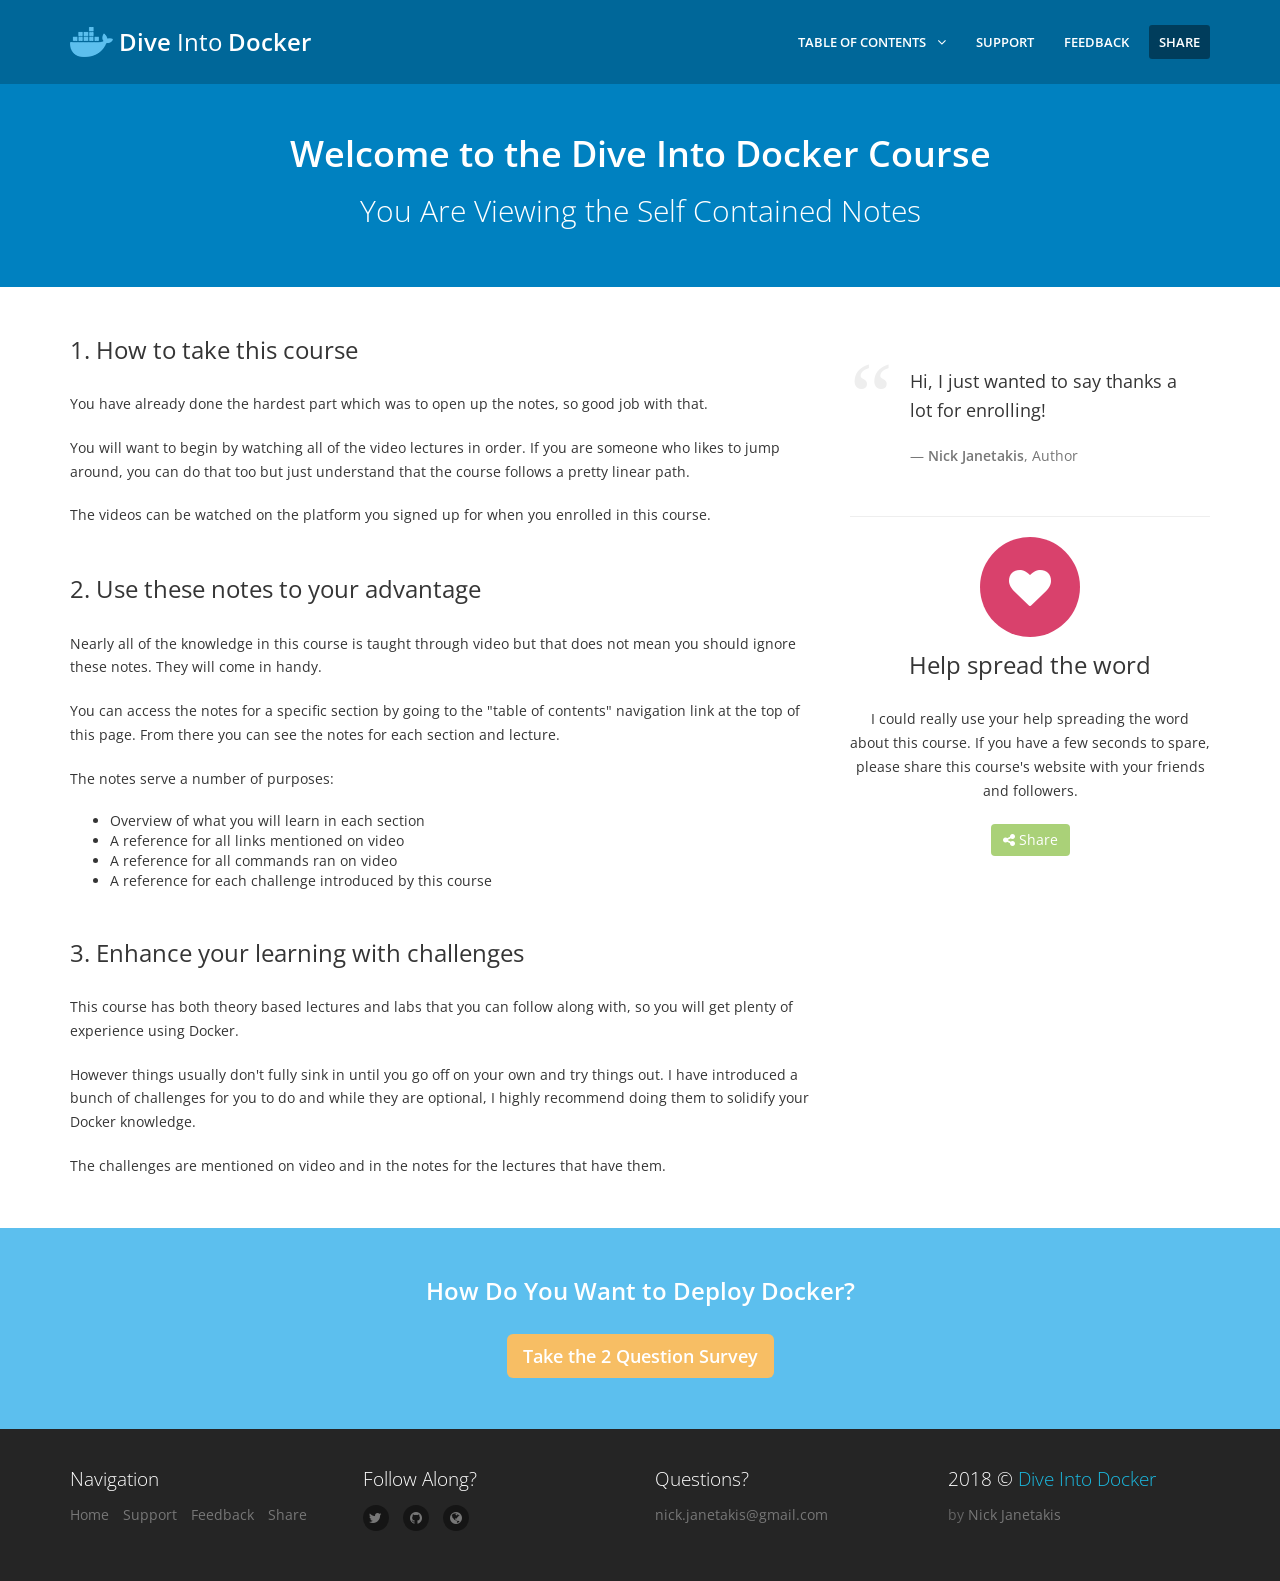
<file: Dive_Into_Docker/notes/index.html>
<!DOCTYPE html>
<!--[if IE 9]>         <html class="no-js lt-ie10" lang="en"> <![endif]-->
<!--[if gt IE 9]><!--> <html class="no-js" lang="en"> <!--<![endif]-->
<head>
  <meta charset="utf-8">

  

  <title>Welcome to the Dive Into Docker Course &mdash; Dive into Docker</title>

  <meta name="description" content="">
  <meta name="author" content="Nick Janetakis">
  <meta name="robots" content="noindex, nofollow">

  <meta name="viewport" content="width=device-width, initial-scale=1.0, maximum-scale=1.0, user-scalable=no">

  <link rel="icon" href="./favicon.ico" sizes="16x16 32x32" >
  <link rel="shortcut icon" href="./favicon.png">
  <link rel="apple-touch-icon" href="./favicon-57.png" sizes="57x57">
  <link rel="apple-touch-icon" href="./favicon-72.png" sizes="72x72">
  <link rel="apple-touch-icon" href="./favicon-76.png" sizes="76x76">
  <link rel="apple-touch-icon" href="./favicon-114.png" sizes="114x114">
  <link rel="apple-touch-icon" href="./favicon-120.png" sizes="120x120">
  <link rel="apple-touch-icon" href="./favicon-144.png" sizes="144x144">
  <link rel="apple-touch-icon" href="./favicon-152.png" sizes="152x152">
  <link rel="apple-touch-icon" href="./favicon-180.png" sizes="180x180">

  <link rel="stylesheet" href="./assets/css/bootstrap.min.css">
  <link rel="stylesheet" href="./assets/css/plugins.css">
  <link rel="stylesheet" href="./assets/css/main.css">
  <link rel="stylesheet" href="./assets/css/themes.css">

  <script src="./assets/js/vendor/modernizr.min.js"></script>
</head>

<body>
<div id="page-container">
  <header>
    <div class="container">
      <a href="./index.html" class="site-logo">
      <img src="./assets/img/docker-logo.png" width="43" height="35" alt="Dive Into Docker">
      <i class="gi gi-flash"></i> <strong>Dive</strong> Into <strong>Docker</strong>
      </a>
      <nav>
        <a href="javascript:void(0)" class="btn btn-default site-menu-toggle visible-xs visible-sm">
        <i class="fa fa-bars"></i>
        </a>
        <ul class="site-nav">
          <li class="visible-xs visible-sm">
            <a href="javascript:void(0)" class="site-menu-toggle text-center">
              <i class="fa fa-times"></i>
            </a>
          </li>
          <li>
           <a href="javascript:void(0)" class="site-nav-sub"><i class="fa fa-angle-down site-nav-arrow"></i>Table of contents</a>
          <ul>
          
            <li>
              <a href="./toc_1.html">
              1. Is Docker Right For You?
              </a>
            </li>
          
            <li>
              <a href="./toc_2.html">
              2. Preparing for This Course
              </a>
            </li>
          
            <li>
              <a href="./toc_3.html">
              3. Understanding Docker
              </a>
            </li>
          
            <li>
              <a href="./toc_4.html">
              4. Installing Docker
              </a>
            </li>
          
            <li>
              <a href="./toc_5.html">
              5. Discovering Docker
              </a>
            </li>
          
            <li>
              <a href="./toc_6.html">
              6. Docker in the Real World
              </a>
            </li>
          
            <li>
              <a href="./toc_7.html">
              7. Docker Compose in the Real World
              </a>
            </li>
          
            <li>
              <a href="./toc_8.html">
              8. Dockerizing Your Web Applications
              </a>
            </li>
          
            <li>
              <a href="./toc_9.html">
              9. Where to Go Next
              </a>
            </li>
          
          </ul>
          </li>
          <li>
            <a href="./support.html">Support</a>
          </li>
          <li>
            <a href="./feedback.html">Feedback</a>
          </li>
          <li>
            <a href="./share.html" class="active">Share</a>
          </li>
        </ul>
      </nav>
    </div>
  </header>

  
  <section class="site-section site-section-light site-section-top themed-background-dark-default">
    <div class="container text-center">
        <h1 class="text-center animation-slideDown"><strong>Welcome to the Dive Into Docker Course</strong></h1>
        <h2 class="text-center animation-slideUp">You Are Viewing the Self Contained Notes</h2>
    </div>
  </section>
  

  <section class="site-content site-section">
  <div class="container">
    <div class="row">
      <div class="col-sm-8">
        <div class="site-block">
          <h3 class="site-heading">1. How to take this course</h3>
          <p>You have already done the hardest part which was to open up the notes, so good job with that.</p>
          <p>You will want to begin by watching all of the video lectures in order. If you are someone who likes to jump around, you can do that too but just understand that the course follows a pretty linear path.</p>
          <p>The videos can be watched on the platform you signed up for when you enrolled in this course.</p>
        </div>
        <div class="site-block">
          <h3 class="site-heading">2. Use these notes to your advantage</h3>
          <p>Nearly all of the knowledge in this course is taught through video but that does not mean you should ignore these notes. They will come in handy.</p>
          <p>You can access the notes for a specific section by going to the "table of contents" navigation link at the top of this page. From there you can see the notes for each section and lecture.</p>
          <p>The notes serve a number of purposes:</p>
          <ul>
            <li>Overview of what you will learn in each section</li>
            <li>A reference for all links mentioned on video</li>
            <li>A reference for all commands ran on video</li>
            <li>A reference for each challenge introduced by this course</li>
          </ul>
        </div>
        <div class="site-block">
          <h3 class="site-heading">3. Enhance your learning with challenges</h3>
          <p>This course has both theory based lectures and labs that you can follow along  with, so you will get plenty of experience using Docker.</p>
          <p>However things usually don't fully sink in until you go off on your own and try things out. I have introduced a bunch of challenges for you to do and while they are optional, I highly recommend doing them to solidify your Docker knowledge.</p>
          <p>The challenges are mentioned on video and in the notes for the lectures that have them.</p>
        </div>
      </div>
      <div class="col-sm-4">
        <aside class="sidebar site-block">
          <div class="sidebar-block">
            <blockquote>
              <p>Hi, I just wanted to say thanks a lot for enrolling!</p>
              <footer><strong>Nick Janetakis</strong>, Author</footer>
            </blockquote>
          </div> 
          <div class="sidebar-block text-center">
            <span class="circle visibility-none themed-background-fancy" data-toggle="animation-appear" data-animation-class="animation-fadeIn360" data-element-offset="-100">
              <i class="fa fa-heart"></i>
            </span>
            <h3 class="site-heading">Help spread the word</h3>
            <p>I could really use your help spreading the word about this course. If you have a few seconds to spare, please share this course's website with your friends and followers.</p>
            <a href="./share.html" class="btn btn-success">
              <i class="fa fa-share-alt"></i>
              Share
            </a>
          </div>
        </aside>
      </div>
    </div>
  </div>
</section>


  <section class="site-content site-section site-section-light themed-background-default">
    <div class="container">
      <h3 class="site-heading text-center"><strong>How Do You Want to Deploy Docker?</strong></h3>
      <div class="site-block text-center">
        <a target="_blank" href="https://goo.gl/forms/ah33dzNQsUEBeMq53" class="text-center btn btn-warning btn-lg">
          <strong>Take the 2 Question Survey</strong>
        </a>
      </div>
    </div>
  </section>

  <footer class="site-footer site-section">
    <div class="container">
      <div class="row">
        <div class="col-sm-6 col-md-3">
          <h4 class="footer-heading">Navigation</h4>
          <ul class="footer-nav list-inline">
            <li><a href="./index.html">Home</a></li>
            <li><a href="./support.html">Support</a></li>
            <li><a href="./feedback.html">Feedback</a></li>
            <li><a href="./share.html">Share</a></li>
          </ul>
        </div>
        <div class="col-sm-6 col-md-3">
          <h4 class="footer-heading">Follow Along?</h4>
          <ul class="footer-nav footer-nav-social list-inline">
            <li><a href="https://twitter.com/nickjanetakis" target="_blank"><i class="fa fa-twitter"></i></a></li>
            <li><a href="https://github.com/nickjj" target="_blank"><i class="fa fa-github"></i></a></li>
            <li><a href="https://nickjanetakis.com" target="_blank"><i class="fa fa-globe"></i></a></li>
          </ul>
        </div>

        <div class="col-sm-6 col-md-3">
          <h4 class="footer-heading">Questions?</h4>
          <ul class="footer-nav list-inline">
            <li><a href="mailto:nick.janetakis@gmail.com">nick.janetakis@gmail.com</a></li>
          </ul>
        </div>
        <div class="col-sm-6 col-md-3">
          <h4 class="footer-heading"><span>2018</span> &copy; <a href="https://diveintodocker.com" target="_blank">Dive Into Docker</a></h4>
          <ul class="footer-nav list-inline">
            <li>by <a href="https://nickjanetakis.com" target="_blank">Nick Janetakis</a></li>
          </ul>
        </div>
      </div>
    </div>
  </footer>
</div>

<a href="#" id="to-top"><i class="fa fa-angle-up"></i></a>

<script src="./assets/js/vendor/jquery.min.js"></script>
<script src="./assets/js/vendor/bootstrap.min.js"></script>
<script src="./assets/js/plugins.js"></script>
<script src="./assets/js/app.js"></script>
</body>
</html>
</file>
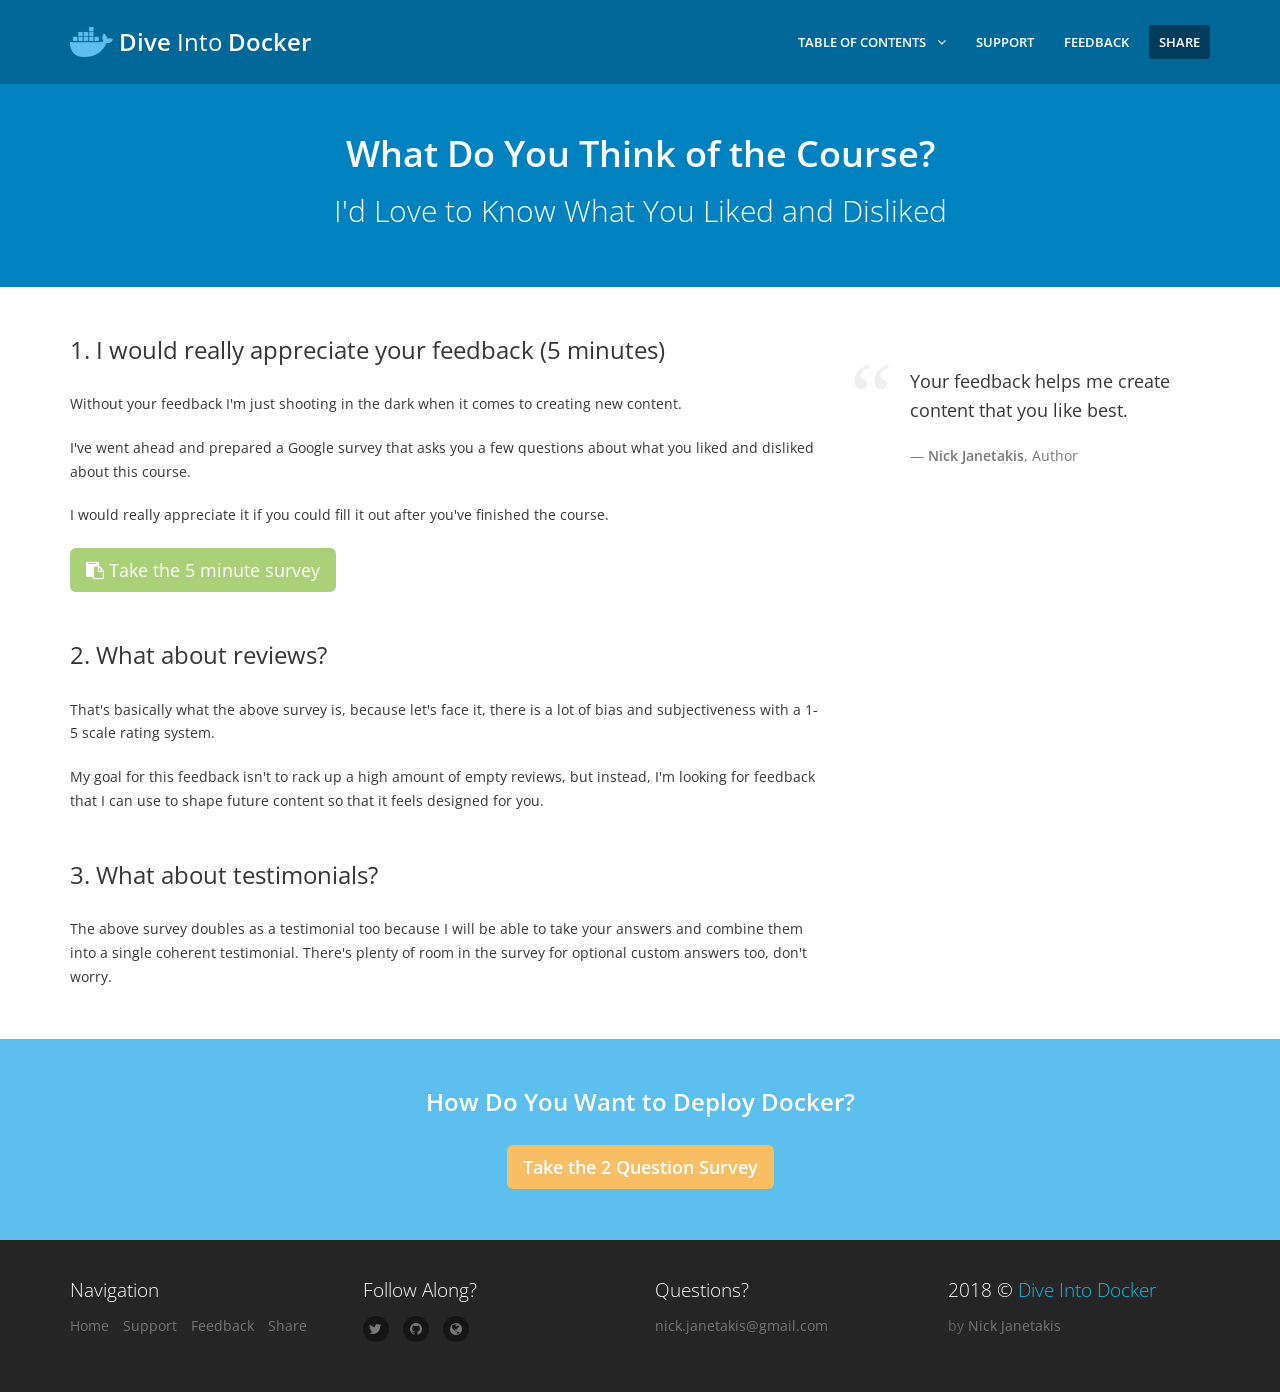
<file: Dive_Into_Docker/notes/feedback.html>
<!DOCTYPE html>
<!--[if IE 9]>         <html class="no-js lt-ie10" lang="en"> <![endif]-->
<!--[if gt IE 9]><!--> <html class="no-js" lang="en"> <!--<![endif]-->
<head>
  <meta charset="utf-8">

  

  <title>What Do You Think of the Course? &mdash; Dive into Docker</title>

  <meta name="description" content="">
  <meta name="author" content="Nick Janetakis">
  <meta name="robots" content="noindex, nofollow">

  <meta name="viewport" content="width=device-width, initial-scale=1.0, maximum-scale=1.0, user-scalable=no">

  <link rel="icon" href="./favicon.ico" sizes="16x16 32x32" >
  <link rel="shortcut icon" href="./favicon.png">
  <link rel="apple-touch-icon" href="./favicon-57.png" sizes="57x57">
  <link rel="apple-touch-icon" href="./favicon-72.png" sizes="72x72">
  <link rel="apple-touch-icon" href="./favicon-76.png" sizes="76x76">
  <link rel="apple-touch-icon" href="./favicon-114.png" sizes="114x114">
  <link rel="apple-touch-icon" href="./favicon-120.png" sizes="120x120">
  <link rel="apple-touch-icon" href="./favicon-144.png" sizes="144x144">
  <link rel="apple-touch-icon" href="./favicon-152.png" sizes="152x152">
  <link rel="apple-touch-icon" href="./favicon-180.png" sizes="180x180">

  <link rel="stylesheet" href="./assets/css/bootstrap.min.css">
  <link rel="stylesheet" href="./assets/css/plugins.css">
  <link rel="stylesheet" href="./assets/css/main.css">
  <link rel="stylesheet" href="./assets/css/themes.css">

  <script src="./assets/js/vendor/modernizr.min.js"></script>
</head>

<body>
<div id="page-container">
  <header>
    <div class="container">
      <a href="./index.html" class="site-logo">
      <img src="./assets/img/docker-logo.png" width="43" height="35" alt="Dive Into Docker">
      <i class="gi gi-flash"></i> <strong>Dive</strong> Into <strong>Docker</strong>
      </a>
      <nav>
        <a href="javascript:void(0)" class="btn btn-default site-menu-toggle visible-xs visible-sm">
        <i class="fa fa-bars"></i>
        </a>
        <ul class="site-nav">
          <li class="visible-xs visible-sm">
            <a href="javascript:void(0)" class="site-menu-toggle text-center">
              <i class="fa fa-times"></i>
            </a>
          </li>
          <li>
           <a href="javascript:void(0)" class="site-nav-sub"><i class="fa fa-angle-down site-nav-arrow"></i>Table of contents</a>
          <ul>
          
            <li>
              <a href="./toc_1.html">
              1. Is Docker Right For You?
              </a>
            </li>
          
            <li>
              <a href="./toc_2.html">
              2. Preparing for This Course
              </a>
            </li>
          
            <li>
              <a href="./toc_3.html">
              3. Understanding Docker
              </a>
            </li>
          
            <li>
              <a href="./toc_4.html">
              4. Installing Docker
              </a>
            </li>
          
            <li>
              <a href="./toc_5.html">
              5. Discovering Docker
              </a>
            </li>
          
            <li>
              <a href="./toc_6.html">
              6. Docker in the Real World
              </a>
            </li>
          
            <li>
              <a href="./toc_7.html">
              7. Docker Compose in the Real World
              </a>
            </li>
          
            <li>
              <a href="./toc_8.html">
              8. Dockerizing Your Web Applications
              </a>
            </li>
          
            <li>
              <a href="./toc_9.html">
              9. Where to Go Next
              </a>
            </li>
          
          </ul>
          </li>
          <li>
            <a href="./support.html">Support</a>
          </li>
          <li>
            <a href="./feedback.html">Feedback</a>
          </li>
          <li>
            <a href="./share.html" class="active">Share</a>
          </li>
        </ul>
      </nav>
    </div>
  </header>

  
  <section class="site-section site-section-light site-section-top themed-background-dark-default">
    <div class="container text-center">
        <h1 class="text-center animation-slideDown"><strong>What Do You Think of the Course?</strong></h1>
        <h2 class="text-center animation-slideUp">I'd Love to Know What You Liked and Disliked</h2>
    </div>
  </section>
  

  <section class="site-content site-section">
  <div class="container">
    <div class="row">
      <div class="col-sm-8">
        <div class="site-block">
          <h3 class="site-heading">1. I would really appreciate your feedback (5 minutes)</h3>
          <p>Without your feedback I'm just shooting in the dark when it comes to creating new content.</p>
          <p>I've went ahead and prepared a Google survey that asks you a few questions about what you liked and disliked about this course.</p>
          <p>I would really appreciate it if you could fill it out after you've finished the course.</p>
          <a href="https://goo.gl/forms/FVmBXya4yMrh92003" class="btn btn-success btn-lg" target="_blank">
            <i class="fa fa-clipboard"></i> Take the 5 minute survey
          </a>
        </div>
        <div class="site-block">
          <h3 class="site-heading">2. What about reviews?</h3>
          <p>That's basically what the above survey is, because let's face it, there is a lot of bias and subjectiveness with a 1-5 scale rating system.</p>
          <p>My goal for this feedback isn't to rack up a high amount of empty reviews, but instead, I'm looking for feedback that I can use to shape future content so that it feels designed for you.</p>
        </div>
        <div class="site-block">
          <h3 class="site-heading">3. What about testimonials?</h3>
          <p>The above survey doubles as a testimonial too because I will be able to take your answers and combine them into a single coherent testimonial. There's plenty of room in the survey for optional custom answers too, don't worry.</p>
        </div>
      </div>
      <div class="col-sm-4">
        <aside class="sidebar site-block">
          <div class="sidebar-block">
            <blockquote>
              <p>Your feedback helps me create content that you like best.</p>
              <footer><strong>Nick Janetakis</strong>, Author</footer>
            </blockquote>
          </div> 
        </aside>
      </div>
    </div>
  </div>
</section>


  <section class="site-content site-section site-section-light themed-background-default">
    <div class="container">
      <h3 class="site-heading text-center"><strong>How Do You Want to Deploy Docker?</strong></h3>
      <div class="site-block text-center">
        <a target="_blank" href="https://goo.gl/forms/ah33dzNQsUEBeMq53" class="text-center btn btn-warning btn-lg">
          <strong>Take the 2 Question Survey</strong>
        </a>
      </div>
    </div>
  </section>

  <footer class="site-footer site-section">
    <div class="container">
      <div class="row">
        <div class="col-sm-6 col-md-3">
          <h4 class="footer-heading">Navigation</h4>
          <ul class="footer-nav list-inline">
            <li><a href="./index.html">Home</a></li>
            <li><a href="./support.html">Support</a></li>
            <li><a href="./feedback.html">Feedback</a></li>
            <li><a href="./share.html">Share</a></li>
          </ul>
        </div>
        <div class="col-sm-6 col-md-3">
          <h4 class="footer-heading">Follow Along?</h4>
          <ul class="footer-nav footer-nav-social list-inline">
            <li><a href="https://twitter.com/nickjanetakis" target="_blank"><i class="fa fa-twitter"></i></a></li>
            <li><a href="https://github.com/nickjj" target="_blank"><i class="fa fa-github"></i></a></li>
            <li><a href="https://nickjanetakis.com" target="_blank"><i class="fa fa-globe"></i></a></li>
          </ul>
        </div>

        <div class="col-sm-6 col-md-3">
          <h4 class="footer-heading">Questions?</h4>
          <ul class="footer-nav list-inline">
            <li><a href="mailto:nick.janetakis@gmail.com">nick.janetakis@gmail.com</a></li>
          </ul>
        </div>
        <div class="col-sm-6 col-md-3">
          <h4 class="footer-heading"><span>2018</span> &copy; <a href="https://diveintodocker.com" target="_blank">Dive Into Docker</a></h4>
          <ul class="footer-nav list-inline">
            <li>by <a href="https://nickjanetakis.com" target="_blank">Nick Janetakis</a></li>
          </ul>
        </div>
      </div>
    </div>
  </footer>
</div>

<a href="#" id="to-top"><i class="fa fa-angle-up"></i></a>

<script src="./assets/js/vendor/jquery.min.js"></script>
<script src="./assets/js/vendor/bootstrap.min.js"></script>
<script src="./assets/js/plugins.js"></script>
<script src="./assets/js/app.js"></script>
</body>
</html>
</file>
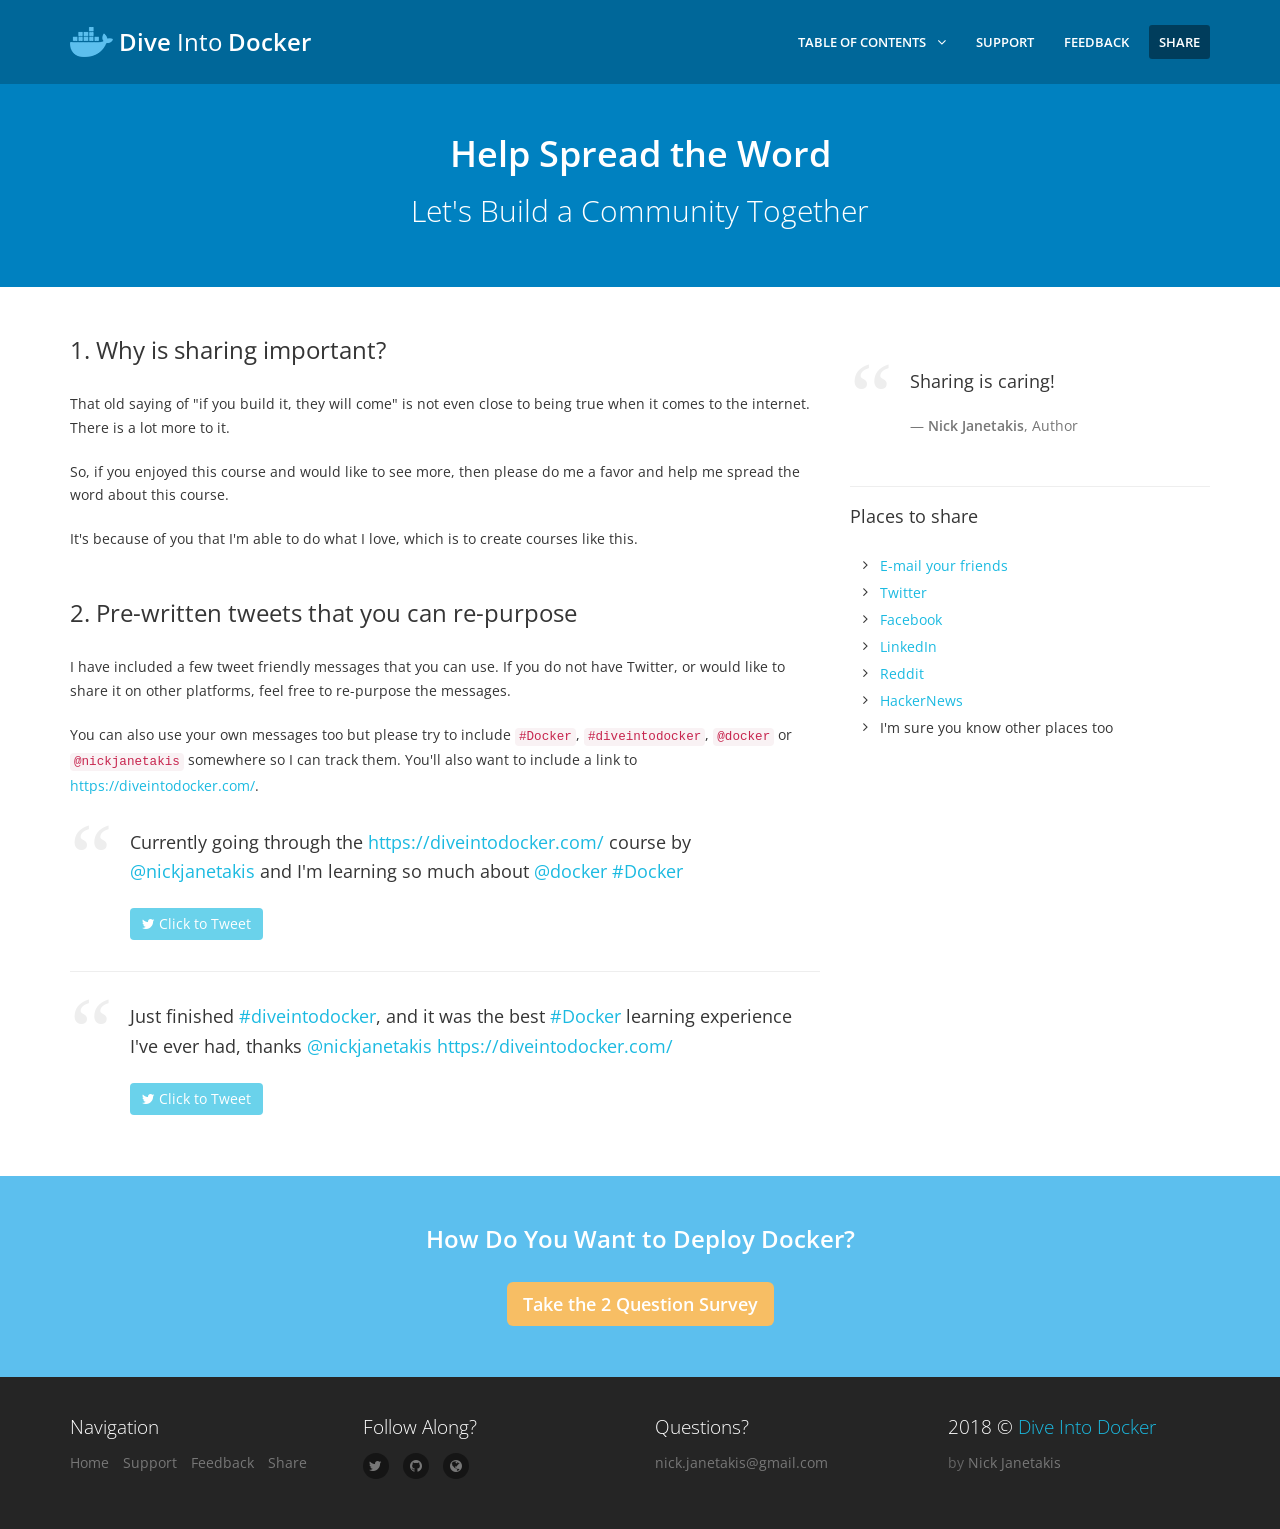
<file: Dive_Into_Docker/notes/share.html>
<!DOCTYPE html>
<!--[if IE 9]>         <html class="no-js lt-ie10" lang="en"> <![endif]-->
<!--[if gt IE 9]><!--> <html class="no-js" lang="en"> <!--<![endif]-->
<head>
  <meta charset="utf-8">

  

  <title>Help Spread the Word &mdash; Dive into Docker</title>

  <meta name="description" content="">
  <meta name="author" content="Nick Janetakis">
  <meta name="robots" content="noindex, nofollow">

  <meta name="viewport" content="width=device-width, initial-scale=1.0, maximum-scale=1.0, user-scalable=no">

  <link rel="icon" href="./favicon.ico" sizes="16x16 32x32" >
  <link rel="shortcut icon" href="./favicon.png">
  <link rel="apple-touch-icon" href="./favicon-57.png" sizes="57x57">
  <link rel="apple-touch-icon" href="./favicon-72.png" sizes="72x72">
  <link rel="apple-touch-icon" href="./favicon-76.png" sizes="76x76">
  <link rel="apple-touch-icon" href="./favicon-114.png" sizes="114x114">
  <link rel="apple-touch-icon" href="./favicon-120.png" sizes="120x120">
  <link rel="apple-touch-icon" href="./favicon-144.png" sizes="144x144">
  <link rel="apple-touch-icon" href="./favicon-152.png" sizes="152x152">
  <link rel="apple-touch-icon" href="./favicon-180.png" sizes="180x180">

  <link rel="stylesheet" href="./assets/css/bootstrap.min.css">
  <link rel="stylesheet" href="./assets/css/plugins.css">
  <link rel="stylesheet" href="./assets/css/main.css">
  <link rel="stylesheet" href="./assets/css/themes.css">

  <script src="./assets/js/vendor/modernizr.min.js"></script>
</head>

<body>
<div id="page-container">
  <header>
    <div class="container">
      <a href="./index.html" class="site-logo">
      <img src="./assets/img/docker-logo.png" width="43" height="35" alt="Dive Into Docker">
      <i class="gi gi-flash"></i> <strong>Dive</strong> Into <strong>Docker</strong>
      </a>
      <nav>
        <a href="javascript:void(0)" class="btn btn-default site-menu-toggle visible-xs visible-sm">
        <i class="fa fa-bars"></i>
        </a>
        <ul class="site-nav">
          <li class="visible-xs visible-sm">
            <a href="javascript:void(0)" class="site-menu-toggle text-center">
              <i class="fa fa-times"></i>
            </a>
          </li>
          <li>
           <a href="javascript:void(0)" class="site-nav-sub"><i class="fa fa-angle-down site-nav-arrow"></i>Table of contents</a>
          <ul>
          
            <li>
              <a href="./toc_1.html">
              1. Is Docker Right For You?
              </a>
            </li>
          
            <li>
              <a href="./toc_2.html">
              2. Preparing for This Course
              </a>
            </li>
          
            <li>
              <a href="./toc_3.html">
              3. Understanding Docker
              </a>
            </li>
          
            <li>
              <a href="./toc_4.html">
              4. Installing Docker
              </a>
            </li>
          
            <li>
              <a href="./toc_5.html">
              5. Discovering Docker
              </a>
            </li>
          
            <li>
              <a href="./toc_6.html">
              6. Docker in the Real World
              </a>
            </li>
          
            <li>
              <a href="./toc_7.html">
              7. Docker Compose in the Real World
              </a>
            </li>
          
            <li>
              <a href="./toc_8.html">
              8. Dockerizing Your Web Applications
              </a>
            </li>
          
            <li>
              <a href="./toc_9.html">
              9. Where to Go Next
              </a>
            </li>
          
          </ul>
          </li>
          <li>
            <a href="./support.html">Support</a>
          </li>
          <li>
            <a href="./feedback.html">Feedback</a>
          </li>
          <li>
            <a href="./share.html" class="active">Share</a>
          </li>
        </ul>
      </nav>
    </div>
  </header>

  
  <section class="site-section site-section-light site-section-top themed-background-dark-default">
    <div class="container text-center">
        <h1 class="text-center animation-slideDown"><strong>Help Spread the Word</strong></h1>
        <h2 class="text-center animation-slideUp">Let's Build a Community Together</h2>
    </div>
  </section>
  

  <section class="site-content site-section">
  <div class="container">
    <div class="row">
      <div class="col-sm-8">
        <div class="site-block">
          <h3 class="site-heading">1. Why is sharing important?</h3>
          <p>That old saying of "if you build it, they will come" is not even close to being true when it comes to the internet. There is a lot more to it.</p>
          <p>So, if you enjoyed this course and would like to see more, then please do me a favor and help me spread the word about this course.</p>
          <p>It's because of you that I'm able to do what I love, which is to create courses like this.</p>
        </div>
        <div class="site-block">
          <h3 class="site-heading">2. Pre-written tweets that you can re-purpose</h3>
          <p>I have included a few tweet friendly messages that you can use. If you do not have Twitter, or would like to share it on other platforms, feel free to re-purpose the messages.</p>
          <p>You can also use your own messages too but please try to include <code>#Docker</code>, <code>#diveintodocker</code>, <code>@docker</code> or <code>@nickjanetakis</code> somewhere so I can track them. You'll also want to include a link to <a href="https://diveintodocker.com/">https://diveintodocker.com/</a>.</p>
          <blockquote>
            <p>Currently going through the <a href="https://diveintodocker.com/">https://diveintodocker.com/</a> course by <a href="https://twitter.com/nickjanetakis">@nickjanetakis</a> and I'm learning so much about <a href="https://twitter.com/docker">@docker</a> <a href="https://twitter.com/search?q=%23Docker&src=tyah">#Docker</a></p>
            <a class="btn btn-primary" href="https://twitter.com/home?status=Currently%20going%20through%20the%20https%3A%2F%2Fdiveintodocker%2Ecom%2F%20course%20by%20%40nickjanetakis%20and%20I%27m%20learning%20so%20much%20about%20%40docker%20%23Docker" target="_blank">
              <i class="fa fa-twitter"></i> Click to Tweet
            </a>
          </blockquote>
          <hr>
          <blockquote>
            <p>Just finished <a href="https://twitter.com/search?q=%23diveintodocker&src=tyah">#diveintodocker</a>, and it was the best <a href="https://twitter.com/search?q=%23Docker&src=tyah">#Docker</a> learning experience I've ever had, thanks <a href="https://twitter.com/nickjanetakis">@nickjanetakis</a> <a href="https://diveintodocker.com/">https://diveintodocker.com/</a></p>
            <a class="btn btn-primary" href="https://twitter.com/home?status=Just%20finished%20%23diveintodocker,%20and%20it%20was%20the%20best%20%23Docker%20learning%20experience%20I%27ve%20ever%20had%2C%20thanks%20%40nickjanetakis%20https%3A%2F%2Fdiveintodocker%2Ecom%2Fdive-into-docker" target="_blank">
              <i class="fa fa-twitter"></i> Click to Tweet
            </a>
          </blockquote>
        </div>
      </div>
      <div class="col-sm-4">
      <aside class="sidebar site-block">
        <div class="sidebar-block">
          <blockquote>
            <p>Sharing is caring!</p>
            <footer><strong>Nick Janetakis</strong>, Author</footer>
          </blockquote>
        </div>
        <div class="sidebar-block">
          <h4 class="site-heading">Places to share</h4>
          <ul class="fa-ul ul-breath">
            <li>
              <i class="fa fa-angle-right fa-li"></i>
              <a href="mailto:?subject=Check out this course on learning Docker &body=Hey,\n\nI just finished taking the Dive Into Docker course.\n\nCheck it out at https://diveintodocker.com.">E-mail your friends</a>
            </li>
            <li>
              <i class="fa fa-angle-right fa-li"></i>
              <a href="https://twitter.com/" target="_blank">Twitter</a>
            </li>
            <li>
              <i class="fa fa-angle-right fa-li"></i>
              <a href="https://www.facebook.com/" target="_blank">Facebook</a>
            </li>
            <li>
              <i class="fa fa-angle-right fa-li"></i>
              <a href="https://www.linkedin.com/" target="_blank">LinkedIn</a>
            </li>
            <li>
              <i class="fa fa-angle-right fa-li"></i>
              <a href="https://www.reddit.com/r/docker" target="_blank">Reddit</a>
            </li>
            <li>
              <i class="fa fa-angle-right fa-li"></i>
              <a href="https://news.ycombinator.com/submit" target="_blank">HackerNews</a>
            </li>
            <li>
              <i class="fa fa-angle-right fa-li"></i>
              I'm sure you know other places too
            </li>
          </ul>
        </div>
      </aside>
      </div>
    </div>
  </div>
</section>


  <section class="site-content site-section site-section-light themed-background-default">
    <div class="container">
      <h3 class="site-heading text-center"><strong>How Do You Want to Deploy Docker?</strong></h3>
      <div class="site-block text-center">
        <a target="_blank" href="https://goo.gl/forms/ah33dzNQsUEBeMq53" class="text-center btn btn-warning btn-lg">
          <strong>Take the 2 Question Survey</strong>
        </a>
      </div>
    </div>
  </section>

  <footer class="site-footer site-section">
    <div class="container">
      <div class="row">
        <div class="col-sm-6 col-md-3">
          <h4 class="footer-heading">Navigation</h4>
          <ul class="footer-nav list-inline">
            <li><a href="./index.html">Home</a></li>
            <li><a href="./support.html">Support</a></li>
            <li><a href="./feedback.html">Feedback</a></li>
            <li><a href="./share.html">Share</a></li>
          </ul>
        </div>
        <div class="col-sm-6 col-md-3">
          <h4 class="footer-heading">Follow Along?</h4>
          <ul class="footer-nav footer-nav-social list-inline">
            <li><a href="https://twitter.com/nickjanetakis" target="_blank"><i class="fa fa-twitter"></i></a></li>
            <li><a href="https://github.com/nickjj" target="_blank"><i class="fa fa-github"></i></a></li>
            <li><a href="https://nickjanetakis.com" target="_blank"><i class="fa fa-globe"></i></a></li>
          </ul>
        </div>

        <div class="col-sm-6 col-md-3">
          <h4 class="footer-heading">Questions?</h4>
          <ul class="footer-nav list-inline">
            <li><a href="mailto:nick.janetakis@gmail.com">nick.janetakis@gmail.com</a></li>
          </ul>
        </div>
        <div class="col-sm-6 col-md-3">
          <h4 class="footer-heading"><span>2018</span> &copy; <a href="https://diveintodocker.com" target="_blank">Dive Into Docker</a></h4>
          <ul class="footer-nav list-inline">
            <li>by <a href="https://nickjanetakis.com" target="_blank">Nick Janetakis</a></li>
          </ul>
        </div>
      </div>
    </div>
  </footer>
</div>

<a href="#" id="to-top"><i class="fa fa-angle-up"></i></a>

<script src="./assets/js/vendor/jquery.min.js"></script>
<script src="./assets/js/vendor/bootstrap.min.js"></script>
<script src="./assets/js/plugins.js"></script>
<script src="./assets/js/app.js"></script>
</body>
</html>
</file>
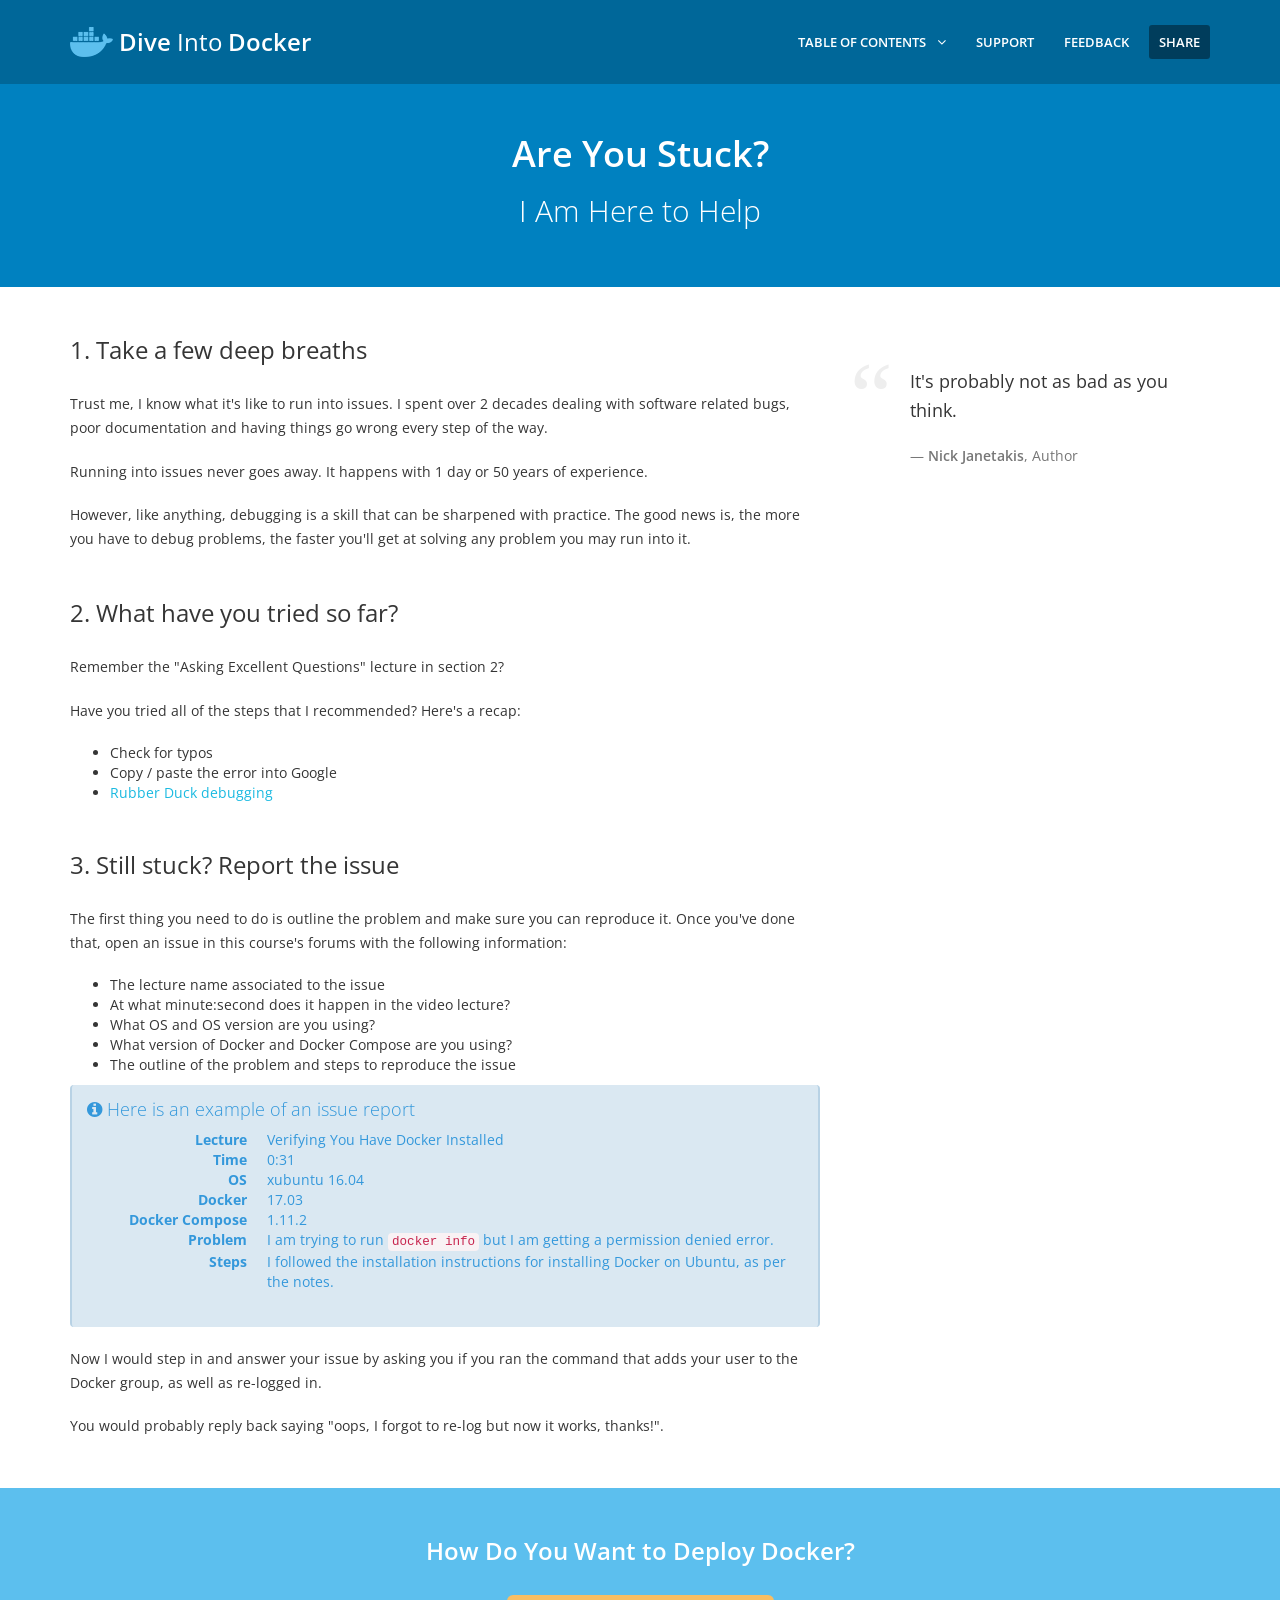
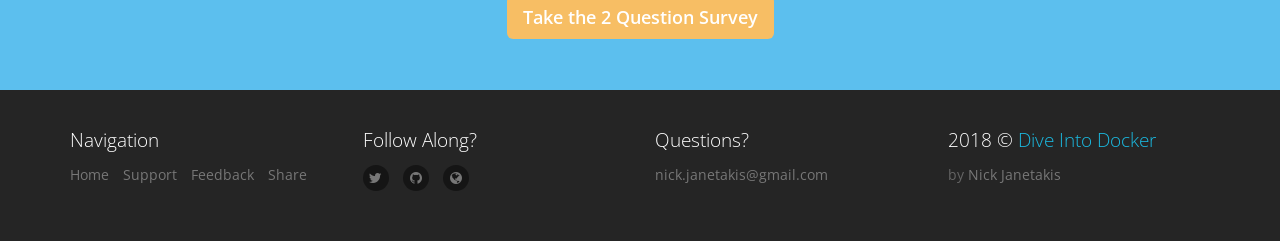
<file: Dive_Into_Docker/notes/support.html>
<!DOCTYPE html>
<!--[if IE 9]>         <html class="no-js lt-ie10" lang="en"> <![endif]-->
<!--[if gt IE 9]><!--> <html class="no-js" lang="en"> <!--<![endif]-->
<head>
  <meta charset="utf-8">

  

  <title>Are You Stuck? &mdash; Dive into Docker</title>

  <meta name="description" content="">
  <meta name="author" content="Nick Janetakis">
  <meta name="robots" content="noindex, nofollow">

  <meta name="viewport" content="width=device-width, initial-scale=1.0, maximum-scale=1.0, user-scalable=no">

  <link rel="icon" href="./favicon.ico" sizes="16x16 32x32" >
  <link rel="shortcut icon" href="./favicon.png">
  <link rel="apple-touch-icon" href="./favicon-57.png" sizes="57x57">
  <link rel="apple-touch-icon" href="./favicon-72.png" sizes="72x72">
  <link rel="apple-touch-icon" href="./favicon-76.png" sizes="76x76">
  <link rel="apple-touch-icon" href="./favicon-114.png" sizes="114x114">
  <link rel="apple-touch-icon" href="./favicon-120.png" sizes="120x120">
  <link rel="apple-touch-icon" href="./favicon-144.png" sizes="144x144">
  <link rel="apple-touch-icon" href="./favicon-152.png" sizes="152x152">
  <link rel="apple-touch-icon" href="./favicon-180.png" sizes="180x180">

  <link rel="stylesheet" href="./assets/css/bootstrap.min.css">
  <link rel="stylesheet" href="./assets/css/plugins.css">
  <link rel="stylesheet" href="./assets/css/main.css">
  <link rel="stylesheet" href="./assets/css/themes.css">

  <script src="./assets/js/vendor/modernizr.min.js"></script>
</head>

<body>
<div id="page-container">
  <header>
    <div class="container">
      <a href="./index.html" class="site-logo">
      <img src="./assets/img/docker-logo.png" width="43" height="35" alt="Dive Into Docker">
      <i class="gi gi-flash"></i> <strong>Dive</strong> Into <strong>Docker</strong>
      </a>
      <nav>
        <a href="javascript:void(0)" class="btn btn-default site-menu-toggle visible-xs visible-sm">
        <i class="fa fa-bars"></i>
        </a>
        <ul class="site-nav">
          <li class="visible-xs visible-sm">
            <a href="javascript:void(0)" class="site-menu-toggle text-center">
              <i class="fa fa-times"></i>
            </a>
          </li>
          <li>
           <a href="javascript:void(0)" class="site-nav-sub"><i class="fa fa-angle-down site-nav-arrow"></i>Table of contents</a>
          <ul>
          
            <li>
              <a href="./toc_1.html">
              1. Is Docker Right For You?
              </a>
            </li>
          
            <li>
              <a href="./toc_2.html">
              2. Preparing for This Course
              </a>
            </li>
          
            <li>
              <a href="./toc_3.html">
              3. Understanding Docker
              </a>
            </li>
          
            <li>
              <a href="./toc_4.html">
              4. Installing Docker
              </a>
            </li>
          
            <li>
              <a href="./toc_5.html">
              5. Discovering Docker
              </a>
            </li>
          
            <li>
              <a href="./toc_6.html">
              6. Docker in the Real World
              </a>
            </li>
          
            <li>
              <a href="./toc_7.html">
              7. Docker Compose in the Real World
              </a>
            </li>
          
            <li>
              <a href="./toc_8.html">
              8. Dockerizing Your Web Applications
              </a>
            </li>
          
            <li>
              <a href="./toc_9.html">
              9. Where to Go Next
              </a>
            </li>
          
          </ul>
          </li>
          <li>
            <a href="./support.html">Support</a>
          </li>
          <li>
            <a href="./feedback.html">Feedback</a>
          </li>
          <li>
            <a href="./share.html" class="active">Share</a>
          </li>
        </ul>
      </nav>
    </div>
  </header>

  
  <section class="site-section site-section-light site-section-top themed-background-dark-default">
    <div class="container text-center">
        <h1 class="text-center animation-slideDown"><strong>Are You Stuck?</strong></h1>
        <h2 class="text-center animation-slideUp">I Am Here to Help</h2>
    </div>
  </section>
  

  <section class="site-content site-section">
  <div class="container">
    <div class="row">
      <div class="col-sm-8">
        <div class="site-block">
          <h3 class="site-heading">1. Take a few deep breaths</h3>
          <p>Trust me, I know what it's like to run into issues. I spent over 2 decades dealing with software related bugs, poor documentation and having things go wrong every step of the way.</p>
          <p>Running into issues never goes away. It happens with 1 day or 50 years of experience.</p>
          <p>However, like anything, debugging is a skill that can be sharpened with practice. The good news is, the more you have to debug problems, the faster you'll get at solving any problem you may run into it.</p>
        </div>
        <div class="site-block">
          <h3 class="site-heading">2. What have you tried so far?</h3>
          <p>Remember the "Asking Excellent Questions" lecture in section 2?</p>
          <p>Have you tried all of the steps that I recommended? Here's a recap:</p>
          <ul>
          <li>Check for typos</li>
          <li>Copy / paste the error into Google</li>
          <li><a href="https://en.wikipedia.org/wiki/Rubber_duck_debugging" target="_blank">Rubber Duck debugging</a></li>
          </ul>
        </div>
        <div class="site-block">
          <h3 class="site-heading">3. Still stuck? Report the issue</h3>
          <p>The first thing you need to do is outline the problem and make sure you can reproduce it. Once you've done that, open an issue in this course's forums with the following information:</p>
          <ul>
          <li>The lecture name associated to the issue</li>
          <li>At what minute:second does it happen in the video lecture?</li>
          <li>What OS and OS version are you using?</li>
          <li>What version of Docker and Docker Compose are you using?</li>
          <li>The outline of the problem and steps to reproduce the issue</li>
          </ul>
          <div class="alert alert-info">
            <h4><i class="fa fa-info-circle"></i>
              Here is an example of an issue report
            </h4>
            <dl class="dl-horizontal">
            <dt>Lecture</dt>
            <dd>Verifying You Have Docker Installed</dd>
            <dt>Time</dt>
            <dd>0:31</dd>
            <dt>OS</dt>
            <dd>xubuntu 16.04</dd>
            <dt>Docker</dt>
            <dd>17.03</dd>
            <dt>Docker Compose</dt>
            <dd>1.11.2</dd>
            <dt>Problem</dt>
            <dd>I am trying to run <code>docker info</code> but I am getting a permission denied error.</dd>
            <dt>Steps</dt>
            <dd>I followed the installation instructions for installing Docker on Ubuntu, as per the notes.</dd>
            </dl>
          </div>
          <p>Now I would step in and answer your issue by asking you if you ran the command that adds your user to the Docker group, as well as re-logged in.</p>
          <p>You would probably reply back saying "oops, I forgot to re-log but now it works, thanks!".</p>
        </div>
      </div>
      <div class="col-sm-4">
        <aside class="sidebar site-block">
          <div class="sidebar-block">
            <blockquote>
              <p>It's probably not as bad as you think.</p>
              <footer><strong>Nick Janetakis</strong>, Author</footer>
            </blockquote>
          </div> 
        </aside>
      </div>
    </div>
  </div>
</section>


  <section class="site-content site-section site-section-light themed-background-default">
    <div class="container">
      <h3 class="site-heading text-center"><strong>How Do You Want to Deploy Docker?</strong></h3>
      <div class="site-block text-center">
        <a target="_blank" href="https://goo.gl/forms/ah33dzNQsUEBeMq53" class="text-center btn btn-warning btn-lg">
          <strong>Take the 2 Question Survey</strong>
        </a>
      </div>
    </div>
  </section>

  <footer class="site-footer site-section">
    <div class="container">
      <div class="row">
        <div class="col-sm-6 col-md-3">
          <h4 class="footer-heading">Navigation</h4>
          <ul class="footer-nav list-inline">
            <li><a href="./index.html">Home</a></li>
            <li><a href="./support.html">Support</a></li>
            <li><a href="./feedback.html">Feedback</a></li>
            <li><a href="./share.html">Share</a></li>
          </ul>
        </div>
        <div class="col-sm-6 col-md-3">
          <h4 class="footer-heading">Follow Along?</h4>
          <ul class="footer-nav footer-nav-social list-inline">
            <li><a href="https://twitter.com/nickjanetakis" target="_blank"><i class="fa fa-twitter"></i></a></li>
            <li><a href="https://github.com/nickjj" target="_blank"><i class="fa fa-github"></i></a></li>
            <li><a href="https://nickjanetakis.com" target="_blank"><i class="fa fa-globe"></i></a></li>
          </ul>
        </div>

        <div class="col-sm-6 col-md-3">
          <h4 class="footer-heading">Questions?</h4>
          <ul class="footer-nav list-inline">
            <li><a href="mailto:nick.janetakis@gmail.com">nick.janetakis@gmail.com</a></li>
          </ul>
        </div>
        <div class="col-sm-6 col-md-3">
          <h4 class="footer-heading"><span>2018</span> &copy; <a href="https://diveintodocker.com" target="_blank">Dive Into Docker</a></h4>
          <ul class="footer-nav list-inline">
            <li>by <a href="https://nickjanetakis.com" target="_blank">Nick Janetakis</a></li>
          </ul>
        </div>
      </div>
    </div>
  </footer>
</div>

<a href="#" id="to-top"><i class="fa fa-angle-up"></i></a>

<script src="./assets/js/vendor/jquery.min.js"></script>
<script src="./assets/js/vendor/bootstrap.min.js"></script>
<script src="./assets/js/plugins.js"></script>
<script src="./assets/js/app.js"></script>
</body>
</html>
</file>
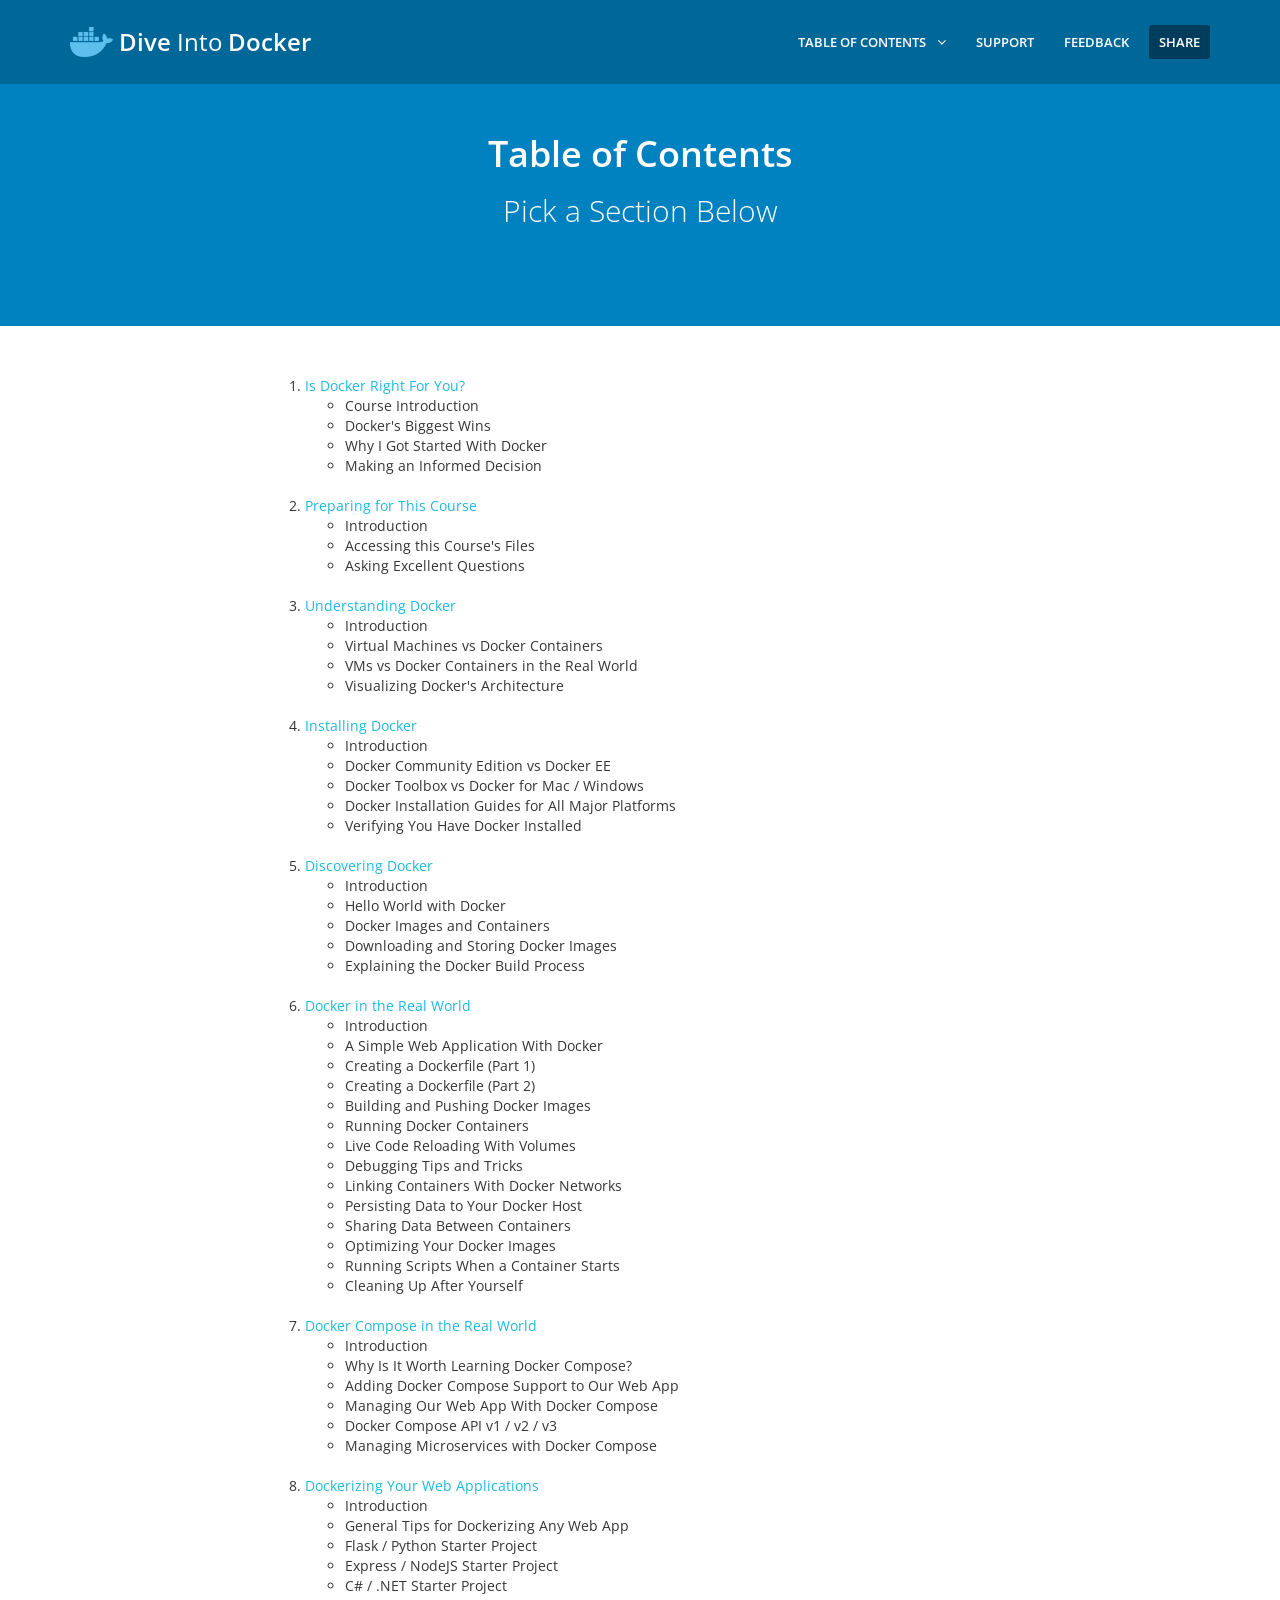
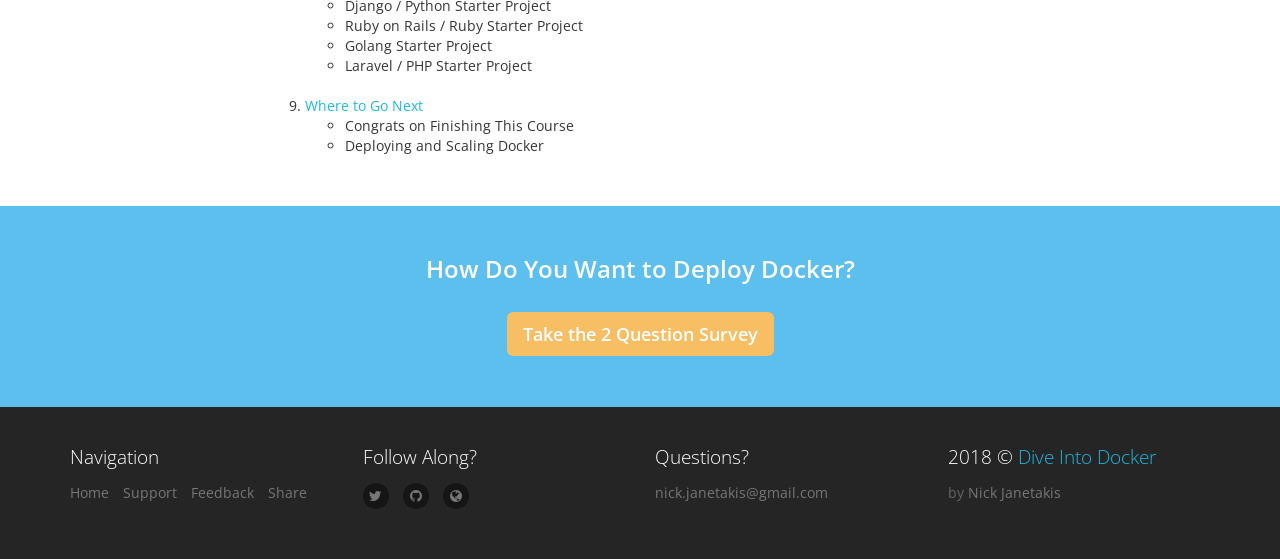
<file: Dive_Into_Docker/notes/toc.html>
<!DOCTYPE html>
<!--[if IE 9]>         <html class="no-js lt-ie10" lang="en"> <![endif]-->
<!--[if gt IE 9]><!--> <html class="no-js" lang="en"> <!--<![endif]-->
<head>
  <meta charset="utf-8">

  

  <title>Table of Contents &mdash; Dive into Docker</title>

  <meta name="description" content="">
  <meta name="author" content="Nick Janetakis">
  <meta name="robots" content="noindex, nofollow">

  <meta name="viewport" content="width=device-width, initial-scale=1.0, maximum-scale=1.0, user-scalable=no">

  <link rel="icon" href="./favicon.ico" sizes="16x16 32x32" >
  <link rel="shortcut icon" href="./favicon.png">
  <link rel="apple-touch-icon" href="./favicon-57.png" sizes="57x57">
  <link rel="apple-touch-icon" href="./favicon-72.png" sizes="72x72">
  <link rel="apple-touch-icon" href="./favicon-76.png" sizes="76x76">
  <link rel="apple-touch-icon" href="./favicon-114.png" sizes="114x114">
  <link rel="apple-touch-icon" href="./favicon-120.png" sizes="120x120">
  <link rel="apple-touch-icon" href="./favicon-144.png" sizes="144x144">
  <link rel="apple-touch-icon" href="./favicon-152.png" sizes="152x152">
  <link rel="apple-touch-icon" href="./favicon-180.png" sizes="180x180">

  <link rel="stylesheet" href="./assets/css/bootstrap.min.css">
  <link rel="stylesheet" href="./assets/css/plugins.css">
  <link rel="stylesheet" href="./assets/css/main.css">
  <link rel="stylesheet" href="./assets/css/themes.css">

  <script src="./assets/js/vendor/modernizr.min.js"></script>
</head>

<body>
<div id="page-container">
  <header>
    <div class="container">
      <a href="./index.html" class="site-logo">
      <img src="./assets/img/docker-logo.png" width="43" height="35" alt="Dive Into Docker">
      <i class="gi gi-flash"></i> <strong>Dive</strong> Into <strong>Docker</strong>
      </a>
      <nav>
        <a href="javascript:void(0)" class="btn btn-default site-menu-toggle visible-xs visible-sm">
        <i class="fa fa-bars"></i>
        </a>
        <ul class="site-nav">
          <li class="visible-xs visible-sm">
            <a href="javascript:void(0)" class="site-menu-toggle text-center">
              <i class="fa fa-times"></i>
            </a>
          </li>
          <li>
           <a href="javascript:void(0)" class="site-nav-sub"><i class="fa fa-angle-down site-nav-arrow"></i>Table of contents</a>
          <ul>
          
            <li>
              <a href="./toc_1.html">
              1. Is Docker Right For You?
              </a>
            </li>
          
            <li>
              <a href="./toc_2.html">
              2. Preparing for This Course
              </a>
            </li>
          
            <li>
              <a href="./toc_3.html">
              3. Understanding Docker
              </a>
            </li>
          
            <li>
              <a href="./toc_4.html">
              4. Installing Docker
              </a>
            </li>
          
            <li>
              <a href="./toc_5.html">
              5. Discovering Docker
              </a>
            </li>
          
            <li>
              <a href="./toc_6.html">
              6. Docker in the Real World
              </a>
            </li>
          
            <li>
              <a href="./toc_7.html">
              7. Docker Compose in the Real World
              </a>
            </li>
          
            <li>
              <a href="./toc_8.html">
              8. Dockerizing Your Web Applications
              </a>
            </li>
          
            <li>
              <a href="./toc_9.html">
              9. Where to Go Next
              </a>
            </li>
          
          </ul>
          </li>
          <li>
            <a href="./support.html">Support</a>
          </li>
          <li>
            <a href="./feedback.html">Feedback</a>
          </li>
          <li>
            <a href="./share.html" class="active">Share</a>
          </li>
        </ul>
      </nav>
    </div>
  </header>

  
  

  <div class="active item">
  <section class="site-section site-section-light site-section-top themed-background-dark-default">
    <div class="container">
      <h1 class="text-center animation-slideDown hidden-xs">
        <strong>Table of Contents</strong>
      </h1>
      <h2 class="text-center animation-slideUp push hidden-xs">
        Pick a Section Below
      </h2>
    </div>
  </section>
</div>

<section class="site-content site-section">
  <div class="container">
    <div class="row">
      <div class="col-sm-8 col-sm-offset-2">
        <div class="site-block">
          <ol>
          
            <li>
              <a href="./toc_1.html">
                Is Docker Right For You?
              </a>
              <ul style="margin-bottom: 20px;">
                
                <li>Course Introduction</li>
                
                <li>Docker's Biggest Wins</li>
                
                <li>Why I Got Started With Docker</li>
                
                <li>Making an Informed Decision</li>
                
              </ul>
            </li>
          
            <li>
              <a href="./toc_2.html">
                Preparing for This Course
              </a>
              <ul style="margin-bottom: 20px;">
                
                <li>Introduction</li>
                
                <li>Accessing this Course's Files</li>
                
                <li>Asking Excellent Questions</li>
                
              </ul>
            </li>
          
            <li>
              <a href="./toc_3.html">
                Understanding Docker
              </a>
              <ul style="margin-bottom: 20px;">
                
                <li>Introduction</li>
                
                <li>Virtual Machines vs Docker Containers</li>
                
                <li>VMs vs Docker Containers in the Real World</li>
                
                <li>Visualizing Docker's Architecture</li>
                
              </ul>
            </li>
          
            <li>
              <a href="./toc_4.html">
                Installing Docker
              </a>
              <ul style="margin-bottom: 20px;">
                
                <li>Introduction</li>
                
                <li>Docker Community Edition vs Docker EE</li>
                
                <li>Docker Toolbox vs Docker for Mac / Windows</li>
                
                <li>Docker Installation Guides for All Major Platforms</li>
                
                <li>Verifying You Have Docker Installed</li>
                
              </ul>
            </li>
          
            <li>
              <a href="./toc_5.html">
                Discovering Docker
              </a>
              <ul style="margin-bottom: 20px;">
                
                <li>Introduction</li>
                
                <li>Hello World with Docker</li>
                
                <li>Docker Images and Containers</li>
                
                <li>Downloading and Storing Docker Images</li>
                
                <li>Explaining the Docker Build Process</li>
                
              </ul>
            </li>
          
            <li>
              <a href="./toc_6.html">
                Docker in the Real World
              </a>
              <ul style="margin-bottom: 20px;">
                
                <li>Introduction</li>
                
                <li>A Simple Web Application With Docker</li>
                
                <li>Creating a Dockerfile (Part 1)</li>
                
                <li>Creating a Dockerfile (Part 2)</li>
                
                <li>Building and Pushing Docker Images</li>
                
                <li>Running Docker Containers</li>
                
                <li>Live Code Reloading With Volumes</li>
                
                <li>Debugging Tips and Tricks</li>
                
                <li>Linking Containers With Docker Networks</li>
                
                <li>Persisting Data to Your Docker Host</li>
                
                <li>Sharing Data Between Containers</li>
                
                <li>Optimizing Your Docker Images</li>
                
                <li>Running Scripts When a Container Starts</li>
                
                <li>Cleaning Up After Yourself</li>
                
              </ul>
            </li>
          
            <li>
              <a href="./toc_7.html">
                Docker Compose in the Real World
              </a>
              <ul style="margin-bottom: 20px;">
                
                <li>Introduction</li>
                
                <li>Why Is It Worth Learning Docker Compose?</li>
                
                <li>Adding Docker Compose Support to Our Web App</li>
                
                <li>Managing Our Web App With Docker Compose</li>
                
                <li>Docker Compose API v1 / v2 / v3</li>
                
                <li>Managing Microservices with Docker Compose</li>
                
              </ul>
            </li>
          
            <li>
              <a href="./toc_8.html">
                Dockerizing Your Web Applications
              </a>
              <ul style="margin-bottom: 20px;">
                
                <li>Introduction</li>
                
                <li>General Tips for Dockerizing Any Web App</li>
                
                <li>Flask / Python Starter Project</li>
                
                <li>Express / NodeJS Starter Project</li>
                
                <li>C# / .NET Starter Project</li>
                
                <li>Django / Python Starter Project</li>
                
                <li>Ruby on Rails / Ruby Starter Project</li>
                
                <li>Golang Starter Project</li>
                
                <li>Laravel / PHP Starter Project</li>
                
              </ul>
            </li>
          
            <li>
              <a href="./toc_9.html">
                Where to Go Next
              </a>
              <ul style="margin-bottom: 20px;">
                
                <li>Congrats on Finishing This Course</li>
                
                <li>Deploying and Scaling Docker</li>
                
              </ul>
            </li>
          
          </ol>
        </div>
      </div>
    </div>
  </div>
</section>


  <section class="site-content site-section site-section-light themed-background-default">
    <div class="container">
      <h3 class="site-heading text-center"><strong>How Do You Want to Deploy Docker?</strong></h3>
      <div class="site-block text-center">
        <a target="_blank" href="https://goo.gl/forms/ah33dzNQsUEBeMq53" class="text-center btn btn-warning btn-lg">
          <strong>Take the 2 Question Survey</strong>
        </a>
      </div>
    </div>
  </section>

  <footer class="site-footer site-section">
    <div class="container">
      <div class="row">
        <div class="col-sm-6 col-md-3">
          <h4 class="footer-heading">Navigation</h4>
          <ul class="footer-nav list-inline">
            <li><a href="./index.html">Home</a></li>
            <li><a href="./support.html">Support</a></li>
            <li><a href="./feedback.html">Feedback</a></li>
            <li><a href="./share.html">Share</a></li>
          </ul>
        </div>
        <div class="col-sm-6 col-md-3">
          <h4 class="footer-heading">Follow Along?</h4>
          <ul class="footer-nav footer-nav-social list-inline">
            <li><a href="https://twitter.com/nickjanetakis" target="_blank"><i class="fa fa-twitter"></i></a></li>
            <li><a href="https://github.com/nickjj" target="_blank"><i class="fa fa-github"></i></a></li>
            <li><a href="https://nickjanetakis.com" target="_blank"><i class="fa fa-globe"></i></a></li>
          </ul>
        </div>

        <div class="col-sm-6 col-md-3">
          <h4 class="footer-heading">Questions?</h4>
          <ul class="footer-nav list-inline">
            <li><a href="mailto:nick.janetakis@gmail.com">nick.janetakis@gmail.com</a></li>
          </ul>
        </div>
        <div class="col-sm-6 col-md-3">
          <h4 class="footer-heading"><span>2018</span> &copy; <a href="https://diveintodocker.com" target="_blank">Dive Into Docker</a></h4>
          <ul class="footer-nav list-inline">
            <li>by <a href="https://nickjanetakis.com" target="_blank">Nick Janetakis</a></li>
          </ul>
        </div>
      </div>
    </div>
  </footer>
</div>

<a href="#" id="to-top"><i class="fa fa-angle-up"></i></a>

<script src="./assets/js/vendor/jquery.min.js"></script>
<script src="./assets/js/vendor/bootstrap.min.js"></script>
<script src="./assets/js/plugins.js"></script>
<script src="./assets/js/app.js"></script>
</body>
</html>
</file>
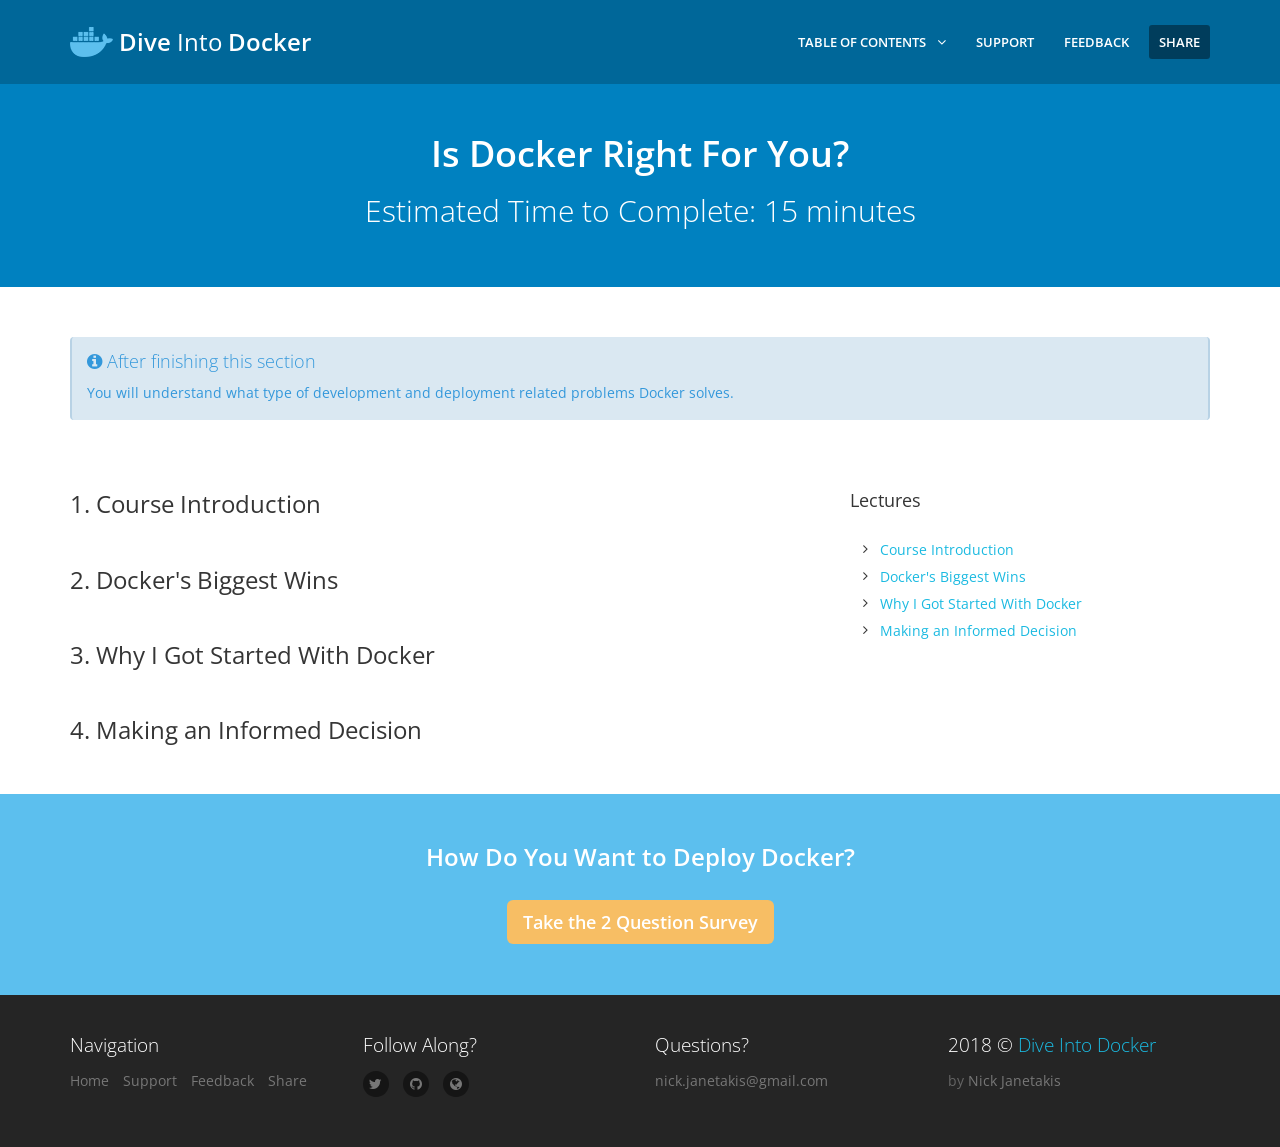
<file: Dive_Into_Docker/notes/toc_1.html>
<!DOCTYPE html>
<!--[if IE 9]>         <html class="no-js lt-ie10" lang="en"> <![endif]-->
<!--[if gt IE 9]><!--> <html class="no-js" lang="en"> <!--<![endif]-->
<head>
  <meta charset="utf-8">

  

  <title>Table of contents &mdash; Dive into Docker</title>

  <meta name="description" content="">
  <meta name="author" content="Nick Janetakis">
  <meta name="robots" content="noindex, nofollow">

  <meta name="viewport" content="width=device-width, initial-scale=1.0, maximum-scale=1.0, user-scalable=no">

  <link rel="icon" href="./favicon.ico" sizes="16x16 32x32" >
  <link rel="shortcut icon" href="./favicon.png">
  <link rel="apple-touch-icon" href="./favicon-57.png" sizes="57x57">
  <link rel="apple-touch-icon" href="./favicon-72.png" sizes="72x72">
  <link rel="apple-touch-icon" href="./favicon-76.png" sizes="76x76">
  <link rel="apple-touch-icon" href="./favicon-114.png" sizes="114x114">
  <link rel="apple-touch-icon" href="./favicon-120.png" sizes="120x120">
  <link rel="apple-touch-icon" href="./favicon-144.png" sizes="144x144">
  <link rel="apple-touch-icon" href="./favicon-152.png" sizes="152x152">
  <link rel="apple-touch-icon" href="./favicon-180.png" sizes="180x180">

  <link rel="stylesheet" href="./assets/css/bootstrap.min.css">
  <link rel="stylesheet" href="./assets/css/plugins.css">
  <link rel="stylesheet" href="./assets/css/main.css">
  <link rel="stylesheet" href="./assets/css/themes.css">

  <script src="./assets/js/vendor/modernizr.min.js"></script>
</head>

<body>
<div id="page-container">
  <header>
    <div class="container">
      <a href="./index.html" class="site-logo">
      <img src="./assets/img/docker-logo.png" width="43" height="35" alt="Dive Into Docker">
      <i class="gi gi-flash"></i> <strong>Dive</strong> Into <strong>Docker</strong>
      </a>
      <nav>
        <a href="javascript:void(0)" class="btn btn-default site-menu-toggle visible-xs visible-sm">
        <i class="fa fa-bars"></i>
        </a>
        <ul class="site-nav">
          <li class="visible-xs visible-sm">
            <a href="javascript:void(0)" class="site-menu-toggle text-center">
              <i class="fa fa-times"></i>
            </a>
          </li>
          <li>
           <a href="javascript:void(0)" class="site-nav-sub"><i class="fa fa-angle-down site-nav-arrow"></i>Table of contents</a>
          <ul>
          
            <li>
              <a href="./toc_1.html">
              1. Is Docker Right For You?
              </a>
            </li>
          
            <li>
              <a href="./toc_2.html">
              2. Preparing for This Course
              </a>
            </li>
          
            <li>
              <a href="./toc_3.html">
              3. Understanding Docker
              </a>
            </li>
          
            <li>
              <a href="./toc_4.html">
              4. Installing Docker
              </a>
            </li>
          
            <li>
              <a href="./toc_5.html">
              5. Discovering Docker
              </a>
            </li>
          
            <li>
              <a href="./toc_6.html">
              6. Docker in the Real World
              </a>
            </li>
          
            <li>
              <a href="./toc_7.html">
              7. Docker Compose in the Real World
              </a>
            </li>
          
            <li>
              <a href="./toc_8.html">
              8. Dockerizing Your Web Applications
              </a>
            </li>
          
            <li>
              <a href="./toc_9.html">
              9. Where to Go Next
              </a>
            </li>
          
          </ul>
          </li>
          <li>
            <a href="./support.html">Support</a>
          </li>
          <li>
            <a href="./feedback.html">Feedback</a>
          </li>
          <li>
            <a href="./share.html" class="active">Share</a>
          </li>
        </ul>
      </nav>
    </div>
  </header>

  
  

  


<section class="site-section site-section-light site-section-top themed-background-dark-default">
  <div class="container text-center">
    <h1 class="animation-slideDown"><strong>Is Docker Right For You?</strong></h1>
    <h2 class="animation-slideUp">
      Estimated Time to Complete: 15 minutes
    </h2>
  </div>
</section>

<section class="site-content site-section">
  <div class="container">
    <div class="row">
      <div class="col-sm-12">
        <div class="alert alert-info">
          <h4><i class="fa fa-info-circle"></i>
            After finishing this section
          </h4>
          <p>
            You will understand what type of development and deployment related problems Docker solves.
          </p>
        </div> 
      </div>
    </div>
  </div>
</section>

<section class="site-content site-section">
  <div class="container">
    <div class="row">
      <div class="col-sm-8">
        
        <div class="site-block">
          <a name="1"></a>
          <h3 class="site-heading">
          1. Course Introduction
          </h3>
          
          
          
          
        </div>
        
        <div class="site-block">
          <a name="2"></a>
          <h3 class="site-heading">
          2. Docker's Biggest Wins
          </h3>
          
          
          
          
        </div>
        
        <div class="site-block">
          <a name="3"></a>
          <h3 class="site-heading">
          3. Why I Got Started With Docker
          </h3>
          
          
          
          
        </div>
        
        <div class="site-block">
          <a name="4"></a>
          <h3 class="site-heading">
          4. Making an Informed Decision
          </h3>
          
          
          
          
        </div>
        
      </div>
      <div class="col-sm-4">
        <aside class="sidebar site-block">
          <div class="sidebar-block">
            <h4 class="site-heading">Lectures</h4>
            <ul class="fa-ul ul-breath">
            
              <li>
                <i class="fa fa-angle-right fa-li"></i>
                <a href="#1">Course Introduction</a>
              </li>
            
              <li>
                <i class="fa fa-angle-right fa-li"></i>
                <a href="#2">Docker's Biggest Wins</a>
              </li>
            
              <li>
                <i class="fa fa-angle-right fa-li"></i>
                <a href="#3">Why I Got Started With Docker</a>
              </li>
            
              <li>
                <i class="fa fa-angle-right fa-li"></i>
                <a href="#4">Making an Informed Decision</a>
              </li>
            
            </ul>
          </div>
        </aside>
      </div>
    </div>
  </div>
</section>


  <section class="site-content site-section site-section-light themed-background-default">
    <div class="container">
      <h3 class="site-heading text-center"><strong>How Do You Want to Deploy Docker?</strong></h3>
      <div class="site-block text-center">
        <a target="_blank" href="https://goo.gl/forms/ah33dzNQsUEBeMq53" class="text-center btn btn-warning btn-lg">
          <strong>Take the 2 Question Survey</strong>
        </a>
      </div>
    </div>
  </section>

  <footer class="site-footer site-section">
    <div class="container">
      <div class="row">
        <div class="col-sm-6 col-md-3">
          <h4 class="footer-heading">Navigation</h4>
          <ul class="footer-nav list-inline">
            <li><a href="./index.html">Home</a></li>
            <li><a href="./support.html">Support</a></li>
            <li><a href="./feedback.html">Feedback</a></li>
            <li><a href="./share.html">Share</a></li>
          </ul>
        </div>
        <div class="col-sm-6 col-md-3">
          <h4 class="footer-heading">Follow Along?</h4>
          <ul class="footer-nav footer-nav-social list-inline">
            <li><a href="https://twitter.com/nickjanetakis" target="_blank"><i class="fa fa-twitter"></i></a></li>
            <li><a href="https://github.com/nickjj" target="_blank"><i class="fa fa-github"></i></a></li>
            <li><a href="https://nickjanetakis.com" target="_blank"><i class="fa fa-globe"></i></a></li>
          </ul>
        </div>

        <div class="col-sm-6 col-md-3">
          <h4 class="footer-heading">Questions?</h4>
          <ul class="footer-nav list-inline">
            <li><a href="mailto:nick.janetakis@gmail.com">nick.janetakis@gmail.com</a></li>
          </ul>
        </div>
        <div class="col-sm-6 col-md-3">
          <h4 class="footer-heading"><span>2018</span> &copy; <a href="https://diveintodocker.com" target="_blank">Dive Into Docker</a></h4>
          <ul class="footer-nav list-inline">
            <li>by <a href="https://nickjanetakis.com" target="_blank">Nick Janetakis</a></li>
          </ul>
        </div>
      </div>
    </div>
  </footer>
</div>

<a href="#" id="to-top"><i class="fa fa-angle-up"></i></a>

<script src="./assets/js/vendor/jquery.min.js"></script>
<script src="./assets/js/vendor/bootstrap.min.js"></script>
<script src="./assets/js/plugins.js"></script>
<script src="./assets/js/app.js"></script>
</body>
</html>
</file>
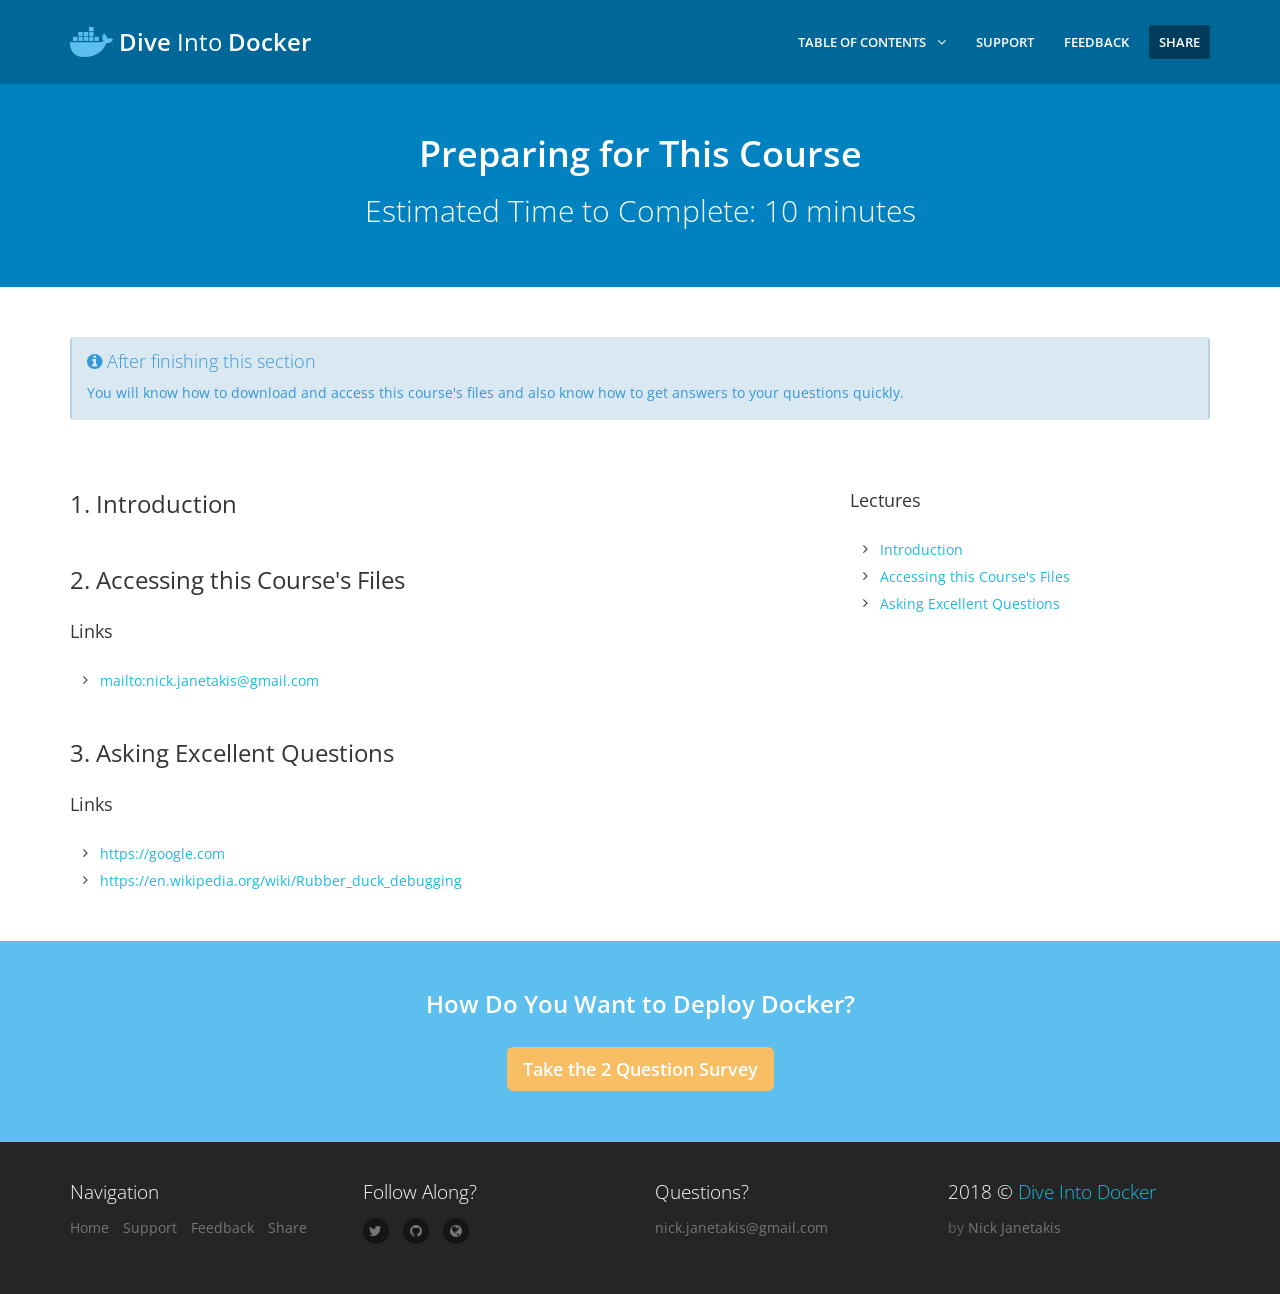
<file: Dive_Into_Docker/notes/toc_2.html>
<!DOCTYPE html>
<!--[if IE 9]>         <html class="no-js lt-ie10" lang="en"> <![endif]-->
<!--[if gt IE 9]><!--> <html class="no-js" lang="en"> <!--<![endif]-->
<head>
  <meta charset="utf-8">

  

  <title>Table of contents &mdash; Dive into Docker</title>

  <meta name="description" content="">
  <meta name="author" content="Nick Janetakis">
  <meta name="robots" content="noindex, nofollow">

  <meta name="viewport" content="width=device-width, initial-scale=1.0, maximum-scale=1.0, user-scalable=no">

  <link rel="icon" href="./favicon.ico" sizes="16x16 32x32" >
  <link rel="shortcut icon" href="./favicon.png">
  <link rel="apple-touch-icon" href="./favicon-57.png" sizes="57x57">
  <link rel="apple-touch-icon" href="./favicon-72.png" sizes="72x72">
  <link rel="apple-touch-icon" href="./favicon-76.png" sizes="76x76">
  <link rel="apple-touch-icon" href="./favicon-114.png" sizes="114x114">
  <link rel="apple-touch-icon" href="./favicon-120.png" sizes="120x120">
  <link rel="apple-touch-icon" href="./favicon-144.png" sizes="144x144">
  <link rel="apple-touch-icon" href="./favicon-152.png" sizes="152x152">
  <link rel="apple-touch-icon" href="./favicon-180.png" sizes="180x180">

  <link rel="stylesheet" href="./assets/css/bootstrap.min.css">
  <link rel="stylesheet" href="./assets/css/plugins.css">
  <link rel="stylesheet" href="./assets/css/main.css">
  <link rel="stylesheet" href="./assets/css/themes.css">

  <script src="./assets/js/vendor/modernizr.min.js"></script>
</head>

<body>
<div id="page-container">
  <header>
    <div class="container">
      <a href="./index.html" class="site-logo">
      <img src="./assets/img/docker-logo.png" width="43" height="35" alt="Dive Into Docker">
      <i class="gi gi-flash"></i> <strong>Dive</strong> Into <strong>Docker</strong>
      </a>
      <nav>
        <a href="javascript:void(0)" class="btn btn-default site-menu-toggle visible-xs visible-sm">
        <i class="fa fa-bars"></i>
        </a>
        <ul class="site-nav">
          <li class="visible-xs visible-sm">
            <a href="javascript:void(0)" class="site-menu-toggle text-center">
              <i class="fa fa-times"></i>
            </a>
          </li>
          <li>
           <a href="javascript:void(0)" class="site-nav-sub"><i class="fa fa-angle-down site-nav-arrow"></i>Table of contents</a>
          <ul>
          
            <li>
              <a href="./toc_1.html">
              1. Is Docker Right For You?
              </a>
            </li>
          
            <li>
              <a href="./toc_2.html">
              2. Preparing for This Course
              </a>
            </li>
          
            <li>
              <a href="./toc_3.html">
              3. Understanding Docker
              </a>
            </li>
          
            <li>
              <a href="./toc_4.html">
              4. Installing Docker
              </a>
            </li>
          
            <li>
              <a href="./toc_5.html">
              5. Discovering Docker
              </a>
            </li>
          
            <li>
              <a href="./toc_6.html">
              6. Docker in the Real World
              </a>
            </li>
          
            <li>
              <a href="./toc_7.html">
              7. Docker Compose in the Real World
              </a>
            </li>
          
            <li>
              <a href="./toc_8.html">
              8. Dockerizing Your Web Applications
              </a>
            </li>
          
            <li>
              <a href="./toc_9.html">
              9. Where to Go Next
              </a>
            </li>
          
          </ul>
          </li>
          <li>
            <a href="./support.html">Support</a>
          </li>
          <li>
            <a href="./feedback.html">Feedback</a>
          </li>
          <li>
            <a href="./share.html" class="active">Share</a>
          </li>
        </ul>
      </nav>
    </div>
  </header>

  
  

  


<section class="site-section site-section-light site-section-top themed-background-dark-default">
  <div class="container text-center">
    <h1 class="animation-slideDown"><strong>Preparing for This Course</strong></h1>
    <h2 class="animation-slideUp">
      Estimated Time to Complete: 10 minutes
    </h2>
  </div>
</section>

<section class="site-content site-section">
  <div class="container">
    <div class="row">
      <div class="col-sm-12">
        <div class="alert alert-info">
          <h4><i class="fa fa-info-circle"></i>
            After finishing this section
          </h4>
          <p>
            You will know how to download and access this course's files and also know how to get answers to your questions quickly.
          </p>
        </div> 
      </div>
    </div>
  </div>
</section>

<section class="site-content site-section">
  <div class="container">
    <div class="row">
      <div class="col-sm-8">
        
        <div class="site-block">
          <a name="1"></a>
          <h3 class="site-heading">
          1. Introduction
          </h3>
          
          
          
          
        </div>
        
        <div class="site-block">
          <a name="2"></a>
          <h3 class="site-heading">
          2. Accessing this Course's Files
          </h3>
          
          
          <h4 class="site-heading">Links</h4>
          <ul class="fa-ul ul-breath">
          
            <li>
              <i class="fa fa-angle-right fa-li"></i>
              <a href="mailto:nick.janetakis@gmail.com" target="_blank">mailto:nick.janetakis@gmail.com</a>
            </li>
          
          </ul>
          
          
          
        </div>
        
        <div class="site-block">
          <a name="3"></a>
          <h3 class="site-heading">
          3. Asking Excellent Questions
          </h3>
          
          
          <h4 class="site-heading">Links</h4>
          <ul class="fa-ul ul-breath">
          
            <li>
              <i class="fa fa-angle-right fa-li"></i>
              <a href="https://google.com" target="_blank">https://google.com</a>
            </li>
          
            <li>
              <i class="fa fa-angle-right fa-li"></i>
              <a href="https://en.wikipedia.org/wiki/Rubber_duck_debugging" target="_blank">https://en.wikipedia.org/wiki/Rubber_duck_debugging</a>
            </li>
          
          </ul>
          
          
          
        </div>
        
      </div>
      <div class="col-sm-4">
        <aside class="sidebar site-block">
          <div class="sidebar-block">
            <h4 class="site-heading">Lectures</h4>
            <ul class="fa-ul ul-breath">
            
              <li>
                <i class="fa fa-angle-right fa-li"></i>
                <a href="#1">Introduction</a>
              </li>
            
              <li>
                <i class="fa fa-angle-right fa-li"></i>
                <a href="#2">Accessing this Course's Files</a>
              </li>
            
              <li>
                <i class="fa fa-angle-right fa-li"></i>
                <a href="#3">Asking Excellent Questions</a>
              </li>
            
            </ul>
          </div>
        </aside>
      </div>
    </div>
  </div>
</section>


  <section class="site-content site-section site-section-light themed-background-default">
    <div class="container">
      <h3 class="site-heading text-center"><strong>How Do You Want to Deploy Docker?</strong></h3>
      <div class="site-block text-center">
        <a target="_blank" href="https://goo.gl/forms/ah33dzNQsUEBeMq53" class="text-center btn btn-warning btn-lg">
          <strong>Take the 2 Question Survey</strong>
        </a>
      </div>
    </div>
  </section>

  <footer class="site-footer site-section">
    <div class="container">
      <div class="row">
        <div class="col-sm-6 col-md-3">
          <h4 class="footer-heading">Navigation</h4>
          <ul class="footer-nav list-inline">
            <li><a href="./index.html">Home</a></li>
            <li><a href="./support.html">Support</a></li>
            <li><a href="./feedback.html">Feedback</a></li>
            <li><a href="./share.html">Share</a></li>
          </ul>
        </div>
        <div class="col-sm-6 col-md-3">
          <h4 class="footer-heading">Follow Along?</h4>
          <ul class="footer-nav footer-nav-social list-inline">
            <li><a href="https://twitter.com/nickjanetakis" target="_blank"><i class="fa fa-twitter"></i></a></li>
            <li><a href="https://github.com/nickjj" target="_blank"><i class="fa fa-github"></i></a></li>
            <li><a href="https://nickjanetakis.com" target="_blank"><i class="fa fa-globe"></i></a></li>
          </ul>
        </div>

        <div class="col-sm-6 col-md-3">
          <h4 class="footer-heading">Questions?</h4>
          <ul class="footer-nav list-inline">
            <li><a href="mailto:nick.janetakis@gmail.com">nick.janetakis@gmail.com</a></li>
          </ul>
        </div>
        <div class="col-sm-6 col-md-3">
          <h4 class="footer-heading"><span>2018</span> &copy; <a href="https://diveintodocker.com" target="_blank">Dive Into Docker</a></h4>
          <ul class="footer-nav list-inline">
            <li>by <a href="https://nickjanetakis.com" target="_blank">Nick Janetakis</a></li>
          </ul>
        </div>
      </div>
    </div>
  </footer>
</div>

<a href="#" id="to-top"><i class="fa fa-angle-up"></i></a>

<script src="./assets/js/vendor/jquery.min.js"></script>
<script src="./assets/js/vendor/bootstrap.min.js"></script>
<script src="./assets/js/plugins.js"></script>
<script src="./assets/js/app.js"></script>
</body>
</html>
</file>
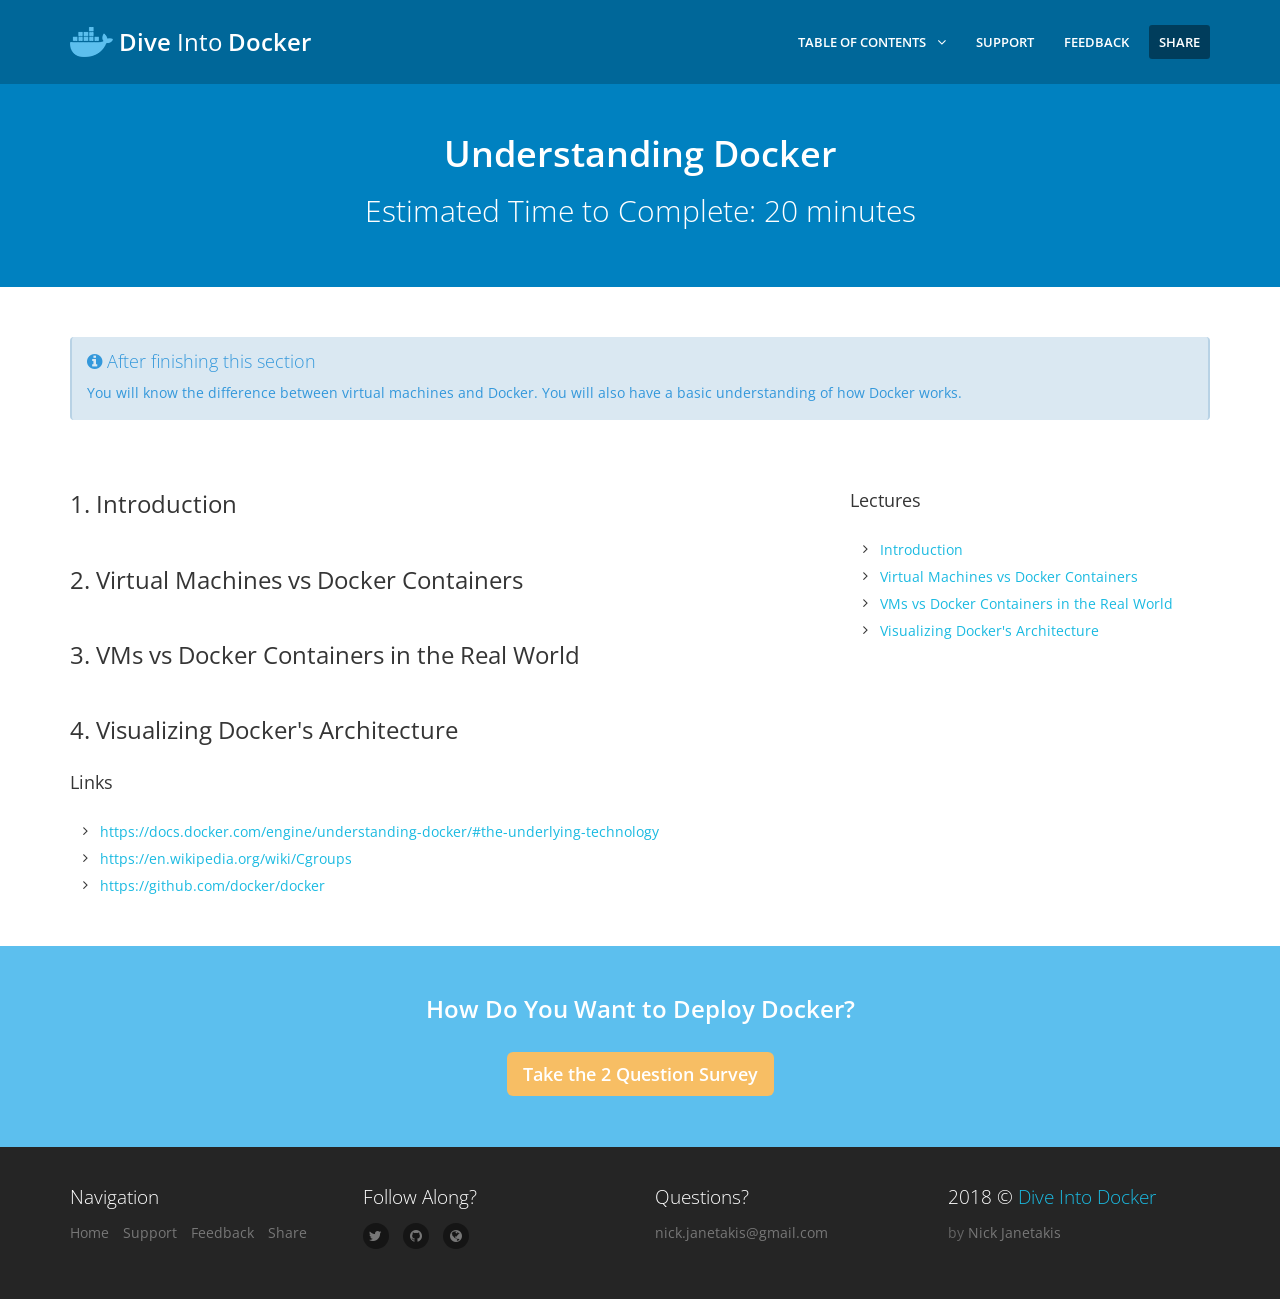
<file: Dive_Into_Docker/notes/toc_3.html>
<!DOCTYPE html>
<!--[if IE 9]>         <html class="no-js lt-ie10" lang="en"> <![endif]-->
<!--[if gt IE 9]><!--> <html class="no-js" lang="en"> <!--<![endif]-->
<head>
  <meta charset="utf-8">

  

  <title>Table of contents &mdash; Dive into Docker</title>

  <meta name="description" content="">
  <meta name="author" content="Nick Janetakis">
  <meta name="robots" content="noindex, nofollow">

  <meta name="viewport" content="width=device-width, initial-scale=1.0, maximum-scale=1.0, user-scalable=no">

  <link rel="icon" href="./favicon.ico" sizes="16x16 32x32" >
  <link rel="shortcut icon" href="./favicon.png">
  <link rel="apple-touch-icon" href="./favicon-57.png" sizes="57x57">
  <link rel="apple-touch-icon" href="./favicon-72.png" sizes="72x72">
  <link rel="apple-touch-icon" href="./favicon-76.png" sizes="76x76">
  <link rel="apple-touch-icon" href="./favicon-114.png" sizes="114x114">
  <link rel="apple-touch-icon" href="./favicon-120.png" sizes="120x120">
  <link rel="apple-touch-icon" href="./favicon-144.png" sizes="144x144">
  <link rel="apple-touch-icon" href="./favicon-152.png" sizes="152x152">
  <link rel="apple-touch-icon" href="./favicon-180.png" sizes="180x180">

  <link rel="stylesheet" href="./assets/css/bootstrap.min.css">
  <link rel="stylesheet" href="./assets/css/plugins.css">
  <link rel="stylesheet" href="./assets/css/main.css">
  <link rel="stylesheet" href="./assets/css/themes.css">

  <script src="./assets/js/vendor/modernizr.min.js"></script>
</head>

<body>
<div id="page-container">
  <header>
    <div class="container">
      <a href="./index.html" class="site-logo">
      <img src="./assets/img/docker-logo.png" width="43" height="35" alt="Dive Into Docker">
      <i class="gi gi-flash"></i> <strong>Dive</strong> Into <strong>Docker</strong>
      </a>
      <nav>
        <a href="javascript:void(0)" class="btn btn-default site-menu-toggle visible-xs visible-sm">
        <i class="fa fa-bars"></i>
        </a>
        <ul class="site-nav">
          <li class="visible-xs visible-sm">
            <a href="javascript:void(0)" class="site-menu-toggle text-center">
              <i class="fa fa-times"></i>
            </a>
          </li>
          <li>
           <a href="javascript:void(0)" class="site-nav-sub"><i class="fa fa-angle-down site-nav-arrow"></i>Table of contents</a>
          <ul>
          
            <li>
              <a href="./toc_1.html">
              1. Is Docker Right For You?
              </a>
            </li>
          
            <li>
              <a href="./toc_2.html">
              2. Preparing for This Course
              </a>
            </li>
          
            <li>
              <a href="./toc_3.html">
              3. Understanding Docker
              </a>
            </li>
          
            <li>
              <a href="./toc_4.html">
              4. Installing Docker
              </a>
            </li>
          
            <li>
              <a href="./toc_5.html">
              5. Discovering Docker
              </a>
            </li>
          
            <li>
              <a href="./toc_6.html">
              6. Docker in the Real World
              </a>
            </li>
          
            <li>
              <a href="./toc_7.html">
              7. Docker Compose in the Real World
              </a>
            </li>
          
            <li>
              <a href="./toc_8.html">
              8. Dockerizing Your Web Applications
              </a>
            </li>
          
            <li>
              <a href="./toc_9.html">
              9. Where to Go Next
              </a>
            </li>
          
          </ul>
          </li>
          <li>
            <a href="./support.html">Support</a>
          </li>
          <li>
            <a href="./feedback.html">Feedback</a>
          </li>
          <li>
            <a href="./share.html" class="active">Share</a>
          </li>
        </ul>
      </nav>
    </div>
  </header>

  
  

  


<section class="site-section site-section-light site-section-top themed-background-dark-default">
  <div class="container text-center">
    <h1 class="animation-slideDown"><strong>Understanding Docker</strong></h1>
    <h2 class="animation-slideUp">
      Estimated Time to Complete: 20 minutes
    </h2>
  </div>
</section>

<section class="site-content site-section">
  <div class="container">
    <div class="row">
      <div class="col-sm-12">
        <div class="alert alert-info">
          <h4><i class="fa fa-info-circle"></i>
            After finishing this section
          </h4>
          <p>
            You will know the difference between virtual machines and Docker. You will also have a basic understanding of how Docker works.
          </p>
        </div> 
      </div>
    </div>
  </div>
</section>

<section class="site-content site-section">
  <div class="container">
    <div class="row">
      <div class="col-sm-8">
        
        <div class="site-block">
          <a name="1"></a>
          <h3 class="site-heading">
          1. Introduction
          </h3>
          
          
          
          
        </div>
        
        <div class="site-block">
          <a name="2"></a>
          <h3 class="site-heading">
          2. Virtual Machines vs Docker Containers
          </h3>
          
          
          
          
        </div>
        
        <div class="site-block">
          <a name="3"></a>
          <h3 class="site-heading">
          3. VMs vs Docker Containers in the Real World
          </h3>
          
          
          
          
        </div>
        
        <div class="site-block">
          <a name="4"></a>
          <h3 class="site-heading">
          4. Visualizing Docker's Architecture
          </h3>
          
          
          <h4 class="site-heading">Links</h4>
          <ul class="fa-ul ul-breath">
          
            <li>
              <i class="fa fa-angle-right fa-li"></i>
              <a href="https://docs.docker.com/engine/understanding-docker/#the-underlying-technology" target="_blank">https://docs.docker.com/engine/understanding-docker/#the-underlying-technology</a>
            </li>
          
            <li>
              <i class="fa fa-angle-right fa-li"></i>
              <a href="https://en.wikipedia.org/wiki/Cgroups" target="_blank">https://en.wikipedia.org/wiki/Cgroups</a>
            </li>
          
            <li>
              <i class="fa fa-angle-right fa-li"></i>
              <a href="https://github.com/docker/docker" target="_blank">https://github.com/docker/docker</a>
            </li>
          
          </ul>
          
          
          
        </div>
        
      </div>
      <div class="col-sm-4">
        <aside class="sidebar site-block">
          <div class="sidebar-block">
            <h4 class="site-heading">Lectures</h4>
            <ul class="fa-ul ul-breath">
            
              <li>
                <i class="fa fa-angle-right fa-li"></i>
                <a href="#1">Introduction</a>
              </li>
            
              <li>
                <i class="fa fa-angle-right fa-li"></i>
                <a href="#2">Virtual Machines vs Docker Containers</a>
              </li>
            
              <li>
                <i class="fa fa-angle-right fa-li"></i>
                <a href="#3">VMs vs Docker Containers in the Real World</a>
              </li>
            
              <li>
                <i class="fa fa-angle-right fa-li"></i>
                <a href="#4">Visualizing Docker's Architecture</a>
              </li>
            
            </ul>
          </div>
        </aside>
      </div>
    </div>
  </div>
</section>


  <section class="site-content site-section site-section-light themed-background-default">
    <div class="container">
      <h3 class="site-heading text-center"><strong>How Do You Want to Deploy Docker?</strong></h3>
      <div class="site-block text-center">
        <a target="_blank" href="https://goo.gl/forms/ah33dzNQsUEBeMq53" class="text-center btn btn-warning btn-lg">
          <strong>Take the 2 Question Survey</strong>
        </a>
      </div>
    </div>
  </section>

  <footer class="site-footer site-section">
    <div class="container">
      <div class="row">
        <div class="col-sm-6 col-md-3">
          <h4 class="footer-heading">Navigation</h4>
          <ul class="footer-nav list-inline">
            <li><a href="./index.html">Home</a></li>
            <li><a href="./support.html">Support</a></li>
            <li><a href="./feedback.html">Feedback</a></li>
            <li><a href="./share.html">Share</a></li>
          </ul>
        </div>
        <div class="col-sm-6 col-md-3">
          <h4 class="footer-heading">Follow Along?</h4>
          <ul class="footer-nav footer-nav-social list-inline">
            <li><a href="https://twitter.com/nickjanetakis" target="_blank"><i class="fa fa-twitter"></i></a></li>
            <li><a href="https://github.com/nickjj" target="_blank"><i class="fa fa-github"></i></a></li>
            <li><a href="https://nickjanetakis.com" target="_blank"><i class="fa fa-globe"></i></a></li>
          </ul>
        </div>

        <div class="col-sm-6 col-md-3">
          <h4 class="footer-heading">Questions?</h4>
          <ul class="footer-nav list-inline">
            <li><a href="mailto:nick.janetakis@gmail.com">nick.janetakis@gmail.com</a></li>
          </ul>
        </div>
        <div class="col-sm-6 col-md-3">
          <h4 class="footer-heading"><span>2018</span> &copy; <a href="https://diveintodocker.com" target="_blank">Dive Into Docker</a></h4>
          <ul class="footer-nav list-inline">
            <li>by <a href="https://nickjanetakis.com" target="_blank">Nick Janetakis</a></li>
          </ul>
        </div>
      </div>
    </div>
  </footer>
</div>

<a href="#" id="to-top"><i class="fa fa-angle-up"></i></a>

<script src="./assets/js/vendor/jquery.min.js"></script>
<script src="./assets/js/vendor/bootstrap.min.js"></script>
<script src="./assets/js/plugins.js"></script>
<script src="./assets/js/app.js"></script>
</body>
</html>
</file>
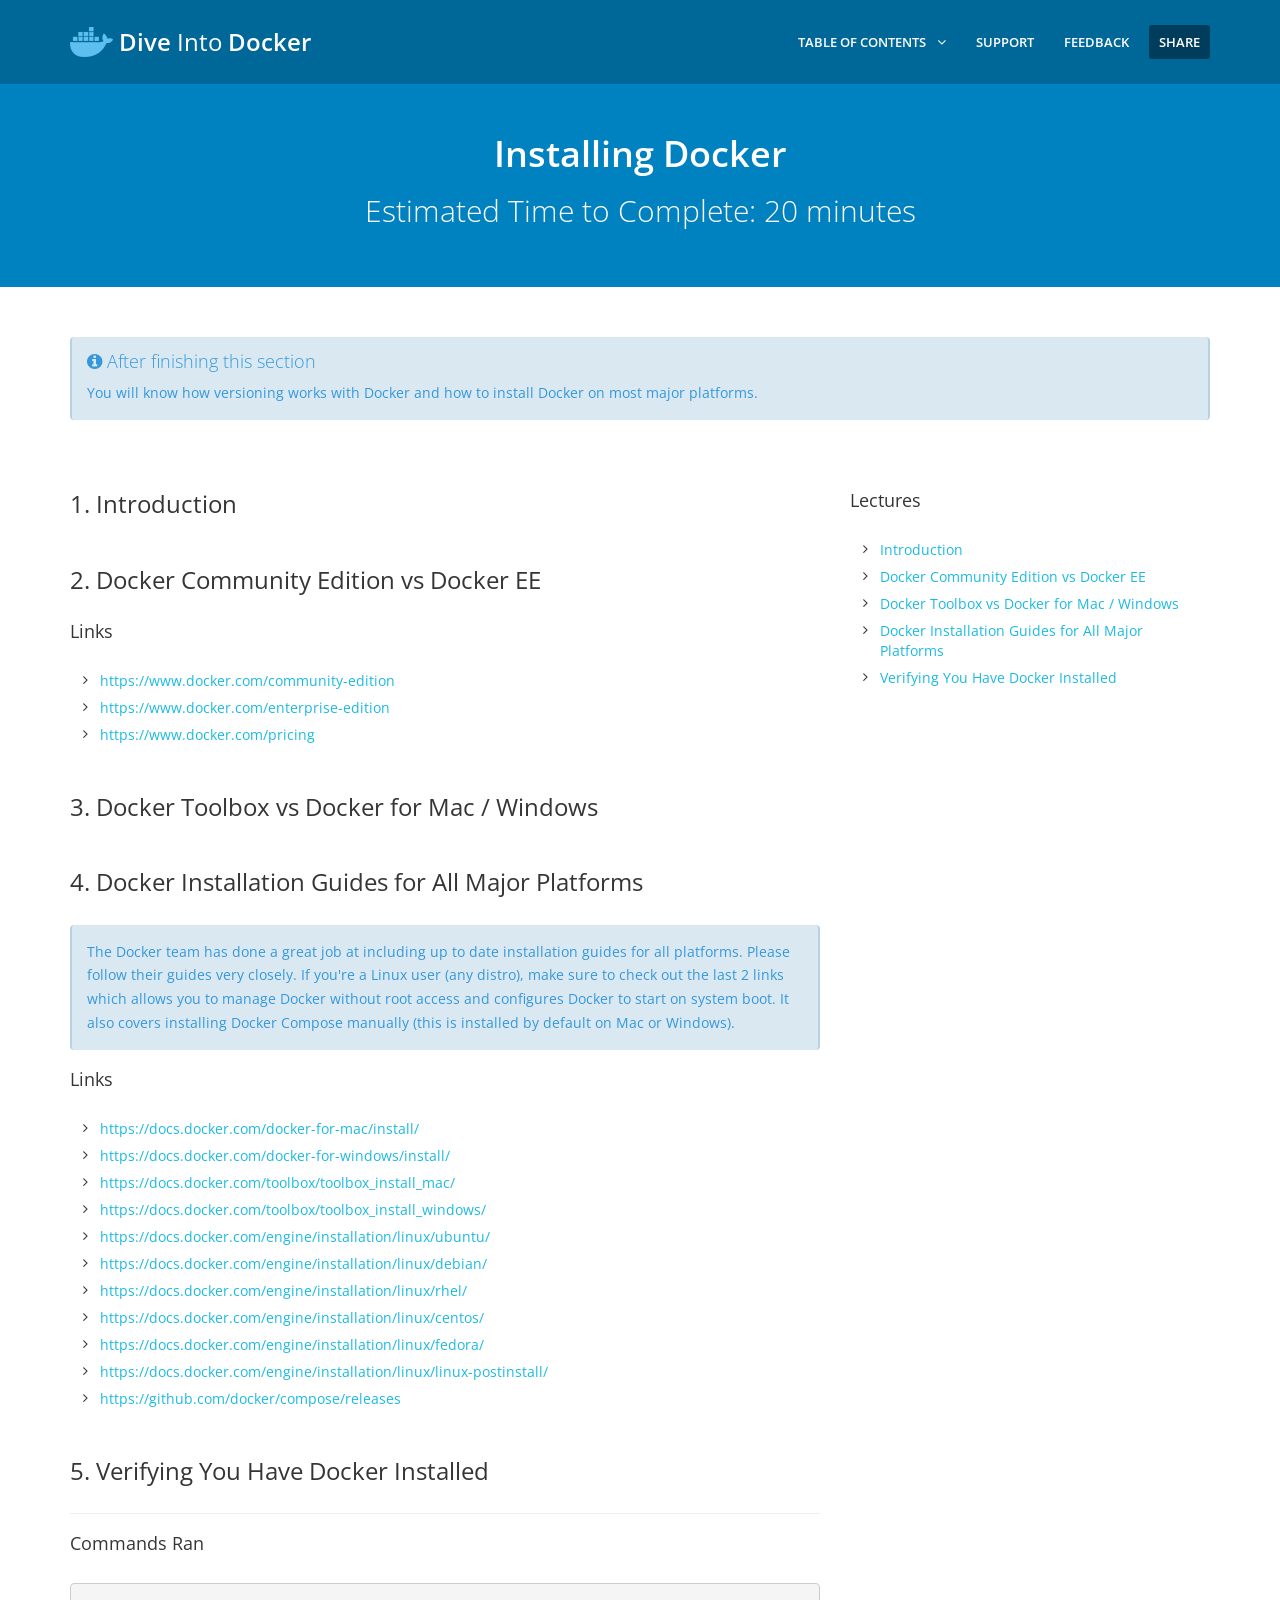
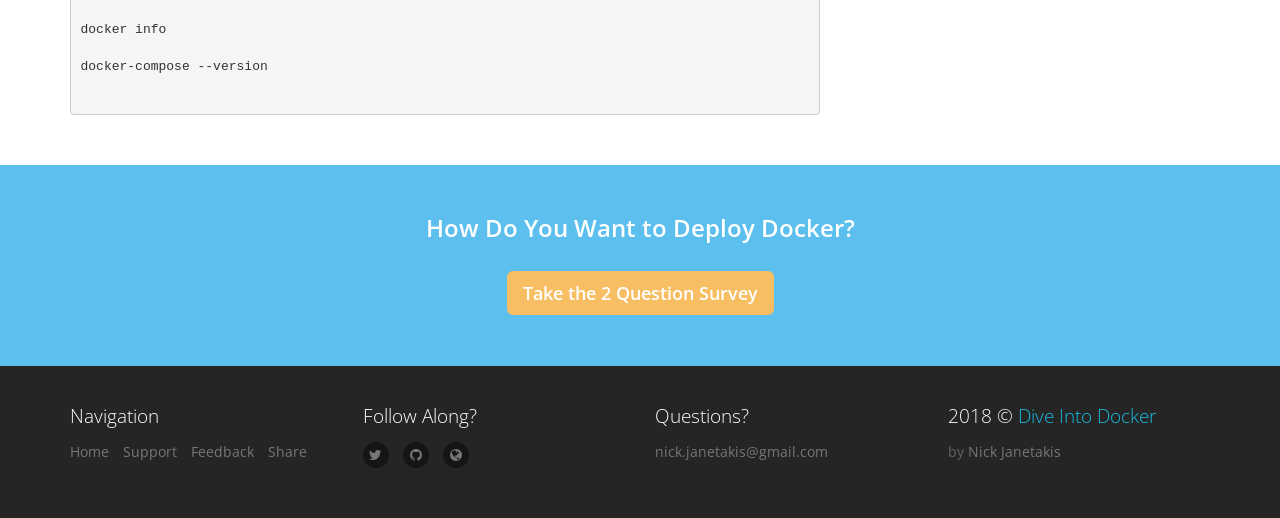
<file: Dive_Into_Docker/notes/toc_4.html>
<!DOCTYPE html>
<!--[if IE 9]>         <html class="no-js lt-ie10" lang="en"> <![endif]-->
<!--[if gt IE 9]><!--> <html class="no-js" lang="en"> <!--<![endif]-->
<head>
  <meta charset="utf-8">

  

  <title>Table of contents &mdash; Dive into Docker</title>

  <meta name="description" content="">
  <meta name="author" content="Nick Janetakis">
  <meta name="robots" content="noindex, nofollow">

  <meta name="viewport" content="width=device-width, initial-scale=1.0, maximum-scale=1.0, user-scalable=no">

  <link rel="icon" href="./favicon.ico" sizes="16x16 32x32" >
  <link rel="shortcut icon" href="./favicon.png">
  <link rel="apple-touch-icon" href="./favicon-57.png" sizes="57x57">
  <link rel="apple-touch-icon" href="./favicon-72.png" sizes="72x72">
  <link rel="apple-touch-icon" href="./favicon-76.png" sizes="76x76">
  <link rel="apple-touch-icon" href="./favicon-114.png" sizes="114x114">
  <link rel="apple-touch-icon" href="./favicon-120.png" sizes="120x120">
  <link rel="apple-touch-icon" href="./favicon-144.png" sizes="144x144">
  <link rel="apple-touch-icon" href="./favicon-152.png" sizes="152x152">
  <link rel="apple-touch-icon" href="./favicon-180.png" sizes="180x180">

  <link rel="stylesheet" href="./assets/css/bootstrap.min.css">
  <link rel="stylesheet" href="./assets/css/plugins.css">
  <link rel="stylesheet" href="./assets/css/main.css">
  <link rel="stylesheet" href="./assets/css/themes.css">

  <script src="./assets/js/vendor/modernizr.min.js"></script>
</head>

<body>
<div id="page-container">
  <header>
    <div class="container">
      <a href="./index.html" class="site-logo">
      <img src="./assets/img/docker-logo.png" width="43" height="35" alt="Dive Into Docker">
      <i class="gi gi-flash"></i> <strong>Dive</strong> Into <strong>Docker</strong>
      </a>
      <nav>
        <a href="javascript:void(0)" class="btn btn-default site-menu-toggle visible-xs visible-sm">
        <i class="fa fa-bars"></i>
        </a>
        <ul class="site-nav">
          <li class="visible-xs visible-sm">
            <a href="javascript:void(0)" class="site-menu-toggle text-center">
              <i class="fa fa-times"></i>
            </a>
          </li>
          <li>
           <a href="javascript:void(0)" class="site-nav-sub"><i class="fa fa-angle-down site-nav-arrow"></i>Table of contents</a>
          <ul>
          
            <li>
              <a href="./toc_1.html">
              1. Is Docker Right For You?
              </a>
            </li>
          
            <li>
              <a href="./toc_2.html">
              2. Preparing for This Course
              </a>
            </li>
          
            <li>
              <a href="./toc_3.html">
              3. Understanding Docker
              </a>
            </li>
          
            <li>
              <a href="./toc_4.html">
              4. Installing Docker
              </a>
            </li>
          
            <li>
              <a href="./toc_5.html">
              5. Discovering Docker
              </a>
            </li>
          
            <li>
              <a href="./toc_6.html">
              6. Docker in the Real World
              </a>
            </li>
          
            <li>
              <a href="./toc_7.html">
              7. Docker Compose in the Real World
              </a>
            </li>
          
            <li>
              <a href="./toc_8.html">
              8. Dockerizing Your Web Applications
              </a>
            </li>
          
            <li>
              <a href="./toc_9.html">
              9. Where to Go Next
              </a>
            </li>
          
          </ul>
          </li>
          <li>
            <a href="./support.html">Support</a>
          </li>
          <li>
            <a href="./feedback.html">Feedback</a>
          </li>
          <li>
            <a href="./share.html" class="active">Share</a>
          </li>
        </ul>
      </nav>
    </div>
  </header>

  
  

  


<section class="site-section site-section-light site-section-top themed-background-dark-default">
  <div class="container text-center">
    <h1 class="animation-slideDown"><strong>Installing Docker</strong></h1>
    <h2 class="animation-slideUp">
      Estimated Time to Complete: 20 minutes
    </h2>
  </div>
</section>

<section class="site-content site-section">
  <div class="container">
    <div class="row">
      <div class="col-sm-12">
        <div class="alert alert-info">
          <h4><i class="fa fa-info-circle"></i>
            After finishing this section
          </h4>
          <p>
            You will know how versioning works with Docker and how to install Docker on most major platforms.
          </p>
        </div> 
      </div>
    </div>
  </div>
</section>

<section class="site-content site-section">
  <div class="container">
    <div class="row">
      <div class="col-sm-8">
        
        <div class="site-block">
          <a name="1"></a>
          <h3 class="site-heading">
          1. Introduction
          </h3>
          
          
          
          
        </div>
        
        <div class="site-block">
          <a name="2"></a>
          <h3 class="site-heading">
          2. Docker Community Edition vs Docker EE
          </h3>
          
          
          <h4 class="site-heading">Links</h4>
          <ul class="fa-ul ul-breath">
          
            <li>
              <i class="fa fa-angle-right fa-li"></i>
              <a href="https://www.docker.com/community-edition" target="_blank">https://www.docker.com/community-edition</a>
            </li>
          
            <li>
              <i class="fa fa-angle-right fa-li"></i>
              <a href="https://www.docker.com/enterprise-edition" target="_blank">https://www.docker.com/enterprise-edition</a>
            </li>
          
            <li>
              <i class="fa fa-angle-right fa-li"></i>
              <a href="https://www.docker.com/pricing" target="_blank">https://www.docker.com/pricing</a>
            </li>
          
          </ul>
          
          
          
        </div>
        
        <div class="site-block">
          <a name="3"></a>
          <h3 class="site-heading">
          3. Docker Toolbox vs Docker for Mac / Windows
          </h3>
          
          
          
          
        </div>
        
        <div class="site-block">
          <a name="4"></a>
          <h3 class="site-heading">
          4. Docker Installation Guides for All Major Platforms
          </h3>
          
            <div class="alert alert-info">
              <p>
                The Docker team has done a great job at including up to date installation guides for all platforms. Please follow their guides very closely. If you're a Linux user (any distro), make sure to check out the last 2 links which allows you to manage Docker without root access and configures Docker to start on system boot. It also covers installing Docker Compose manually (this is installed by default on  Mac or Windows).
              </p>
            </div>
          
          
          <h4 class="site-heading">Links</h4>
          <ul class="fa-ul ul-breath">
          
            <li>
              <i class="fa fa-angle-right fa-li"></i>
              <a href="https://docs.docker.com/docker-for-mac/install/" target="_blank">https://docs.docker.com/docker-for-mac/install/</a>
            </li>
          
            <li>
              <i class="fa fa-angle-right fa-li"></i>
              <a href="https://docs.docker.com/docker-for-windows/install/" target="_blank">https://docs.docker.com/docker-for-windows/install/</a>
            </li>
          
            <li>
              <i class="fa fa-angle-right fa-li"></i>
              <a href="https://docs.docker.com/toolbox/toolbox_install_mac/" target="_blank">https://docs.docker.com/toolbox/toolbox_install_mac/</a>
            </li>
          
            <li>
              <i class="fa fa-angle-right fa-li"></i>
              <a href="https://docs.docker.com/toolbox/toolbox_install_windows/" target="_blank">https://docs.docker.com/toolbox/toolbox_install_windows/</a>
            </li>
          
            <li>
              <i class="fa fa-angle-right fa-li"></i>
              <a href="https://docs.docker.com/engine/installation/linux/ubuntu/" target="_blank">https://docs.docker.com/engine/installation/linux/ubuntu/</a>
            </li>
          
            <li>
              <i class="fa fa-angle-right fa-li"></i>
              <a href="https://docs.docker.com/engine/installation/linux/debian/" target="_blank">https://docs.docker.com/engine/installation/linux/debian/</a>
            </li>
          
            <li>
              <i class="fa fa-angle-right fa-li"></i>
              <a href="https://docs.docker.com/engine/installation/linux/rhel/" target="_blank">https://docs.docker.com/engine/installation/linux/rhel/</a>
            </li>
          
            <li>
              <i class="fa fa-angle-right fa-li"></i>
              <a href="https://docs.docker.com/engine/installation/linux/centos/" target="_blank">https://docs.docker.com/engine/installation/linux/centos/</a>
            </li>
          
            <li>
              <i class="fa fa-angle-right fa-li"></i>
              <a href="https://docs.docker.com/engine/installation/linux/fedora/" target="_blank">https://docs.docker.com/engine/installation/linux/fedora/</a>
            </li>
          
            <li>
              <i class="fa fa-angle-right fa-li"></i>
              <a href="https://docs.docker.com/engine/installation/linux/linux-postinstall/" target="_blank">https://docs.docker.com/engine/installation/linux/linux-postinstall/</a>
            </li>
          
            <li>
              <i class="fa fa-angle-right fa-li"></i>
              <a href="https://github.com/docker/compose/releases" target="_blank">https://github.com/docker/compose/releases</a>
            </li>
          
          </ul>
          
          
          
        </div>
        
        <div class="site-block">
          <a name="5"></a>
          <h3 class="site-heading">
          5. Verifying You Have Docker Installed
          </h3>
          
          
          
          <hr>
          <h4 class="site-heading">Commands Ran</h4>
          <pre><code>
            
docker info

docker-compose --version

          </code></pre>
          
          
        </div>
        
      </div>
      <div class="col-sm-4">
        <aside class="sidebar site-block">
          <div class="sidebar-block">
            <h4 class="site-heading">Lectures</h4>
            <ul class="fa-ul ul-breath">
            
              <li>
                <i class="fa fa-angle-right fa-li"></i>
                <a href="#1">Introduction</a>
              </li>
            
              <li>
                <i class="fa fa-angle-right fa-li"></i>
                <a href="#2">Docker Community Edition vs Docker EE</a>
              </li>
            
              <li>
                <i class="fa fa-angle-right fa-li"></i>
                <a href="#3">Docker Toolbox vs Docker for Mac / Windows</a>
              </li>
            
              <li>
                <i class="fa fa-angle-right fa-li"></i>
                <a href="#4">Docker Installation Guides for All Major Platforms</a>
              </li>
            
              <li>
                <i class="fa fa-angle-right fa-li"></i>
                <a href="#5">Verifying You Have Docker Installed</a>
              </li>
            
            </ul>
          </div>
        </aside>
      </div>
    </div>
  </div>
</section>


  <section class="site-content site-section site-section-light themed-background-default">
    <div class="container">
      <h3 class="site-heading text-center"><strong>How Do You Want to Deploy Docker?</strong></h3>
      <div class="site-block text-center">
        <a target="_blank" href="https://goo.gl/forms/ah33dzNQsUEBeMq53" class="text-center btn btn-warning btn-lg">
          <strong>Take the 2 Question Survey</strong>
        </a>
      </div>
    </div>
  </section>

  <footer class="site-footer site-section">
    <div class="container">
      <div class="row">
        <div class="col-sm-6 col-md-3">
          <h4 class="footer-heading">Navigation</h4>
          <ul class="footer-nav list-inline">
            <li><a href="./index.html">Home</a></li>
            <li><a href="./support.html">Support</a></li>
            <li><a href="./feedback.html">Feedback</a></li>
            <li><a href="./share.html">Share</a></li>
          </ul>
        </div>
        <div class="col-sm-6 col-md-3">
          <h4 class="footer-heading">Follow Along?</h4>
          <ul class="footer-nav footer-nav-social list-inline">
            <li><a href="https://twitter.com/nickjanetakis" target="_blank"><i class="fa fa-twitter"></i></a></li>
            <li><a href="https://github.com/nickjj" target="_blank"><i class="fa fa-github"></i></a></li>
            <li><a href="https://nickjanetakis.com" target="_blank"><i class="fa fa-globe"></i></a></li>
          </ul>
        </div>

        <div class="col-sm-6 col-md-3">
          <h4 class="footer-heading">Questions?</h4>
          <ul class="footer-nav list-inline">
            <li><a href="mailto:nick.janetakis@gmail.com">nick.janetakis@gmail.com</a></li>
          </ul>
        </div>
        <div class="col-sm-6 col-md-3">
          <h4 class="footer-heading"><span>2018</span> &copy; <a href="https://diveintodocker.com" target="_blank">Dive Into Docker</a></h4>
          <ul class="footer-nav list-inline">
            <li>by <a href="https://nickjanetakis.com" target="_blank">Nick Janetakis</a></li>
          </ul>
        </div>
      </div>
    </div>
  </footer>
</div>

<a href="#" id="to-top"><i class="fa fa-angle-up"></i></a>

<script src="./assets/js/vendor/jquery.min.js"></script>
<script src="./assets/js/vendor/bootstrap.min.js"></script>
<script src="./assets/js/plugins.js"></script>
<script src="./assets/js/app.js"></script>
</body>
</html>
</file>
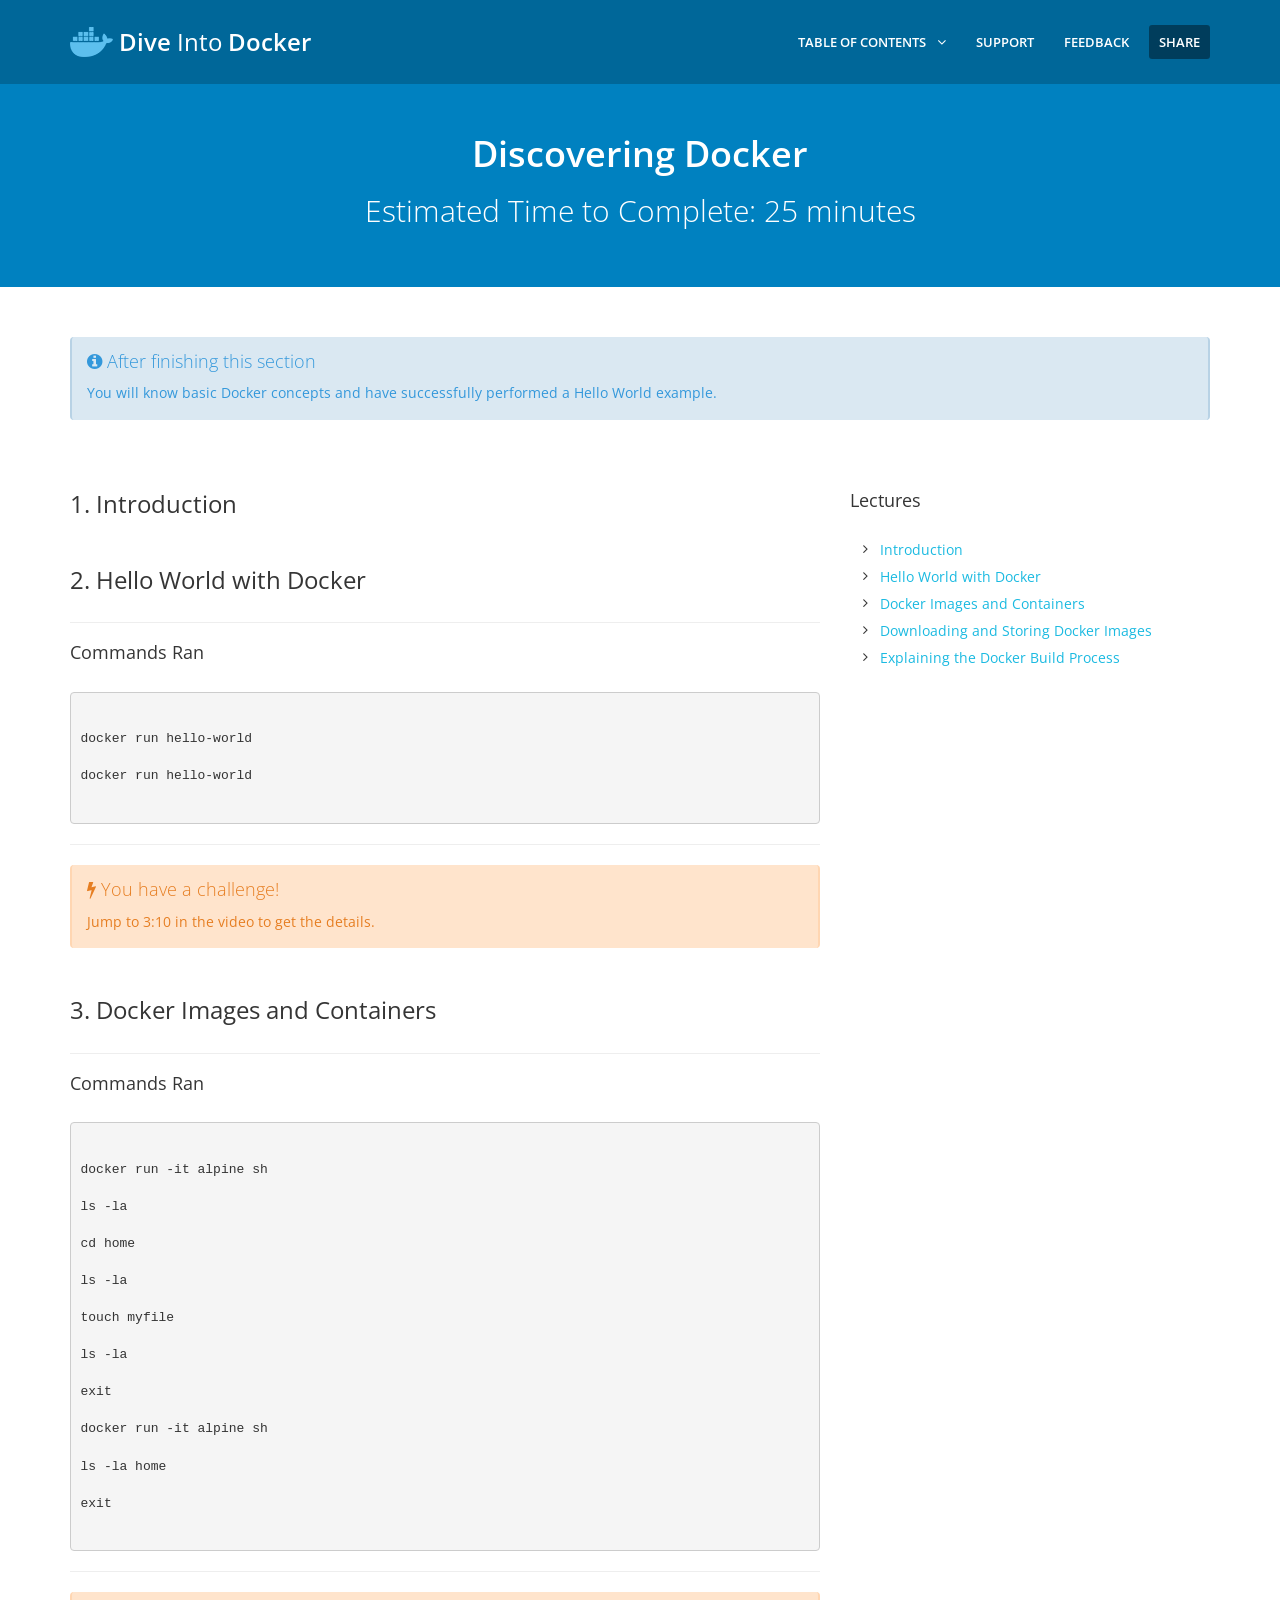
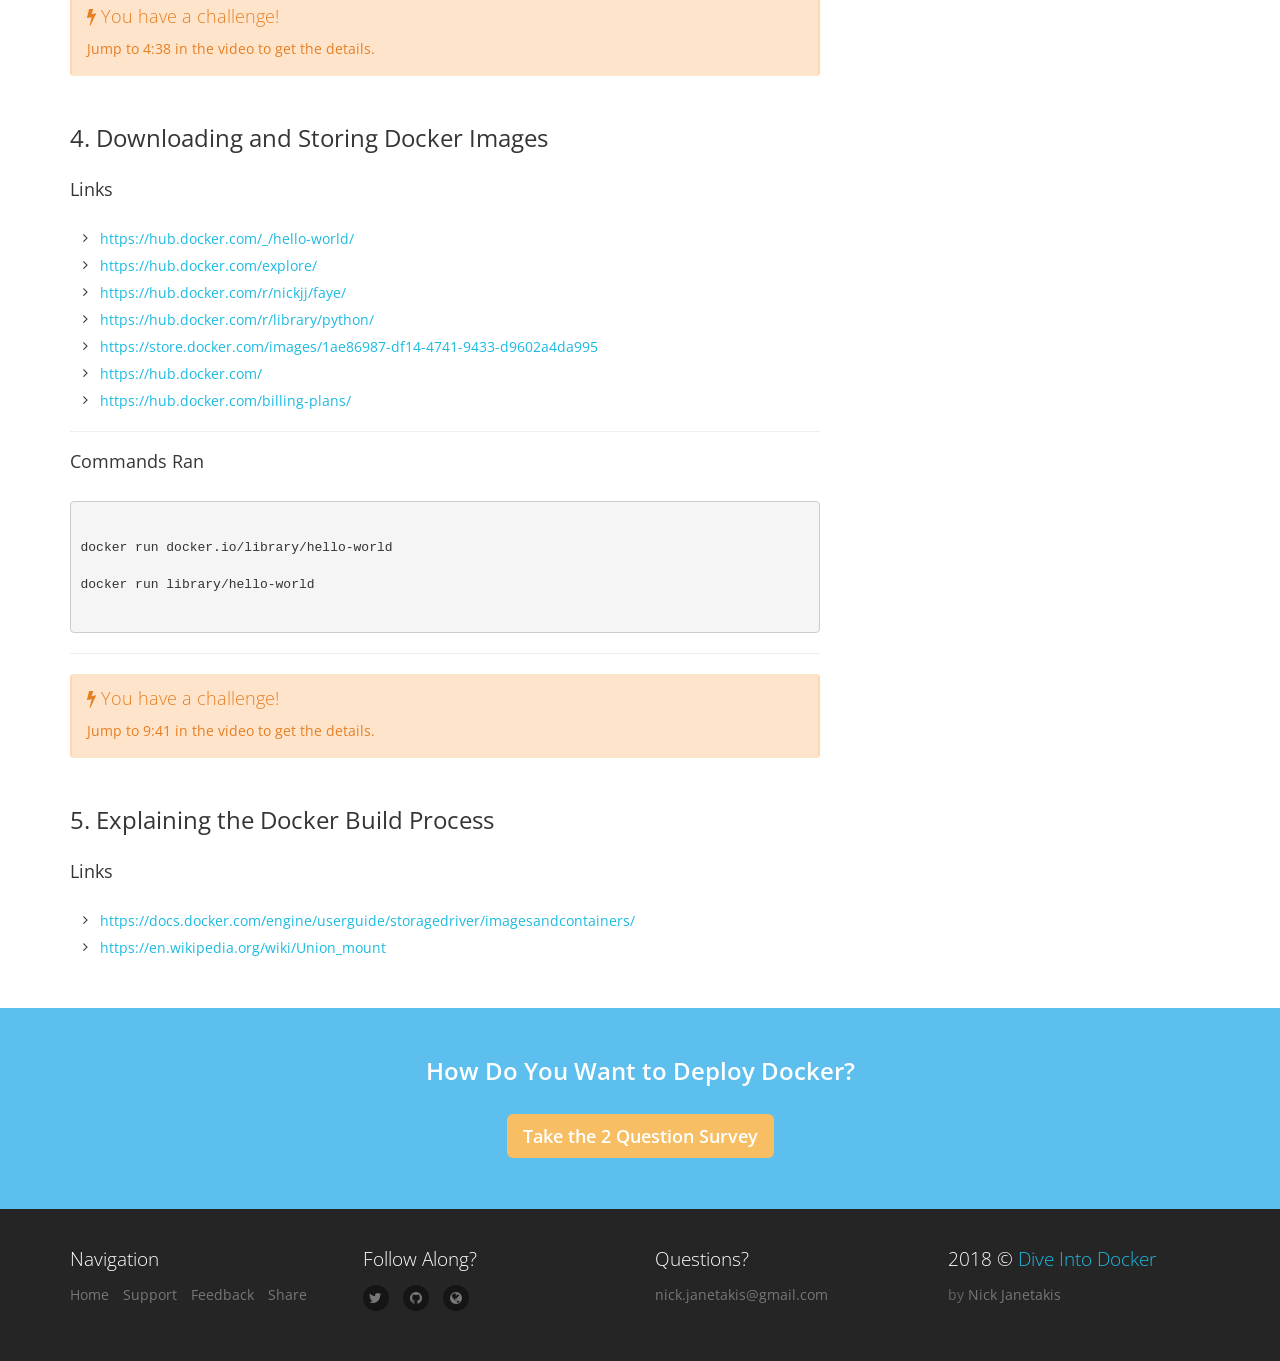
<file: Dive_Into_Docker/notes/toc_5.html>
<!DOCTYPE html>
<!--[if IE 9]>         <html class="no-js lt-ie10" lang="en"> <![endif]-->
<!--[if gt IE 9]><!--> <html class="no-js" lang="en"> <!--<![endif]-->
<head>
  <meta charset="utf-8">

  

  <title>Table of contents &mdash; Dive into Docker</title>

  <meta name="description" content="">
  <meta name="author" content="Nick Janetakis">
  <meta name="robots" content="noindex, nofollow">

  <meta name="viewport" content="width=device-width, initial-scale=1.0, maximum-scale=1.0, user-scalable=no">

  <link rel="icon" href="./favicon.ico" sizes="16x16 32x32" >
  <link rel="shortcut icon" href="./favicon.png">
  <link rel="apple-touch-icon" href="./favicon-57.png" sizes="57x57">
  <link rel="apple-touch-icon" href="./favicon-72.png" sizes="72x72">
  <link rel="apple-touch-icon" href="./favicon-76.png" sizes="76x76">
  <link rel="apple-touch-icon" href="./favicon-114.png" sizes="114x114">
  <link rel="apple-touch-icon" href="./favicon-120.png" sizes="120x120">
  <link rel="apple-touch-icon" href="./favicon-144.png" sizes="144x144">
  <link rel="apple-touch-icon" href="./favicon-152.png" sizes="152x152">
  <link rel="apple-touch-icon" href="./favicon-180.png" sizes="180x180">

  <link rel="stylesheet" href="./assets/css/bootstrap.min.css">
  <link rel="stylesheet" href="./assets/css/plugins.css">
  <link rel="stylesheet" href="./assets/css/main.css">
  <link rel="stylesheet" href="./assets/css/themes.css">

  <script src="./assets/js/vendor/modernizr.min.js"></script>
</head>

<body>
<div id="page-container">
  <header>
    <div class="container">
      <a href="./index.html" class="site-logo">
      <img src="./assets/img/docker-logo.png" width="43" height="35" alt="Dive Into Docker">
      <i class="gi gi-flash"></i> <strong>Dive</strong> Into <strong>Docker</strong>
      </a>
      <nav>
        <a href="javascript:void(0)" class="btn btn-default site-menu-toggle visible-xs visible-sm">
        <i class="fa fa-bars"></i>
        </a>
        <ul class="site-nav">
          <li class="visible-xs visible-sm">
            <a href="javascript:void(0)" class="site-menu-toggle text-center">
              <i class="fa fa-times"></i>
            </a>
          </li>
          <li>
           <a href="javascript:void(0)" class="site-nav-sub"><i class="fa fa-angle-down site-nav-arrow"></i>Table of contents</a>
          <ul>
          
            <li>
              <a href="./toc_1.html">
              1. Is Docker Right For You?
              </a>
            </li>
          
            <li>
              <a href="./toc_2.html">
              2. Preparing for This Course
              </a>
            </li>
          
            <li>
              <a href="./toc_3.html">
              3. Understanding Docker
              </a>
            </li>
          
            <li>
              <a href="./toc_4.html">
              4. Installing Docker
              </a>
            </li>
          
            <li>
              <a href="./toc_5.html">
              5. Discovering Docker
              </a>
            </li>
          
            <li>
              <a href="./toc_6.html">
              6. Docker in the Real World
              </a>
            </li>
          
            <li>
              <a href="./toc_7.html">
              7. Docker Compose in the Real World
              </a>
            </li>
          
            <li>
              <a href="./toc_8.html">
              8. Dockerizing Your Web Applications
              </a>
            </li>
          
            <li>
              <a href="./toc_9.html">
              9. Where to Go Next
              </a>
            </li>
          
          </ul>
          </li>
          <li>
            <a href="./support.html">Support</a>
          </li>
          <li>
            <a href="./feedback.html">Feedback</a>
          </li>
          <li>
            <a href="./share.html" class="active">Share</a>
          </li>
        </ul>
      </nav>
    </div>
  </header>

  
  

  


<section class="site-section site-section-light site-section-top themed-background-dark-default">
  <div class="container text-center">
    <h1 class="animation-slideDown"><strong>Discovering Docker</strong></h1>
    <h2 class="animation-slideUp">
      Estimated Time to Complete: 25 minutes
    </h2>
  </div>
</section>

<section class="site-content site-section">
  <div class="container">
    <div class="row">
      <div class="col-sm-12">
        <div class="alert alert-info">
          <h4><i class="fa fa-info-circle"></i>
            After finishing this section
          </h4>
          <p>
            You will know basic Docker concepts and have successfully performed a Hello World example.
          </p>
        </div> 
      </div>
    </div>
  </div>
</section>

<section class="site-content site-section">
  <div class="container">
    <div class="row">
      <div class="col-sm-8">
        
        <div class="site-block">
          <a name="1"></a>
          <h3 class="site-heading">
          1. Introduction
          </h3>
          
          
          
          
        </div>
        
        <div class="site-block">
          <a name="2"></a>
          <h3 class="site-heading">
          2. Hello World with Docker
          </h3>
          
          
          
          <hr>
          <h4 class="site-heading">Commands Ran</h4>
          <pre><code>
            
docker run hello-world

docker run hello-world

          </code></pre>
          
          
          <hr>
          <div class="alert alert-warning">
            <h4><i class="fa fa-bolt"></i>
            You have a challenge!
            </h4>
            <p>Jump to 3:10 in the video to get the details.</p>
          </div> 
          
        </div>
        
        <div class="site-block">
          <a name="3"></a>
          <h3 class="site-heading">
          3. Docker Images and Containers
          </h3>
          
          
          
          <hr>
          <h4 class="site-heading">Commands Ran</h4>
          <pre><code>
            
docker run -it alpine sh

ls -la

cd home

ls -la

touch myfile

ls -la

exit

docker run -it alpine sh

ls -la home

exit

          </code></pre>
          
          
          <hr>
          <div class="alert alert-warning">
            <h4><i class="fa fa-bolt"></i>
            You have a challenge!
            </h4>
            <p>Jump to 4:38 in the video to get the details.</p>
          </div> 
          
        </div>
        
        <div class="site-block">
          <a name="4"></a>
          <h3 class="site-heading">
          4. Downloading and Storing Docker Images
          </h3>
          
          
          <h4 class="site-heading">Links</h4>
          <ul class="fa-ul ul-breath">
          
            <li>
              <i class="fa fa-angle-right fa-li"></i>
              <a href="https://hub.docker.com/_/hello-world/" target="_blank">https://hub.docker.com/_/hello-world/</a>
            </li>
          
            <li>
              <i class="fa fa-angle-right fa-li"></i>
              <a href="https://hub.docker.com/explore/" target="_blank">https://hub.docker.com/explore/</a>
            </li>
          
            <li>
              <i class="fa fa-angle-right fa-li"></i>
              <a href="https://hub.docker.com/r/nickjj/faye/" target="_blank">https://hub.docker.com/r/nickjj/faye/</a>
            </li>
          
            <li>
              <i class="fa fa-angle-right fa-li"></i>
              <a href="https://hub.docker.com/r/library/python/" target="_blank">https://hub.docker.com/r/library/python/</a>
            </li>
          
            <li>
              <i class="fa fa-angle-right fa-li"></i>
              <a href="https://store.docker.com/images/1ae86987-df14-4741-9433-d9602a4da995" target="_blank">https://store.docker.com/images/1ae86987-df14-4741-9433-d9602a4da995</a>
            </li>
          
            <li>
              <i class="fa fa-angle-right fa-li"></i>
              <a href="https://hub.docker.com/" target="_blank">https://hub.docker.com/</a>
            </li>
          
            <li>
              <i class="fa fa-angle-right fa-li"></i>
              <a href="https://hub.docker.com/billing-plans/" target="_blank">https://hub.docker.com/billing-plans/</a>
            </li>
          
          </ul>
          
          
          <hr>
          <h4 class="site-heading">Commands Ran</h4>
          <pre><code>
            
docker run docker.io/library/hello-world

docker run library/hello-world

          </code></pre>
          
          
          <hr>
          <div class="alert alert-warning">
            <h4><i class="fa fa-bolt"></i>
            You have a challenge!
            </h4>
            <p>Jump to 9:41 in the video to get the details.</p>
          </div> 
          
        </div>
        
        <div class="site-block">
          <a name="5"></a>
          <h3 class="site-heading">
          5. Explaining the Docker Build Process
          </h3>
          
          
          <h4 class="site-heading">Links</h4>
          <ul class="fa-ul ul-breath">
          
            <li>
              <i class="fa fa-angle-right fa-li"></i>
              <a href="https://docs.docker.com/engine/userguide/storagedriver/imagesandcontainers/" target="_blank">https://docs.docker.com/engine/userguide/storagedriver/imagesandcontainers/</a>
            </li>
          
            <li>
              <i class="fa fa-angle-right fa-li"></i>
              <a href="https://en.wikipedia.org/wiki/Union_mount" target="_blank">https://en.wikipedia.org/wiki/Union_mount</a>
            </li>
          
          </ul>
          
          
          
        </div>
        
      </div>
      <div class="col-sm-4">
        <aside class="sidebar site-block">
          <div class="sidebar-block">
            <h4 class="site-heading">Lectures</h4>
            <ul class="fa-ul ul-breath">
            
              <li>
                <i class="fa fa-angle-right fa-li"></i>
                <a href="#1">Introduction</a>
              </li>
            
              <li>
                <i class="fa fa-angle-right fa-li"></i>
                <a href="#2">Hello World with Docker</a>
              </li>
            
              <li>
                <i class="fa fa-angle-right fa-li"></i>
                <a href="#3">Docker Images and Containers</a>
              </li>
            
              <li>
                <i class="fa fa-angle-right fa-li"></i>
                <a href="#4">Downloading and Storing Docker Images</a>
              </li>
            
              <li>
                <i class="fa fa-angle-right fa-li"></i>
                <a href="#5">Explaining the Docker Build Process</a>
              </li>
            
            </ul>
          </div>
        </aside>
      </div>
    </div>
  </div>
</section>


  <section class="site-content site-section site-section-light themed-background-default">
    <div class="container">
      <h3 class="site-heading text-center"><strong>How Do You Want to Deploy Docker?</strong></h3>
      <div class="site-block text-center">
        <a target="_blank" href="https://goo.gl/forms/ah33dzNQsUEBeMq53" class="text-center btn btn-warning btn-lg">
          <strong>Take the 2 Question Survey</strong>
        </a>
      </div>
    </div>
  </section>

  <footer class="site-footer site-section">
    <div class="container">
      <div class="row">
        <div class="col-sm-6 col-md-3">
          <h4 class="footer-heading">Navigation</h4>
          <ul class="footer-nav list-inline">
            <li><a href="./index.html">Home</a></li>
            <li><a href="./support.html">Support</a></li>
            <li><a href="./feedback.html">Feedback</a></li>
            <li><a href="./share.html">Share</a></li>
          </ul>
        </div>
        <div class="col-sm-6 col-md-3">
          <h4 class="footer-heading">Follow Along?</h4>
          <ul class="footer-nav footer-nav-social list-inline">
            <li><a href="https://twitter.com/nickjanetakis" target="_blank"><i class="fa fa-twitter"></i></a></li>
            <li><a href="https://github.com/nickjj" target="_blank"><i class="fa fa-github"></i></a></li>
            <li><a href="https://nickjanetakis.com" target="_blank"><i class="fa fa-globe"></i></a></li>
          </ul>
        </div>

        <div class="col-sm-6 col-md-3">
          <h4 class="footer-heading">Questions?</h4>
          <ul class="footer-nav list-inline">
            <li><a href="mailto:nick.janetakis@gmail.com">nick.janetakis@gmail.com</a></li>
          </ul>
        </div>
        <div class="col-sm-6 col-md-3">
          <h4 class="footer-heading"><span>2018</span> &copy; <a href="https://diveintodocker.com" target="_blank">Dive Into Docker</a></h4>
          <ul class="footer-nav list-inline">
            <li>by <a href="https://nickjanetakis.com" target="_blank">Nick Janetakis</a></li>
          </ul>
        </div>
      </div>
    </div>
  </footer>
</div>

<a href="#" id="to-top"><i class="fa fa-angle-up"></i></a>

<script src="./assets/js/vendor/jquery.min.js"></script>
<script src="./assets/js/vendor/bootstrap.min.js"></script>
<script src="./assets/js/plugins.js"></script>
<script src="./assets/js/app.js"></script>
</body>
</html>
</file>
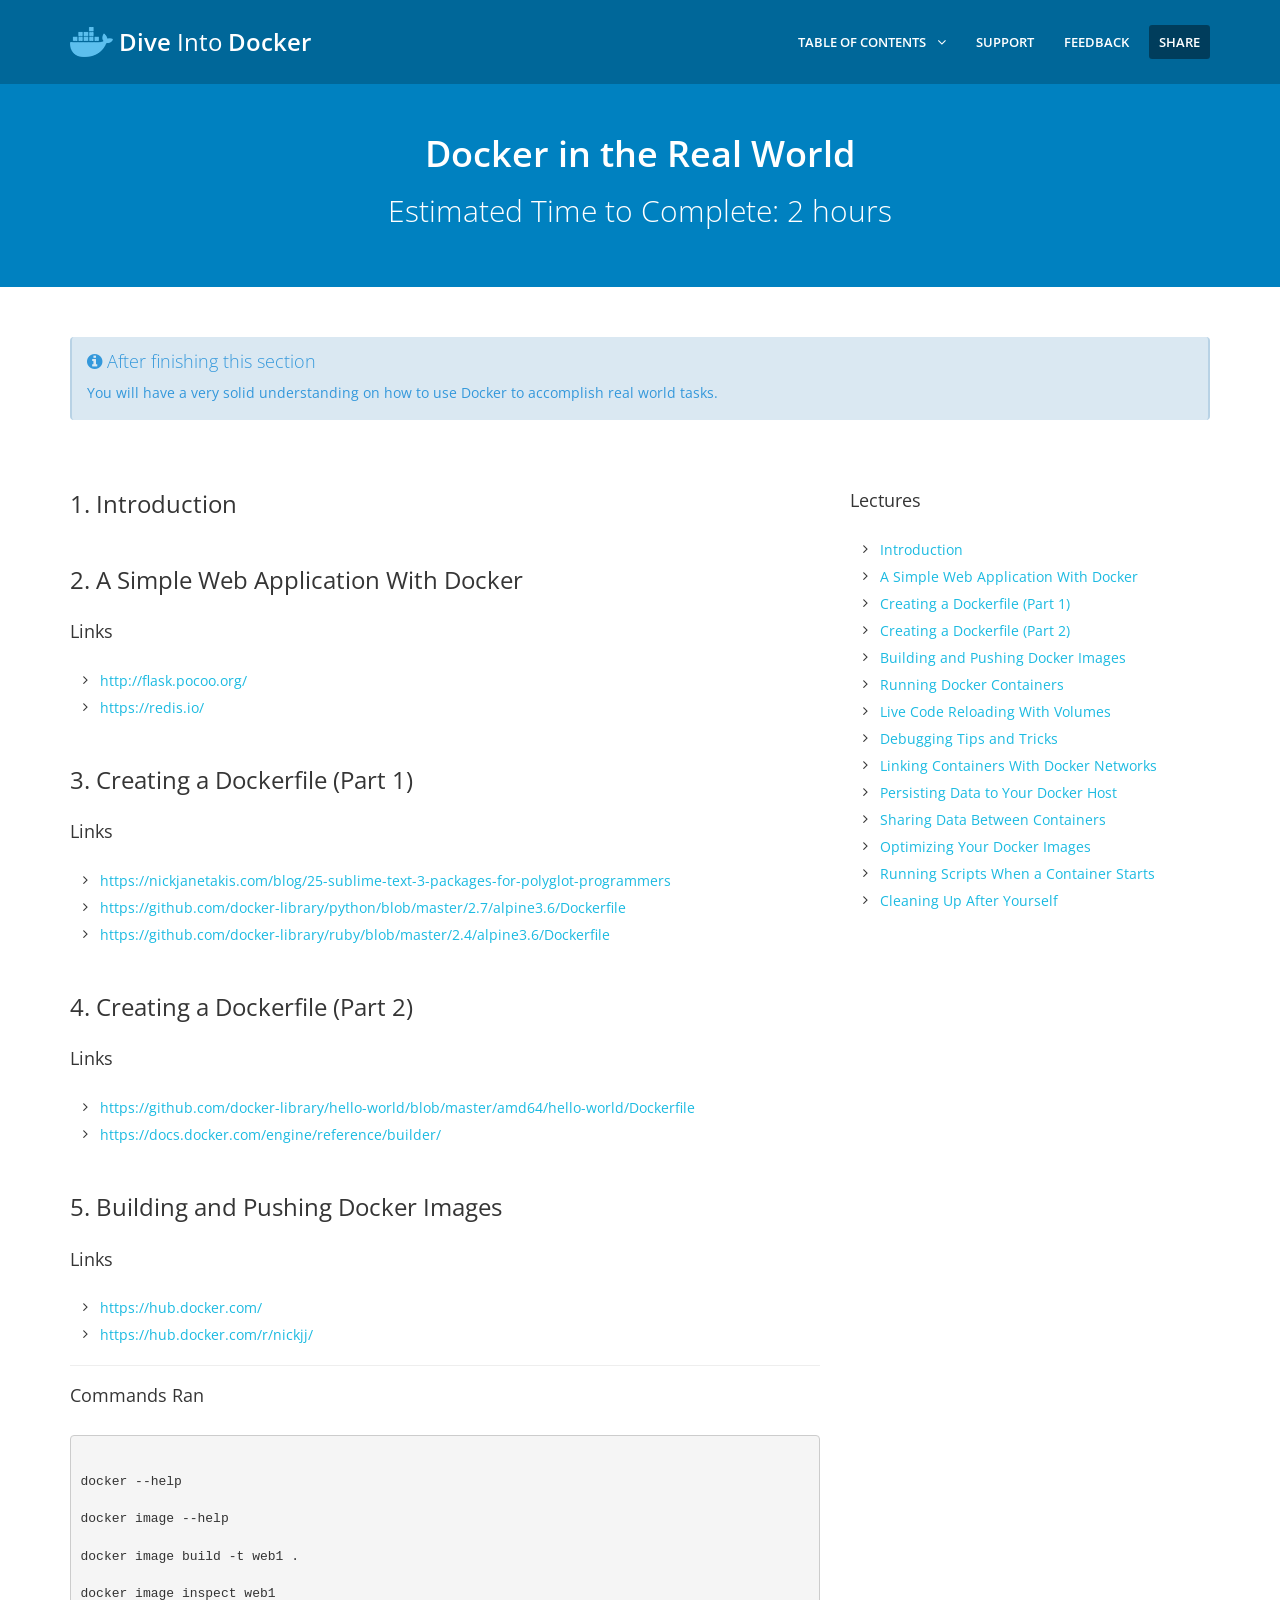
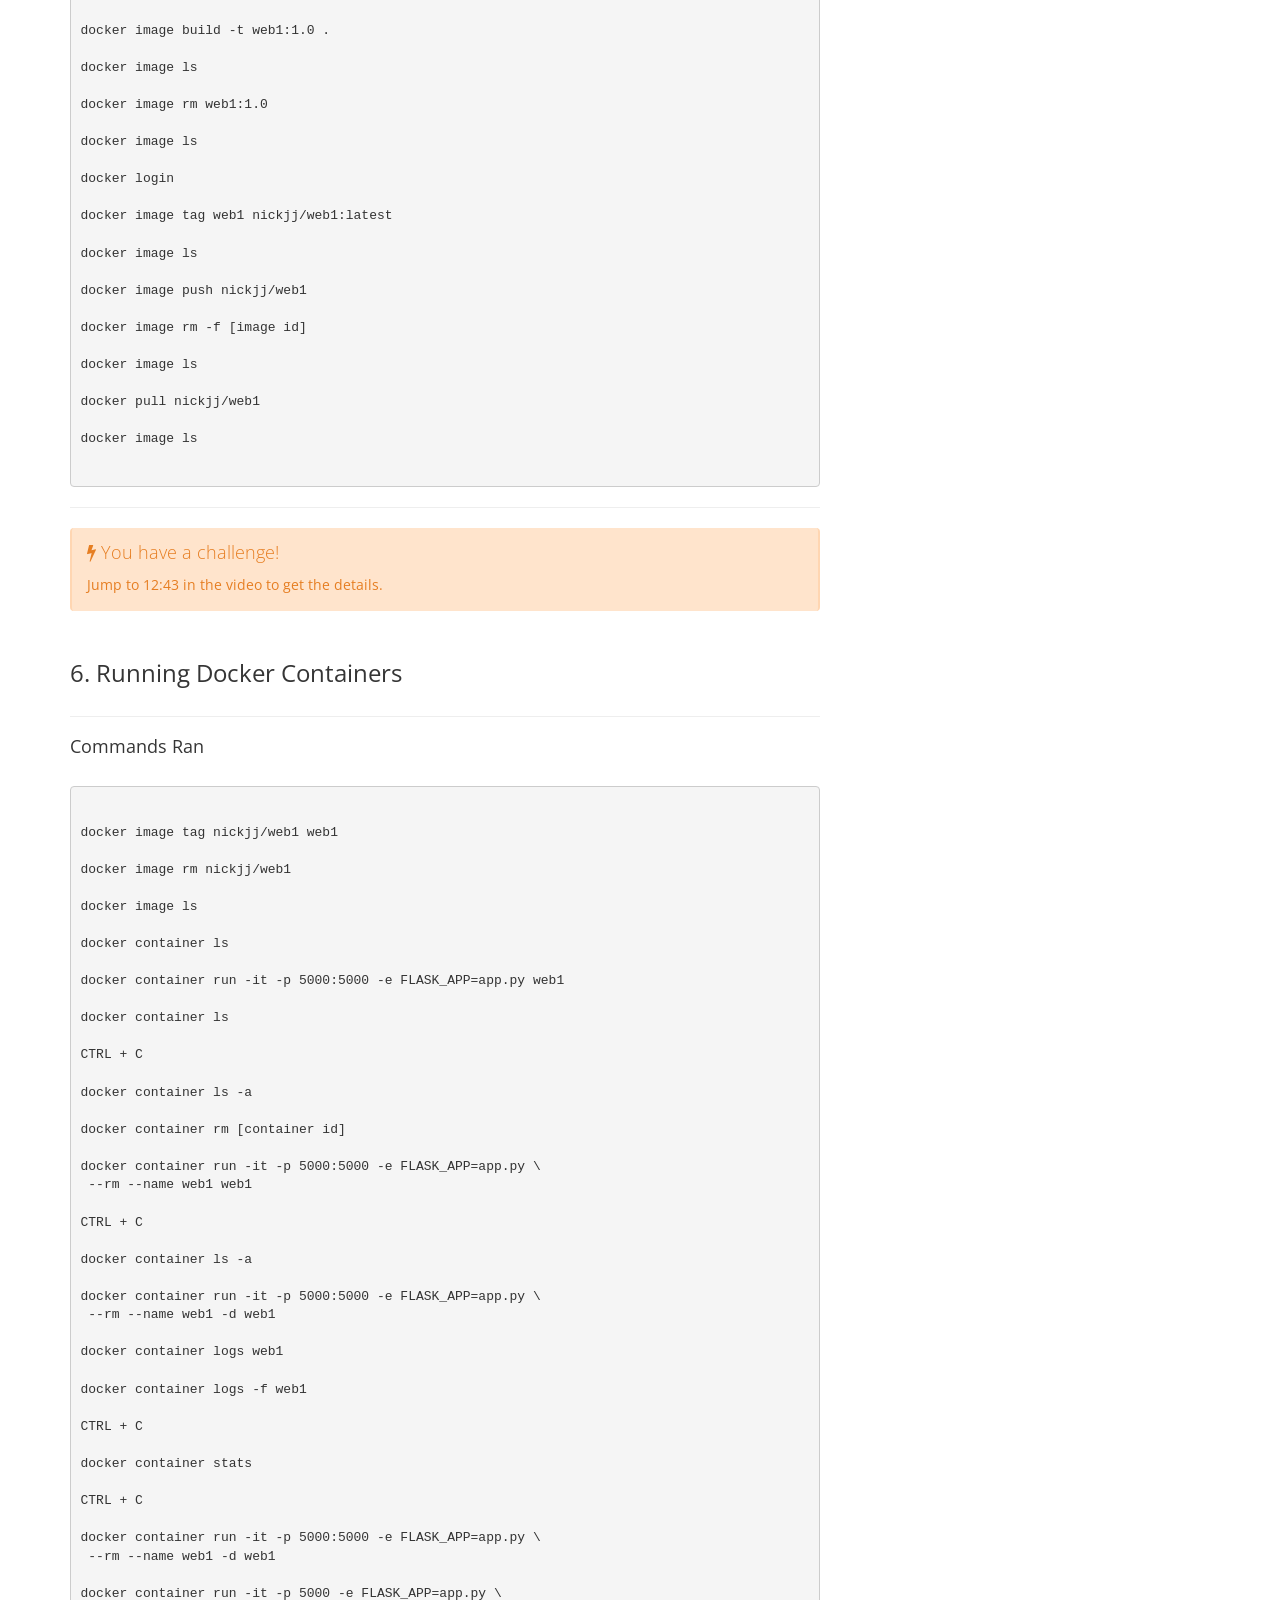
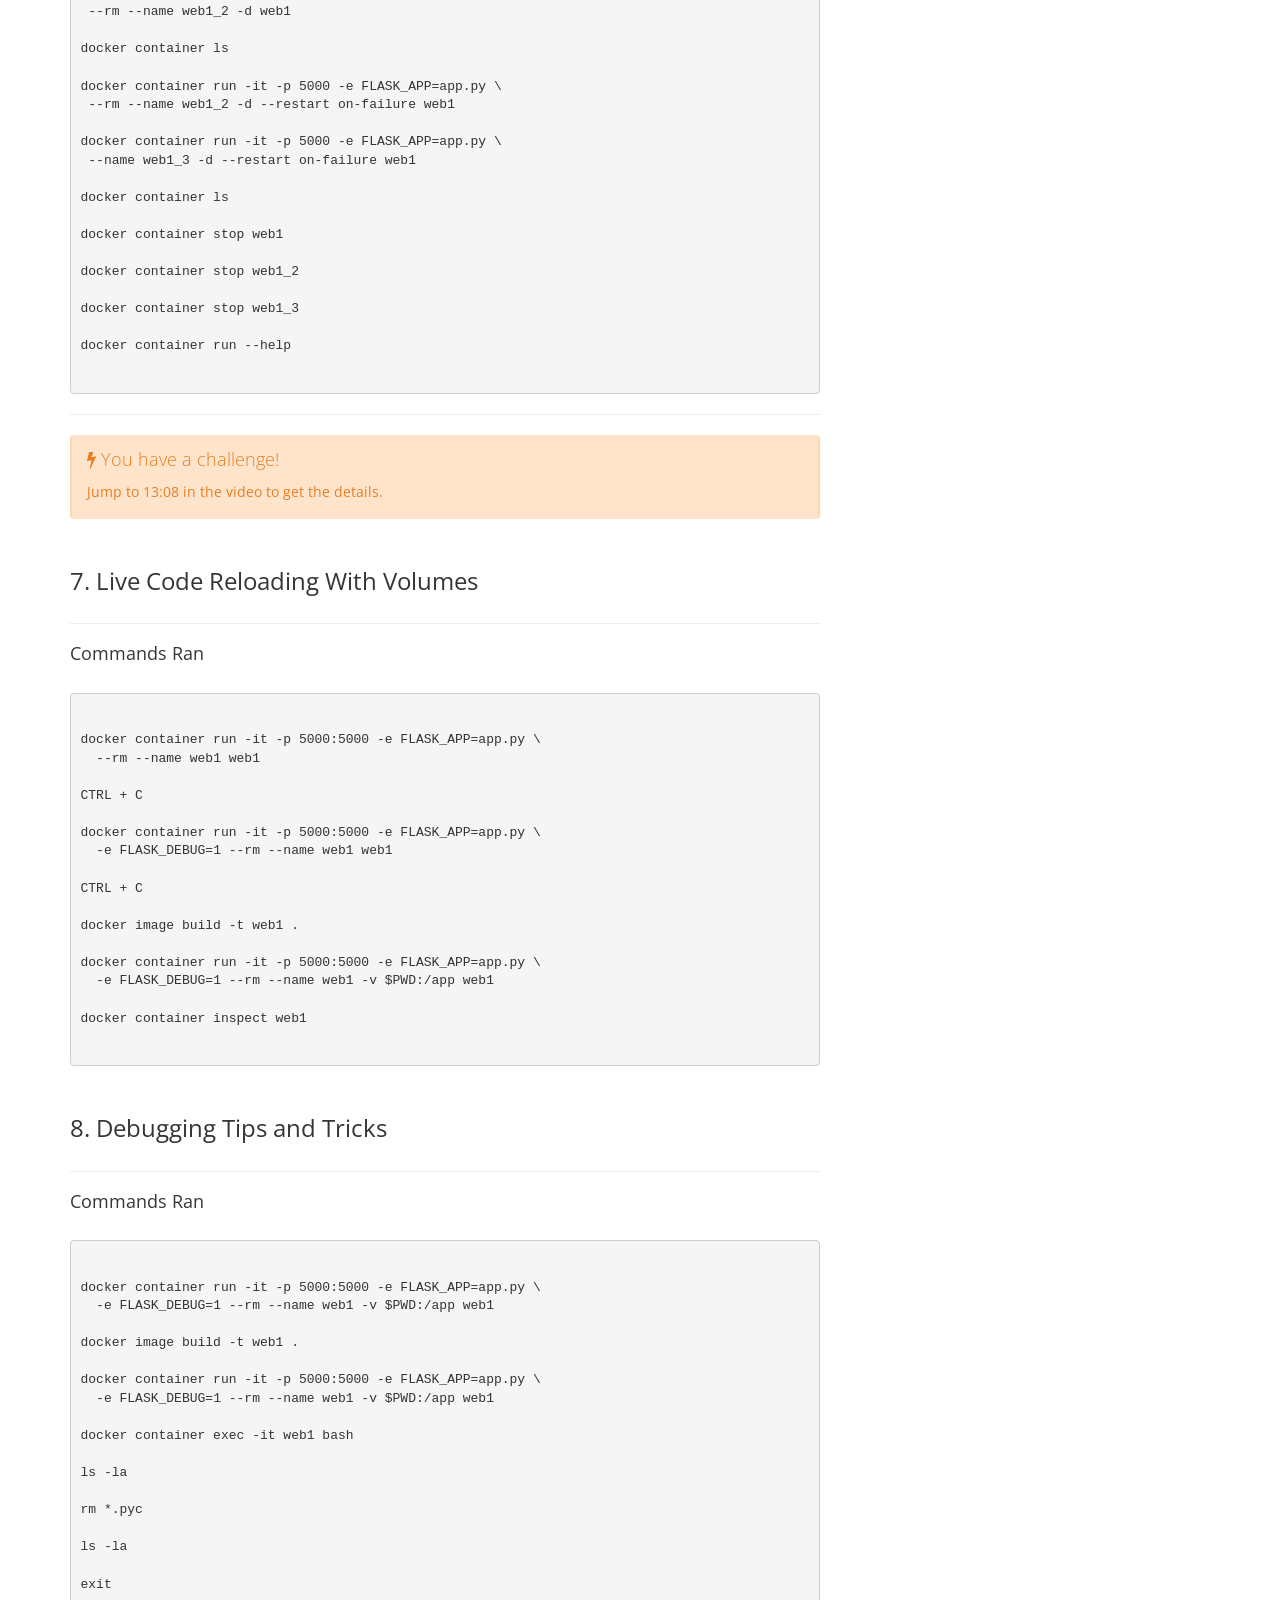
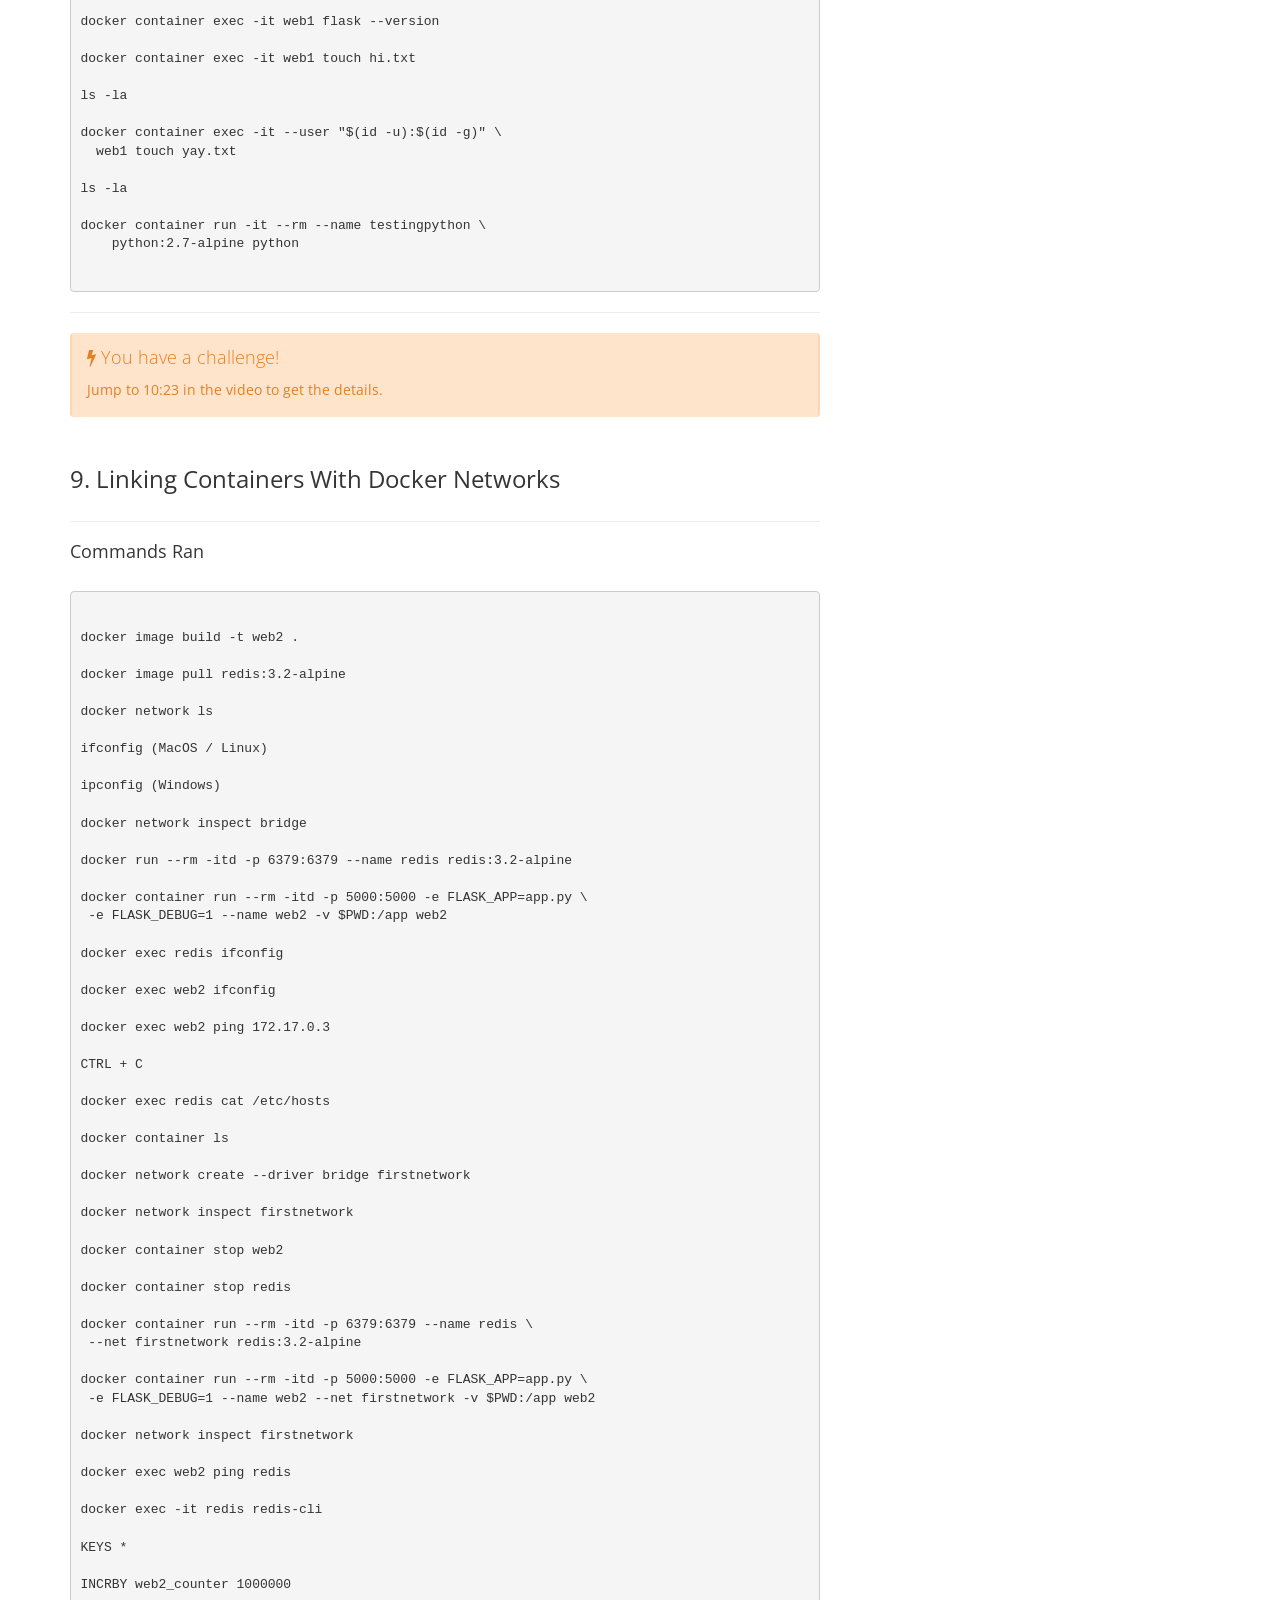
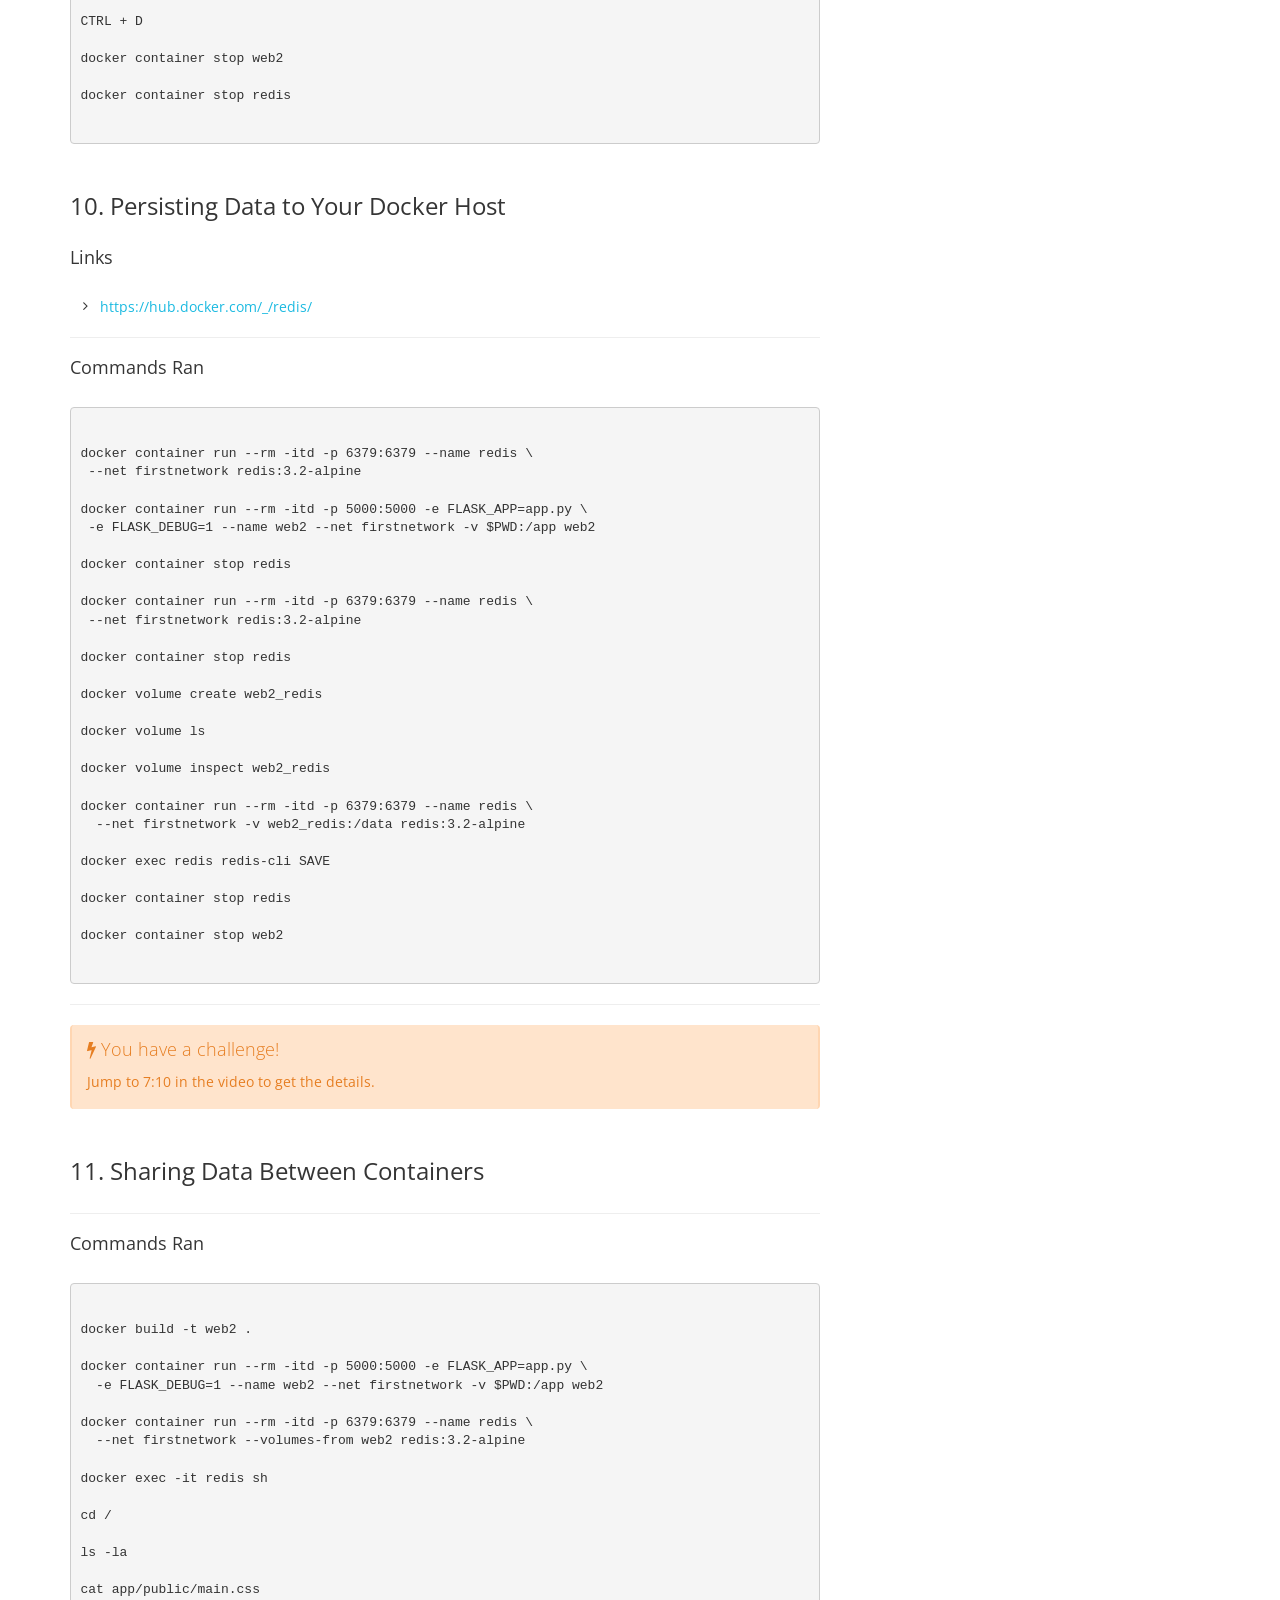
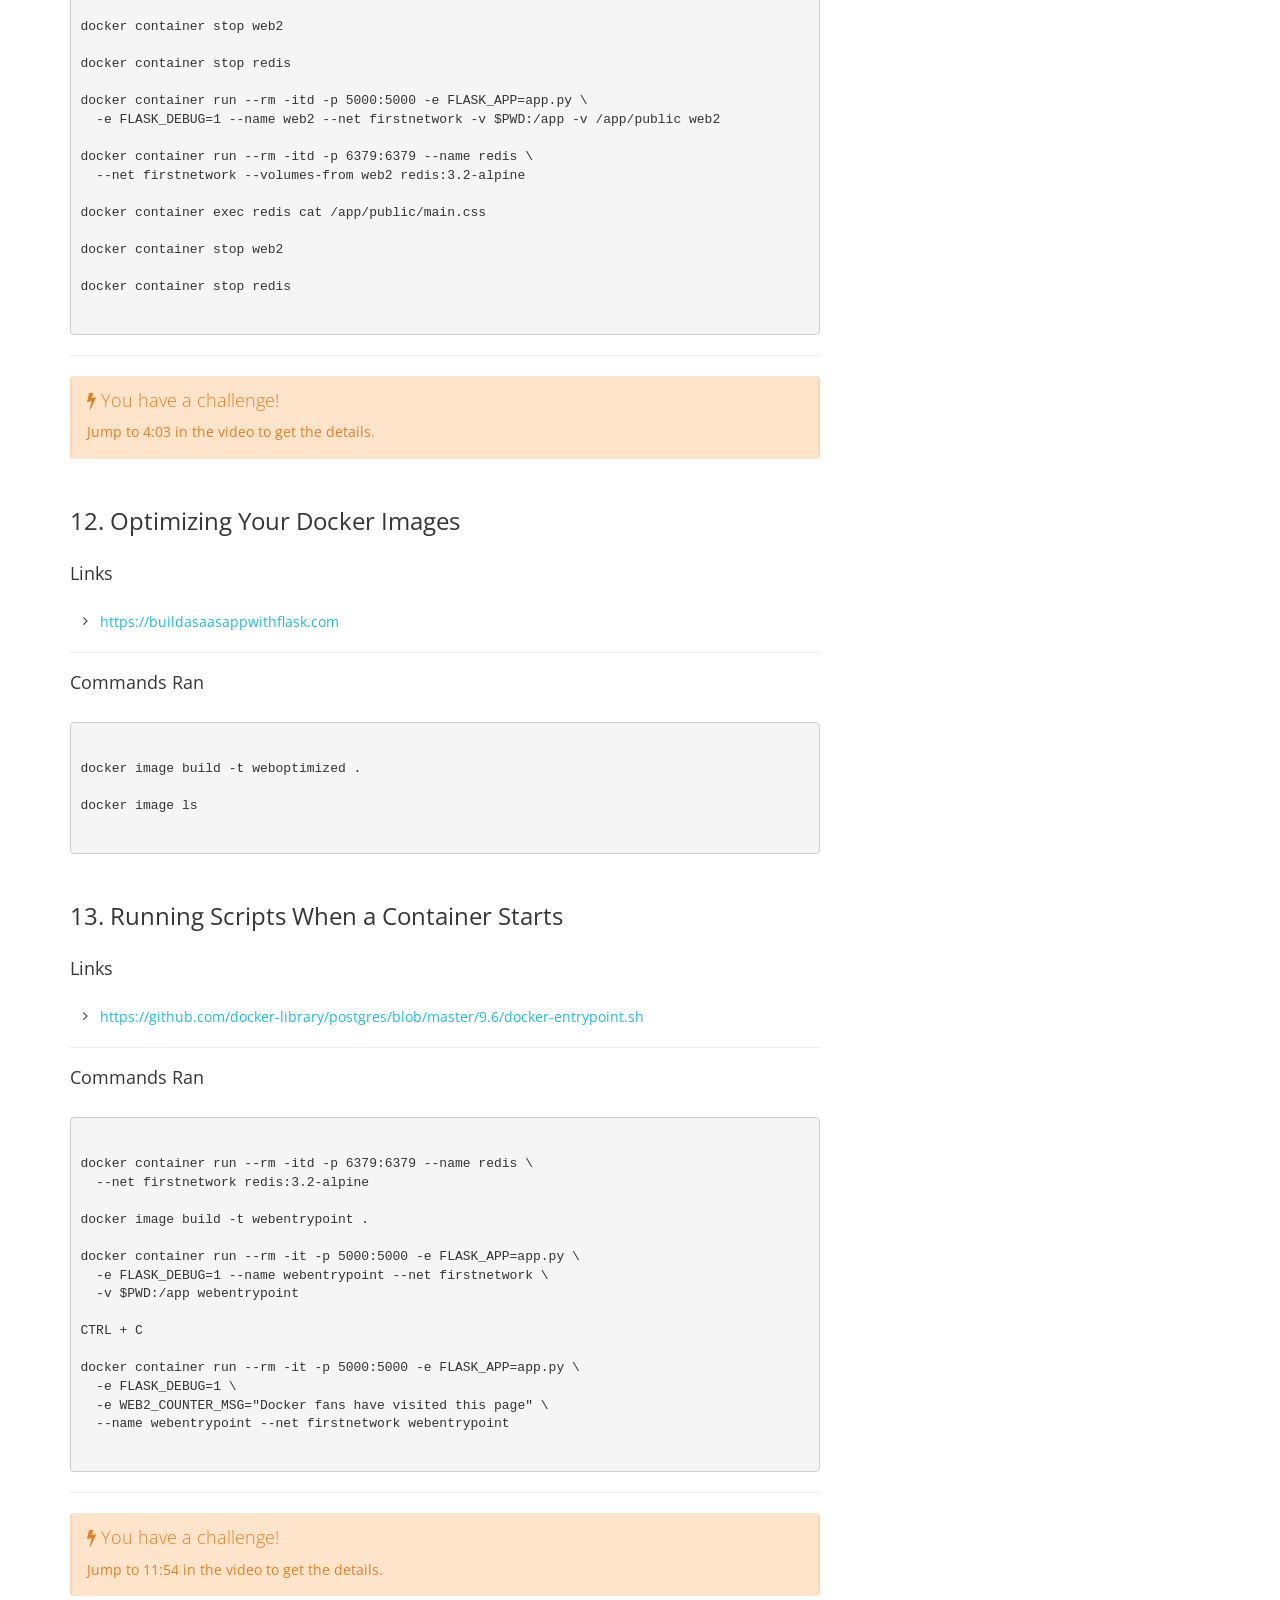
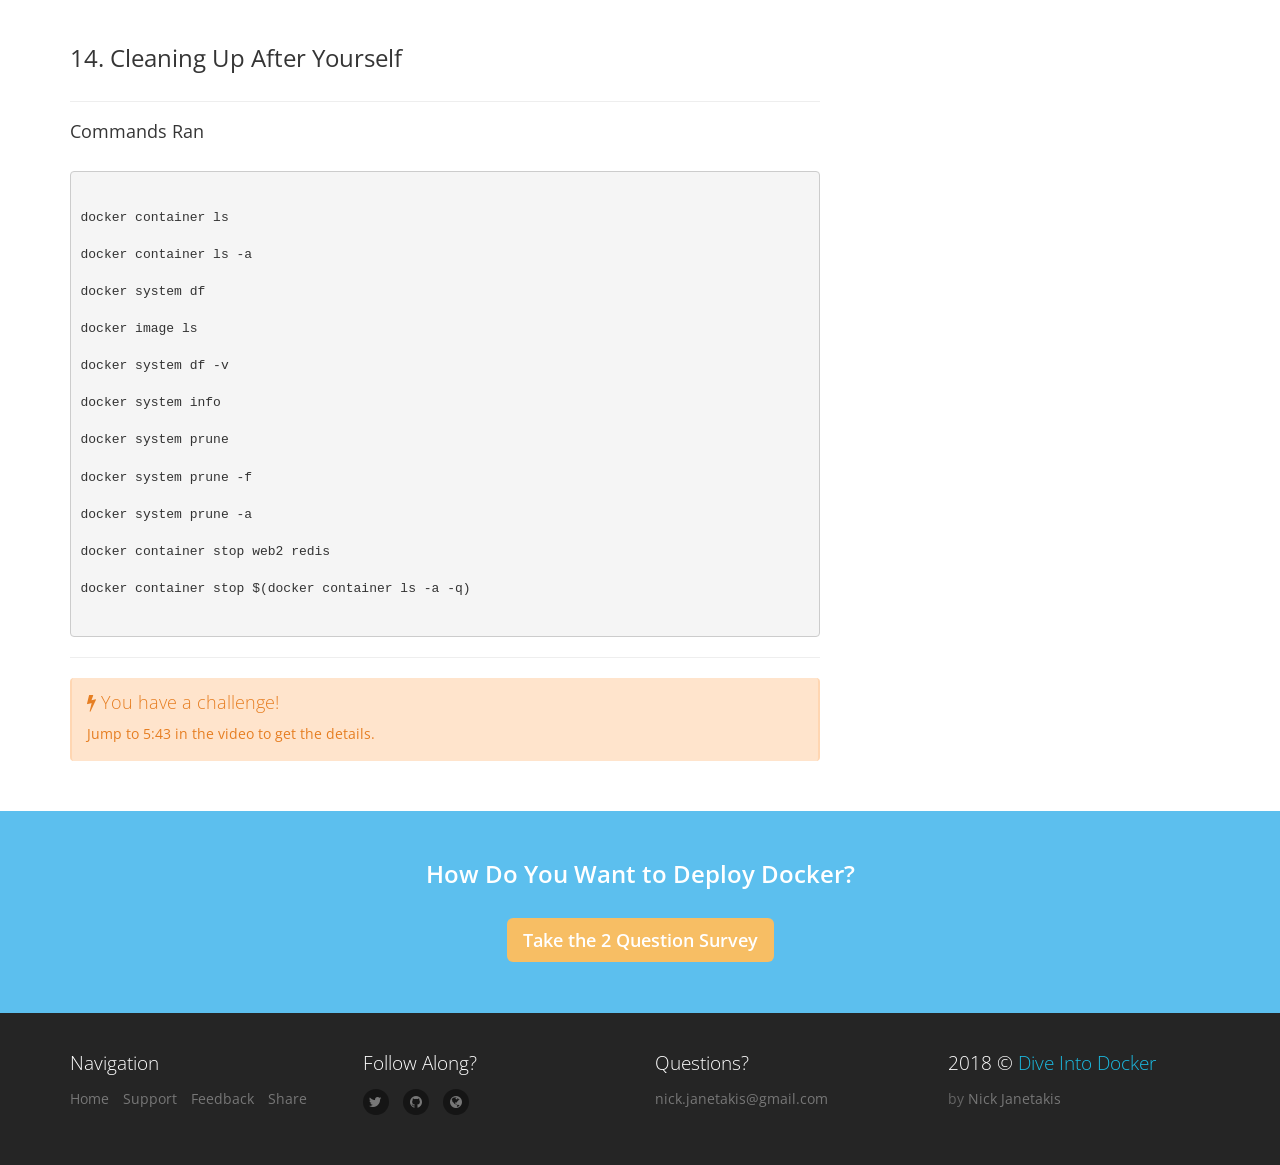
<file: Dive_Into_Docker/notes/toc_6.html>
<!DOCTYPE html>
<!--[if IE 9]>         <html class="no-js lt-ie10" lang="en"> <![endif]-->
<!--[if gt IE 9]><!--> <html class="no-js" lang="en"> <!--<![endif]-->
<head>
  <meta charset="utf-8">

  

  <title>Table of contents &mdash; Dive into Docker</title>

  <meta name="description" content="">
  <meta name="author" content="Nick Janetakis">
  <meta name="robots" content="noindex, nofollow">

  <meta name="viewport" content="width=device-width, initial-scale=1.0, maximum-scale=1.0, user-scalable=no">

  <link rel="icon" href="./favicon.ico" sizes="16x16 32x32" >
  <link rel="shortcut icon" href="./favicon.png">
  <link rel="apple-touch-icon" href="./favicon-57.png" sizes="57x57">
  <link rel="apple-touch-icon" href="./favicon-72.png" sizes="72x72">
  <link rel="apple-touch-icon" href="./favicon-76.png" sizes="76x76">
  <link rel="apple-touch-icon" href="./favicon-114.png" sizes="114x114">
  <link rel="apple-touch-icon" href="./favicon-120.png" sizes="120x120">
  <link rel="apple-touch-icon" href="./favicon-144.png" sizes="144x144">
  <link rel="apple-touch-icon" href="./favicon-152.png" sizes="152x152">
  <link rel="apple-touch-icon" href="./favicon-180.png" sizes="180x180">

  <link rel="stylesheet" href="./assets/css/bootstrap.min.css">
  <link rel="stylesheet" href="./assets/css/plugins.css">
  <link rel="stylesheet" href="./assets/css/main.css">
  <link rel="stylesheet" href="./assets/css/themes.css">

  <script src="./assets/js/vendor/modernizr.min.js"></script>
</head>

<body>
<div id="page-container">
  <header>
    <div class="container">
      <a href="./index.html" class="site-logo">
      <img src="./assets/img/docker-logo.png" width="43" height="35" alt="Dive Into Docker">
      <i class="gi gi-flash"></i> <strong>Dive</strong> Into <strong>Docker</strong>
      </a>
      <nav>
        <a href="javascript:void(0)" class="btn btn-default site-menu-toggle visible-xs visible-sm">
        <i class="fa fa-bars"></i>
        </a>
        <ul class="site-nav">
          <li class="visible-xs visible-sm">
            <a href="javascript:void(0)" class="site-menu-toggle text-center">
              <i class="fa fa-times"></i>
            </a>
          </li>
          <li>
           <a href="javascript:void(0)" class="site-nav-sub"><i class="fa fa-angle-down site-nav-arrow"></i>Table of contents</a>
          <ul>
          
            <li>
              <a href="./toc_1.html">
              1. Is Docker Right For You?
              </a>
            </li>
          
            <li>
              <a href="./toc_2.html">
              2. Preparing for This Course
              </a>
            </li>
          
            <li>
              <a href="./toc_3.html">
              3. Understanding Docker
              </a>
            </li>
          
            <li>
              <a href="./toc_4.html">
              4. Installing Docker
              </a>
            </li>
          
            <li>
              <a href="./toc_5.html">
              5. Discovering Docker
              </a>
            </li>
          
            <li>
              <a href="./toc_6.html">
              6. Docker in the Real World
              </a>
            </li>
          
            <li>
              <a href="./toc_7.html">
              7. Docker Compose in the Real World
              </a>
            </li>
          
            <li>
              <a href="./toc_8.html">
              8. Dockerizing Your Web Applications
              </a>
            </li>
          
            <li>
              <a href="./toc_9.html">
              9. Where to Go Next
              </a>
            </li>
          
          </ul>
          </li>
          <li>
            <a href="./support.html">Support</a>
          </li>
          <li>
            <a href="./feedback.html">Feedback</a>
          </li>
          <li>
            <a href="./share.html" class="active">Share</a>
          </li>
        </ul>
      </nav>
    </div>
  </header>

  
  

  


<section class="site-section site-section-light site-section-top themed-background-dark-default">
  <div class="container text-center">
    <h1 class="animation-slideDown"><strong>Docker in the Real World</strong></h1>
    <h2 class="animation-slideUp">
      Estimated Time to Complete: 2 hours
    </h2>
  </div>
</section>

<section class="site-content site-section">
  <div class="container">
    <div class="row">
      <div class="col-sm-12">
        <div class="alert alert-info">
          <h4><i class="fa fa-info-circle"></i>
            After finishing this section
          </h4>
          <p>
            You will have a very solid understanding on how to use Docker to accomplish real world tasks.
          </p>
        </div> 
      </div>
    </div>
  </div>
</section>

<section class="site-content site-section">
  <div class="container">
    <div class="row">
      <div class="col-sm-8">
        
        <div class="site-block">
          <a name="1"></a>
          <h3 class="site-heading">
          1. Introduction
          </h3>
          
          
          
          
        </div>
        
        <div class="site-block">
          <a name="2"></a>
          <h3 class="site-heading">
          2. A Simple Web Application With Docker
          </h3>
          
          
          <h4 class="site-heading">Links</h4>
          <ul class="fa-ul ul-breath">
          
            <li>
              <i class="fa fa-angle-right fa-li"></i>
              <a href="http://flask.pocoo.org/" target="_blank">http://flask.pocoo.org/</a>
            </li>
          
            <li>
              <i class="fa fa-angle-right fa-li"></i>
              <a href="https://redis.io/" target="_blank">https://redis.io/</a>
            </li>
          
          </ul>
          
          
          
        </div>
        
        <div class="site-block">
          <a name="3"></a>
          <h3 class="site-heading">
          3. Creating a Dockerfile (Part 1)
          </h3>
          
          
          <h4 class="site-heading">Links</h4>
          <ul class="fa-ul ul-breath">
          
            <li>
              <i class="fa fa-angle-right fa-li"></i>
              <a href="https://nickjanetakis.com/blog/25-sublime-text-3-packages-for-polyglot-programmers" target="_blank">https://nickjanetakis.com/blog/25-sublime-text-3-packages-for-polyglot-programmers</a>
            </li>
          
            <li>
              <i class="fa fa-angle-right fa-li"></i>
              <a href="https://github.com/docker-library/python/blob/master/2.7/alpine3.6/Dockerfile" target="_blank">https://github.com/docker-library/python/blob/master/2.7/alpine3.6/Dockerfile</a>
            </li>
          
            <li>
              <i class="fa fa-angle-right fa-li"></i>
              <a href="https://github.com/docker-library/ruby/blob/master/2.4/alpine3.6/Dockerfile" target="_blank">https://github.com/docker-library/ruby/blob/master/2.4/alpine3.6/Dockerfile</a>
            </li>
          
          </ul>
          
          
          
        </div>
        
        <div class="site-block">
          <a name="4"></a>
          <h3 class="site-heading">
          4. Creating a Dockerfile (Part 2)
          </h3>
          
          
          <h4 class="site-heading">Links</h4>
          <ul class="fa-ul ul-breath">
          
            <li>
              <i class="fa fa-angle-right fa-li"></i>
              <a href="https://github.com/docker-library/hello-world/blob/master/amd64/hello-world/Dockerfile" target="_blank">https://github.com/docker-library/hello-world/blob/master/amd64/hello-world/Dockerfile</a>
            </li>
          
            <li>
              <i class="fa fa-angle-right fa-li"></i>
              <a href="https://docs.docker.com/engine/reference/builder/" target="_blank">https://docs.docker.com/engine/reference/builder/</a>
            </li>
          
          </ul>
          
          
          
        </div>
        
        <div class="site-block">
          <a name="5"></a>
          <h3 class="site-heading">
          5. Building and Pushing Docker Images
          </h3>
          
          
          <h4 class="site-heading">Links</h4>
          <ul class="fa-ul ul-breath">
          
            <li>
              <i class="fa fa-angle-right fa-li"></i>
              <a href="https://hub.docker.com/" target="_blank">https://hub.docker.com/</a>
            </li>
          
            <li>
              <i class="fa fa-angle-right fa-li"></i>
              <a href="https://hub.docker.com/r/nickjj/" target="_blank">https://hub.docker.com/r/nickjj/</a>
            </li>
          
          </ul>
          
          
          <hr>
          <h4 class="site-heading">Commands Ran</h4>
          <pre><code>
            
docker --help

docker image --help

docker image build -t web1 .

docker image inspect web1

docker image build -t web1:1.0 .

docker image ls

docker image rm web1:1.0

docker image ls

docker login

docker image tag web1 nickjj/web1:latest

docker image ls

docker image push nickjj/web1

docker image rm -f [image id]

docker image ls

docker pull nickjj/web1

docker image ls

          </code></pre>
          
          
          <hr>
          <div class="alert alert-warning">
            <h4><i class="fa fa-bolt"></i>
            You have a challenge!
            </h4>
            <p>Jump to 12:43 in the video to get the details.</p>
          </div> 
          
        </div>
        
        <div class="site-block">
          <a name="6"></a>
          <h3 class="site-heading">
          6. Running Docker Containers
          </h3>
          
          
          
          <hr>
          <h4 class="site-heading">Commands Ran</h4>
          <pre><code>
            
docker image tag nickjj/web1 web1

docker image rm nickjj/web1

docker image ls

docker container ls

docker container run -it -p 5000:5000 -e FLASK_APP=app.py web1

docker container ls

CTRL + C

docker container ls -a

docker container rm [container id]

docker container run -it -p 5000:5000 -e FLASK_APP=app.py \
 --rm --name web1 web1

CTRL + C

docker container ls -a

docker container run -it -p 5000:5000 -e FLASK_APP=app.py \
 --rm --name web1 -d web1

docker container logs web1

docker container logs -f web1

CTRL + C

docker container stats

CTRL + C

docker container run -it -p 5000:5000 -e FLASK_APP=app.py \
 --rm --name web1 -d web1

docker container run -it -p 5000 -e FLASK_APP=app.py \
 --rm --name web1_2 -d web1

docker container ls

docker container run -it -p 5000 -e FLASK_APP=app.py \
 --rm --name web1_2 -d --restart on-failure web1

docker container run -it -p 5000 -e FLASK_APP=app.py \
 --name web1_3 -d --restart on-failure web1

docker container ls

docker container stop web1

docker container stop web1_2

docker container stop web1_3

docker container run --help

          </code></pre>
          
          
          <hr>
          <div class="alert alert-warning">
            <h4><i class="fa fa-bolt"></i>
            You have a challenge!
            </h4>
            <p>Jump to 13:08 in the video to get the details.</p>
          </div> 
          
        </div>
        
        <div class="site-block">
          <a name="7"></a>
          <h3 class="site-heading">
          7. Live Code Reloading With Volumes
          </h3>
          
          
          
          <hr>
          <h4 class="site-heading">Commands Ran</h4>
          <pre><code>
            
docker container run -it -p 5000:5000 -e FLASK_APP=app.py \
  --rm --name web1 web1

CTRL + C

docker container run -it -p 5000:5000 -e FLASK_APP=app.py \
  -e FLASK_DEBUG=1 --rm --name web1 web1

CTRL + C

docker image build -t web1 .

docker container run -it -p 5000:5000 -e FLASK_APP=app.py \
  -e FLASK_DEBUG=1 --rm --name web1 -v $PWD:/app web1

docker container inspect web1

          </code></pre>
          
          
        </div>
        
        <div class="site-block">
          <a name="8"></a>
          <h3 class="site-heading">
          8. Debugging Tips and Tricks
          </h3>
          
          
          
          <hr>
          <h4 class="site-heading">Commands Ran</h4>
          <pre><code>
            
docker container run -it -p 5000:5000 -e FLASK_APP=app.py \
  -e FLASK_DEBUG=1 --rm --name web1 -v $PWD:/app web1

docker image build -t web1 .

docker container run -it -p 5000:5000 -e FLASK_APP=app.py \
  -e FLASK_DEBUG=1 --rm --name web1 -v $PWD:/app web1

docker container exec -it web1 bash

ls -la

rm *.pyc

ls -la

exit

docker container exec -it web1 flask --version

docker container exec -it web1 touch hi.txt

ls -la

docker container exec -it --user "$(id -u):$(id -g)" \
  web1 touch yay.txt

ls -la

docker container run -it --rm --name testingpython \
    python:2.7-alpine python

          </code></pre>
          
          
          <hr>
          <div class="alert alert-warning">
            <h4><i class="fa fa-bolt"></i>
            You have a challenge!
            </h4>
            <p>Jump to 10:23 in the video to get the details.</p>
          </div> 
          
        </div>
        
        <div class="site-block">
          <a name="9"></a>
          <h3 class="site-heading">
          9. Linking Containers With Docker Networks
          </h3>
          
          
          
          <hr>
          <h4 class="site-heading">Commands Ran</h4>
          <pre><code>
            
docker image build -t web2 .

docker image pull redis:3.2-alpine

docker network ls

ifconfig (MacOS / Linux)

ipconfig (Windows)

docker network inspect bridge

docker run --rm -itd -p 6379:6379 --name redis redis:3.2-alpine

docker container run --rm -itd -p 5000:5000 -e FLASK_APP=app.py \
 -e FLASK_DEBUG=1 --name web2 -v $PWD:/app web2

docker exec redis ifconfig

docker exec web2 ifconfig

docker exec web2 ping 172.17.0.3

CTRL + C

docker exec redis cat /etc/hosts

docker container ls

docker network create --driver bridge firstnetwork

docker network inspect firstnetwork

docker container stop web2

docker container stop redis

docker container run --rm -itd -p 6379:6379 --name redis \
 --net firstnetwork redis:3.2-alpine

docker container run --rm -itd -p 5000:5000 -e FLASK_APP=app.py \
 -e FLASK_DEBUG=1 --name web2 --net firstnetwork -v $PWD:/app web2

docker network inspect firstnetwork

docker exec web2 ping redis

docker exec -it redis redis-cli

KEYS *

INCRBY web2_counter 1000000

CTRL + D

docker container stop web2

docker container stop redis

          </code></pre>
          
          
        </div>
        
        <div class="site-block">
          <a name="10"></a>
          <h3 class="site-heading">
          10. Persisting Data to Your Docker Host
          </h3>
          
          
          <h4 class="site-heading">Links</h4>
          <ul class="fa-ul ul-breath">
          
            <li>
              <i class="fa fa-angle-right fa-li"></i>
              <a href="https://hub.docker.com/_/redis/" target="_blank">https://hub.docker.com/_/redis/</a>
            </li>
          
          </ul>
          
          
          <hr>
          <h4 class="site-heading">Commands Ran</h4>
          <pre><code>
            
docker container run --rm -itd -p 6379:6379 --name redis \
 --net firstnetwork redis:3.2-alpine

docker container run --rm -itd -p 5000:5000 -e FLASK_APP=app.py \
 -e FLASK_DEBUG=1 --name web2 --net firstnetwork -v $PWD:/app web2

docker container stop redis

docker container run --rm -itd -p 6379:6379 --name redis \
 --net firstnetwork redis:3.2-alpine

docker container stop redis

docker volume create web2_redis

docker volume ls

docker volume inspect web2_redis

docker container run --rm -itd -p 6379:6379 --name redis \
  --net firstnetwork -v web2_redis:/data redis:3.2-alpine

docker exec redis redis-cli SAVE

docker container stop redis

docker container stop web2

          </code></pre>
          
          
          <hr>
          <div class="alert alert-warning">
            <h4><i class="fa fa-bolt"></i>
            You have a challenge!
            </h4>
            <p>Jump to 7:10 in the video to get the details.</p>
          </div> 
          
        </div>
        
        <div class="site-block">
          <a name="11"></a>
          <h3 class="site-heading">
          11. Sharing Data Between Containers
          </h3>
          
          
          
          <hr>
          <h4 class="site-heading">Commands Ran</h4>
          <pre><code>
            
docker build -t web2 .

docker container run --rm -itd -p 5000:5000 -e FLASK_APP=app.py \
  -e FLASK_DEBUG=1 --name web2 --net firstnetwork -v $PWD:/app web2

docker container run --rm -itd -p 6379:6379 --name redis \
  --net firstnetwork --volumes-from web2 redis:3.2-alpine

docker exec -it redis sh

cd /

ls -la

cat app/public/main.css

docker container stop web2

docker container stop redis

docker container run --rm -itd -p 5000:5000 -e FLASK_APP=app.py \
  -e FLASK_DEBUG=1 --name web2 --net firstnetwork -v $PWD:/app -v /app/public web2

docker container run --rm -itd -p 6379:6379 --name redis \
  --net firstnetwork --volumes-from web2 redis:3.2-alpine

docker container exec redis cat /app/public/main.css

docker container stop web2

docker container stop redis

          </code></pre>
          
          
          <hr>
          <div class="alert alert-warning">
            <h4><i class="fa fa-bolt"></i>
            You have a challenge!
            </h4>
            <p>Jump to 4:03 in the video to get the details.</p>
          </div> 
          
        </div>
        
        <div class="site-block">
          <a name="12"></a>
          <h3 class="site-heading">
          12. Optimizing Your Docker Images
          </h3>
          
          
          <h4 class="site-heading">Links</h4>
          <ul class="fa-ul ul-breath">
          
            <li>
              <i class="fa fa-angle-right fa-li"></i>
              <a href="https://buildasaasappwithflask.com" target="_blank">https://buildasaasappwithflask.com</a>
            </li>
          
          </ul>
          
          
          <hr>
          <h4 class="site-heading">Commands Ran</h4>
          <pre><code>
            
docker image build -t weboptimized .

docker image ls

          </code></pre>
          
          
        </div>
        
        <div class="site-block">
          <a name="13"></a>
          <h3 class="site-heading">
          13. Running Scripts When a Container Starts
          </h3>
          
          
          <h4 class="site-heading">Links</h4>
          <ul class="fa-ul ul-breath">
          
            <li>
              <i class="fa fa-angle-right fa-li"></i>
              <a href="https://github.com/docker-library/postgres/blob/master/9.6/docker-entrypoint.sh" target="_blank">https://github.com/docker-library/postgres/blob/master/9.6/docker-entrypoint.sh</a>
            </li>
          
          </ul>
          
          
          <hr>
          <h4 class="site-heading">Commands Ran</h4>
          <pre><code>
            
docker container run --rm -itd -p 6379:6379 --name redis \
  --net firstnetwork redis:3.2-alpine

docker image build -t webentrypoint .

docker container run --rm -it -p 5000:5000 -e FLASK_APP=app.py \
  -e FLASK_DEBUG=1 --name webentrypoint --net firstnetwork \
  -v $PWD:/app webentrypoint

CTRL + C

docker container run --rm -it -p 5000:5000 -e FLASK_APP=app.py \
  -e FLASK_DEBUG=1 \
  -e WEB2_COUNTER_MSG="Docker fans have visited this page" \
  --name webentrypoint --net firstnetwork webentrypoint

          </code></pre>
          
          
          <hr>
          <div class="alert alert-warning">
            <h4><i class="fa fa-bolt"></i>
            You have a challenge!
            </h4>
            <p>Jump to 11:54 in the video to get the details.</p>
          </div> 
          
        </div>
        
        <div class="site-block">
          <a name="14"></a>
          <h3 class="site-heading">
          14. Cleaning Up After Yourself
          </h3>
          
          
          
          <hr>
          <h4 class="site-heading">Commands Ran</h4>
          <pre><code>
            
docker container ls

docker container ls -a

docker system df

docker image ls

docker system df -v

docker system info

docker system prune

docker system prune -f

docker system prune -a

docker container stop web2 redis

docker container stop $(docker container ls -a -q)

          </code></pre>
          
          
          <hr>
          <div class="alert alert-warning">
            <h4><i class="fa fa-bolt"></i>
            You have a challenge!
            </h4>
            <p>Jump to 5:43 in the video to get the details.</p>
          </div> 
          
        </div>
        
      </div>
      <div class="col-sm-4">
        <aside class="sidebar site-block">
          <div class="sidebar-block">
            <h4 class="site-heading">Lectures</h4>
            <ul class="fa-ul ul-breath">
            
              <li>
                <i class="fa fa-angle-right fa-li"></i>
                <a href="#1">Introduction</a>
              </li>
            
              <li>
                <i class="fa fa-angle-right fa-li"></i>
                <a href="#2">A Simple Web Application With Docker</a>
              </li>
            
              <li>
                <i class="fa fa-angle-right fa-li"></i>
                <a href="#3">Creating a Dockerfile (Part 1)</a>
              </li>
            
              <li>
                <i class="fa fa-angle-right fa-li"></i>
                <a href="#4">Creating a Dockerfile (Part 2)</a>
              </li>
            
              <li>
                <i class="fa fa-angle-right fa-li"></i>
                <a href="#5">Building and Pushing Docker Images</a>
              </li>
            
              <li>
                <i class="fa fa-angle-right fa-li"></i>
                <a href="#6">Running Docker Containers</a>
              </li>
            
              <li>
                <i class="fa fa-angle-right fa-li"></i>
                <a href="#7">Live Code Reloading With Volumes</a>
              </li>
            
              <li>
                <i class="fa fa-angle-right fa-li"></i>
                <a href="#8">Debugging Tips and Tricks</a>
              </li>
            
              <li>
                <i class="fa fa-angle-right fa-li"></i>
                <a href="#9">Linking Containers With Docker Networks</a>
              </li>
            
              <li>
                <i class="fa fa-angle-right fa-li"></i>
                <a href="#10">Persisting Data to Your Docker Host</a>
              </li>
            
              <li>
                <i class="fa fa-angle-right fa-li"></i>
                <a href="#11">Sharing Data Between Containers</a>
              </li>
            
              <li>
                <i class="fa fa-angle-right fa-li"></i>
                <a href="#12">Optimizing Your Docker Images</a>
              </li>
            
              <li>
                <i class="fa fa-angle-right fa-li"></i>
                <a href="#13">Running Scripts When a Container Starts</a>
              </li>
            
              <li>
                <i class="fa fa-angle-right fa-li"></i>
                <a href="#14">Cleaning Up After Yourself</a>
              </li>
            
            </ul>
          </div>
        </aside>
      </div>
    </div>
  </div>
</section>


  <section class="site-content site-section site-section-light themed-background-default">
    <div class="container">
      <h3 class="site-heading text-center"><strong>How Do You Want to Deploy Docker?</strong></h3>
      <div class="site-block text-center">
        <a target="_blank" href="https://goo.gl/forms/ah33dzNQsUEBeMq53" class="text-center btn btn-warning btn-lg">
          <strong>Take the 2 Question Survey</strong>
        </a>
      </div>
    </div>
  </section>

  <footer class="site-footer site-section">
    <div class="container">
      <div class="row">
        <div class="col-sm-6 col-md-3">
          <h4 class="footer-heading">Navigation</h4>
          <ul class="footer-nav list-inline">
            <li><a href="./index.html">Home</a></li>
            <li><a href="./support.html">Support</a></li>
            <li><a href="./feedback.html">Feedback</a></li>
            <li><a href="./share.html">Share</a></li>
          </ul>
        </div>
        <div class="col-sm-6 col-md-3">
          <h4 class="footer-heading">Follow Along?</h4>
          <ul class="footer-nav footer-nav-social list-inline">
            <li><a href="https://twitter.com/nickjanetakis" target="_blank"><i class="fa fa-twitter"></i></a></li>
            <li><a href="https://github.com/nickjj" target="_blank"><i class="fa fa-github"></i></a></li>
            <li><a href="https://nickjanetakis.com" target="_blank"><i class="fa fa-globe"></i></a></li>
          </ul>
        </div>

        <div class="col-sm-6 col-md-3">
          <h4 class="footer-heading">Questions?</h4>
          <ul class="footer-nav list-inline">
            <li><a href="mailto:nick.janetakis@gmail.com">nick.janetakis@gmail.com</a></li>
          </ul>
        </div>
        <div class="col-sm-6 col-md-3">
          <h4 class="footer-heading"><span>2018</span> &copy; <a href="https://diveintodocker.com" target="_blank">Dive Into Docker</a></h4>
          <ul class="footer-nav list-inline">
            <li>by <a href="https://nickjanetakis.com" target="_blank">Nick Janetakis</a></li>
          </ul>
        </div>
      </div>
    </div>
  </footer>
</div>

<a href="#" id="to-top"><i class="fa fa-angle-up"></i></a>

<script src="./assets/js/vendor/jquery.min.js"></script>
<script src="./assets/js/vendor/bootstrap.min.js"></script>
<script src="./assets/js/plugins.js"></script>
<script src="./assets/js/app.js"></script>
</body>
</html>
</file>
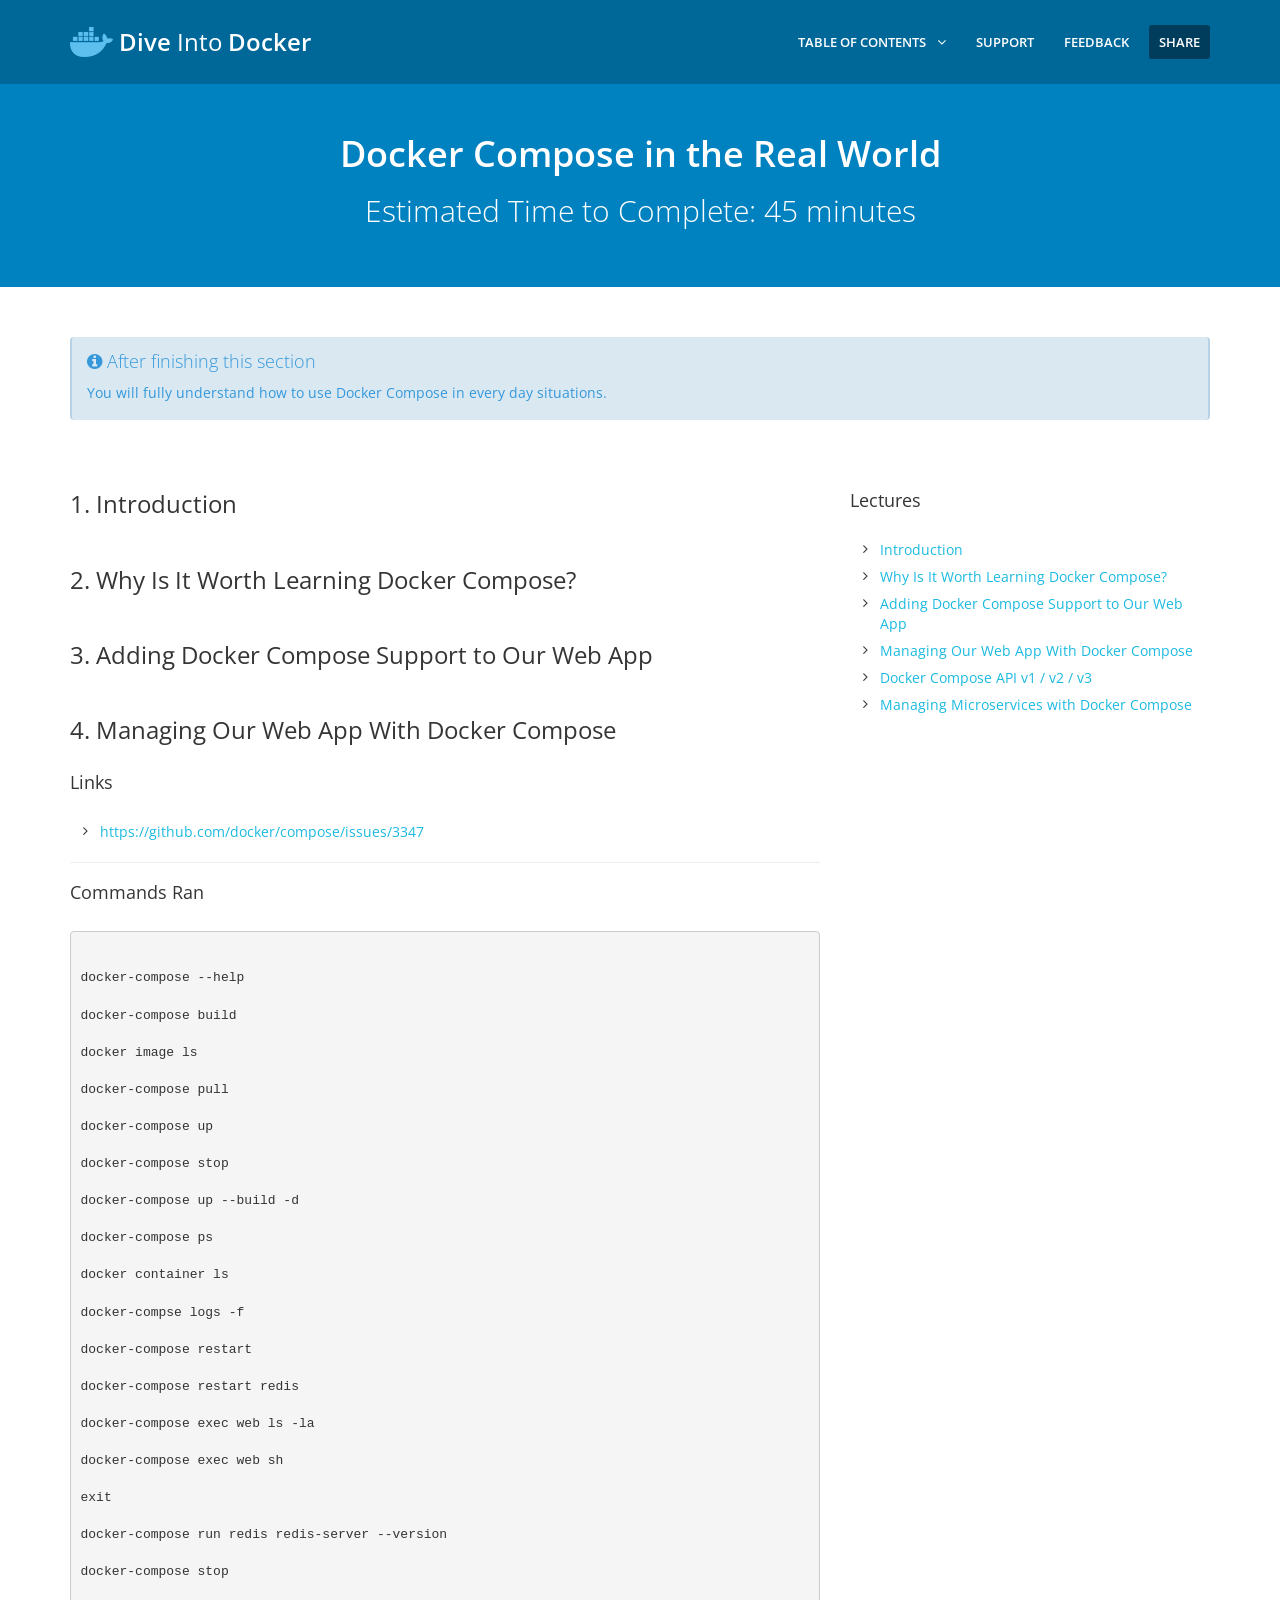
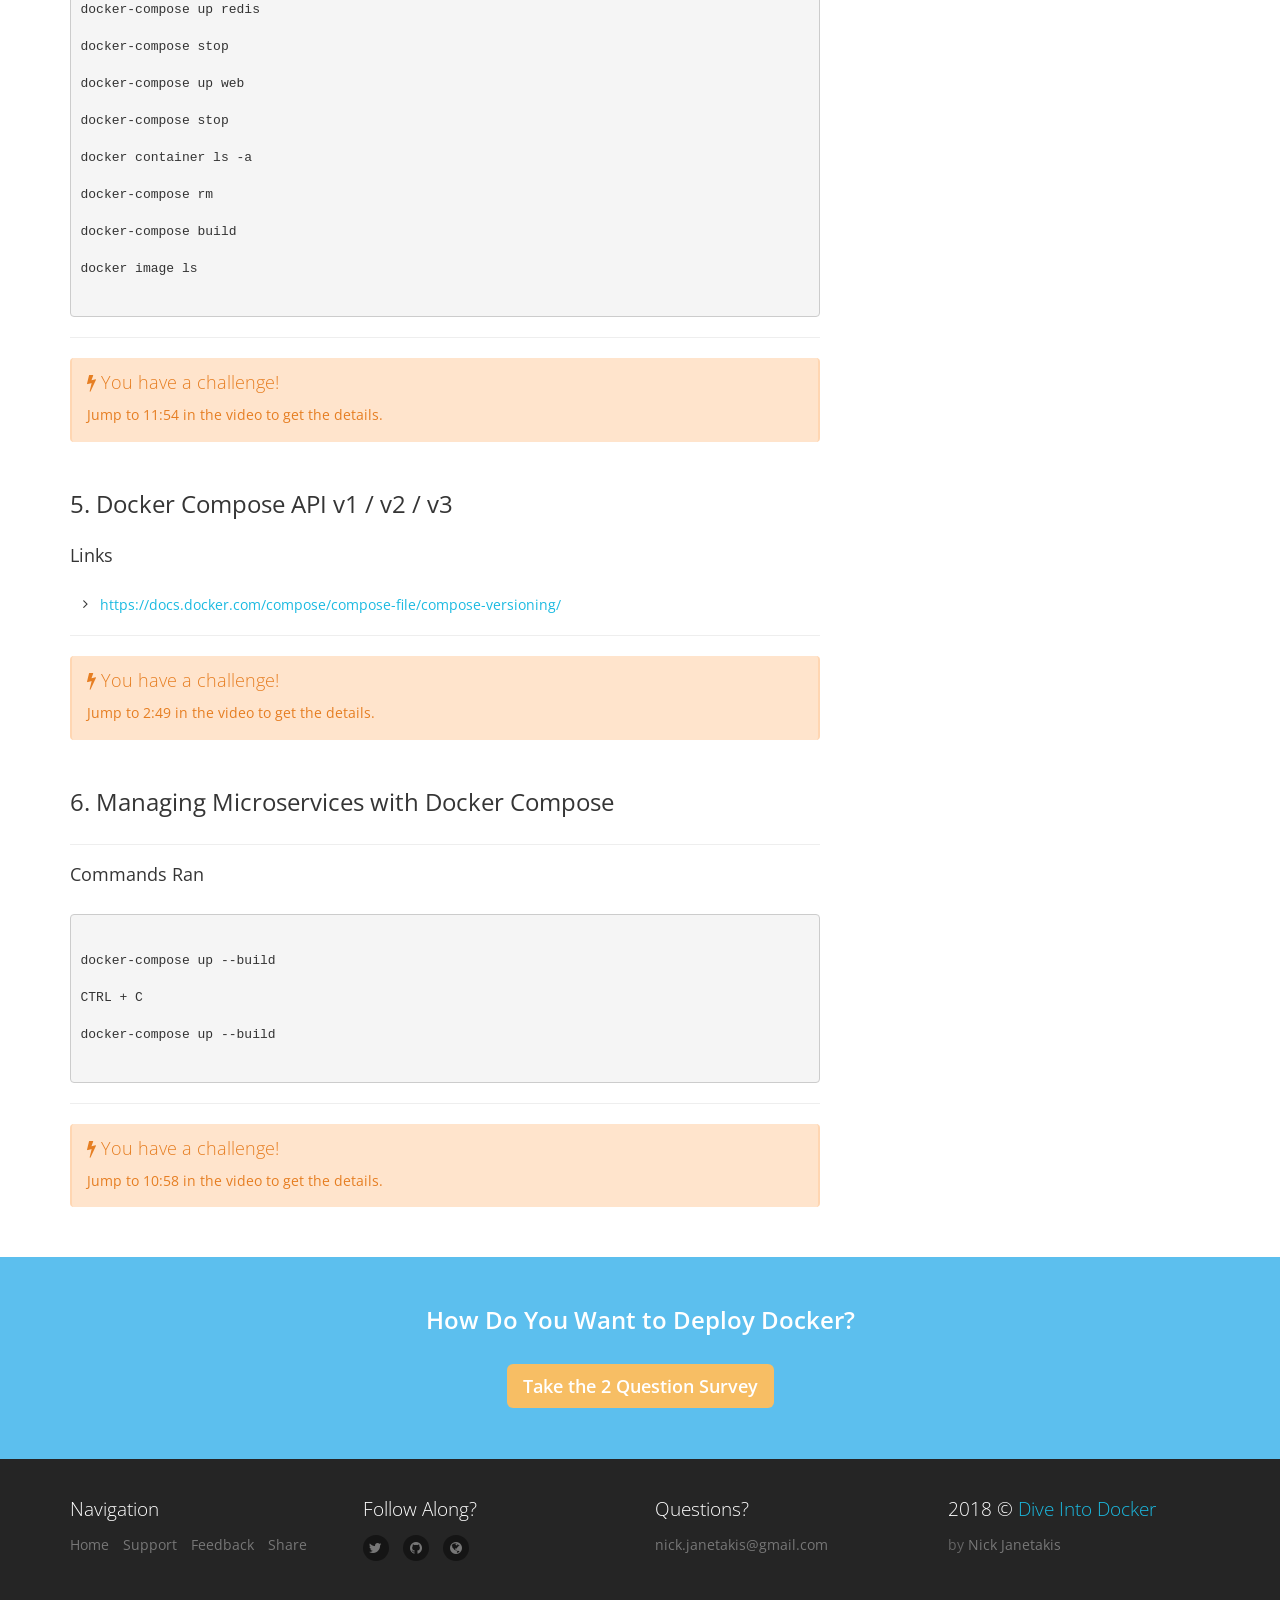
<file: Dive_Into_Docker/notes/toc_7.html>
<!DOCTYPE html>
<!--[if IE 9]>         <html class="no-js lt-ie10" lang="en"> <![endif]-->
<!--[if gt IE 9]><!--> <html class="no-js" lang="en"> <!--<![endif]-->
<head>
  <meta charset="utf-8">

  

  <title>Table of contents &mdash; Dive into Docker</title>

  <meta name="description" content="">
  <meta name="author" content="Nick Janetakis">
  <meta name="robots" content="noindex, nofollow">

  <meta name="viewport" content="width=device-width, initial-scale=1.0, maximum-scale=1.0, user-scalable=no">

  <link rel="icon" href="./favicon.ico" sizes="16x16 32x32" >
  <link rel="shortcut icon" href="./favicon.png">
  <link rel="apple-touch-icon" href="./favicon-57.png" sizes="57x57">
  <link rel="apple-touch-icon" href="./favicon-72.png" sizes="72x72">
  <link rel="apple-touch-icon" href="./favicon-76.png" sizes="76x76">
  <link rel="apple-touch-icon" href="./favicon-114.png" sizes="114x114">
  <link rel="apple-touch-icon" href="./favicon-120.png" sizes="120x120">
  <link rel="apple-touch-icon" href="./favicon-144.png" sizes="144x144">
  <link rel="apple-touch-icon" href="./favicon-152.png" sizes="152x152">
  <link rel="apple-touch-icon" href="./favicon-180.png" sizes="180x180">

  <link rel="stylesheet" href="./assets/css/bootstrap.min.css">
  <link rel="stylesheet" href="./assets/css/plugins.css">
  <link rel="stylesheet" href="./assets/css/main.css">
  <link rel="stylesheet" href="./assets/css/themes.css">

  <script src="./assets/js/vendor/modernizr.min.js"></script>
</head>

<body>
<div id="page-container">
  <header>
    <div class="container">
      <a href="./index.html" class="site-logo">
      <img src="./assets/img/docker-logo.png" width="43" height="35" alt="Dive Into Docker">
      <i class="gi gi-flash"></i> <strong>Dive</strong> Into <strong>Docker</strong>
      </a>
      <nav>
        <a href="javascript:void(0)" class="btn btn-default site-menu-toggle visible-xs visible-sm">
        <i class="fa fa-bars"></i>
        </a>
        <ul class="site-nav">
          <li class="visible-xs visible-sm">
            <a href="javascript:void(0)" class="site-menu-toggle text-center">
              <i class="fa fa-times"></i>
            </a>
          </li>
          <li>
           <a href="javascript:void(0)" class="site-nav-sub"><i class="fa fa-angle-down site-nav-arrow"></i>Table of contents</a>
          <ul>
          
            <li>
              <a href="./toc_1.html">
              1. Is Docker Right For You?
              </a>
            </li>
          
            <li>
              <a href="./toc_2.html">
              2. Preparing for This Course
              </a>
            </li>
          
            <li>
              <a href="./toc_3.html">
              3. Understanding Docker
              </a>
            </li>
          
            <li>
              <a href="./toc_4.html">
              4. Installing Docker
              </a>
            </li>
          
            <li>
              <a href="./toc_5.html">
              5. Discovering Docker
              </a>
            </li>
          
            <li>
              <a href="./toc_6.html">
              6. Docker in the Real World
              </a>
            </li>
          
            <li>
              <a href="./toc_7.html">
              7. Docker Compose in the Real World
              </a>
            </li>
          
            <li>
              <a href="./toc_8.html">
              8. Dockerizing Your Web Applications
              </a>
            </li>
          
            <li>
              <a href="./toc_9.html">
              9. Where to Go Next
              </a>
            </li>
          
          </ul>
          </li>
          <li>
            <a href="./support.html">Support</a>
          </li>
          <li>
            <a href="./feedback.html">Feedback</a>
          </li>
          <li>
            <a href="./share.html" class="active">Share</a>
          </li>
        </ul>
      </nav>
    </div>
  </header>

  
  

  


<section class="site-section site-section-light site-section-top themed-background-dark-default">
  <div class="container text-center">
    <h1 class="animation-slideDown"><strong>Docker Compose in the Real World</strong></h1>
    <h2 class="animation-slideUp">
      Estimated Time to Complete: 45 minutes
    </h2>
  </div>
</section>

<section class="site-content site-section">
  <div class="container">
    <div class="row">
      <div class="col-sm-12">
        <div class="alert alert-info">
          <h4><i class="fa fa-info-circle"></i>
            After finishing this section
          </h4>
          <p>
            You will fully understand how to use Docker Compose in every day situations.
          </p>
        </div> 
      </div>
    </div>
  </div>
</section>

<section class="site-content site-section">
  <div class="container">
    <div class="row">
      <div class="col-sm-8">
        
        <div class="site-block">
          <a name="1"></a>
          <h3 class="site-heading">
          1. Introduction
          </h3>
          
          
          
          
        </div>
        
        <div class="site-block">
          <a name="2"></a>
          <h3 class="site-heading">
          2. Why Is It Worth Learning Docker Compose?
          </h3>
          
          
          
          
        </div>
        
        <div class="site-block">
          <a name="3"></a>
          <h3 class="site-heading">
          3. Adding Docker Compose Support to Our Web App
          </h3>
          
          
          
          
        </div>
        
        <div class="site-block">
          <a name="4"></a>
          <h3 class="site-heading">
          4. Managing Our Web App With Docker Compose
          </h3>
          
          
          <h4 class="site-heading">Links</h4>
          <ul class="fa-ul ul-breath">
          
            <li>
              <i class="fa fa-angle-right fa-li"></i>
              <a href="https://github.com/docker/compose/issues/3347" target="_blank">https://github.com/docker/compose/issues/3347</a>
            </li>
          
          </ul>
          
          
          <hr>
          <h4 class="site-heading">Commands Ran</h4>
          <pre><code>
            
docker-compose --help

docker-compose build

docker image ls

docker-compose pull

docker-compose up

docker-compose stop

docker-compose up --build -d

docker-compose ps

docker container ls

docker-compse logs -f

docker-compose restart

docker-compose restart redis

docker-compose exec web ls -la

docker-compose exec web sh

exit

docker-compose run redis redis-server --version

docker-compose stop

docker-compose up redis

docker-compose stop

docker-compose up web

docker-compose stop

docker container ls -a

docker-compose rm

docker-compose build

docker image ls

          </code></pre>
          
          
          <hr>
          <div class="alert alert-warning">
            <h4><i class="fa fa-bolt"></i>
            You have a challenge!
            </h4>
            <p>Jump to 11:54 in the video to get the details.</p>
          </div> 
          
        </div>
        
        <div class="site-block">
          <a name="5"></a>
          <h3 class="site-heading">
          5. Docker Compose API v1 / v2 / v3
          </h3>
          
          
          <h4 class="site-heading">Links</h4>
          <ul class="fa-ul ul-breath">
          
            <li>
              <i class="fa fa-angle-right fa-li"></i>
              <a href="https://docs.docker.com/compose/compose-file/compose-versioning/" target="_blank">https://docs.docker.com/compose/compose-file/compose-versioning/</a>
            </li>
          
          </ul>
          
          
          
          <hr>
          <div class="alert alert-warning">
            <h4><i class="fa fa-bolt"></i>
            You have a challenge!
            </h4>
            <p>Jump to 2:49 in the video to get the details.</p>
          </div> 
          
        </div>
        
        <div class="site-block">
          <a name="6"></a>
          <h3 class="site-heading">
          6. Managing Microservices with Docker Compose
          </h3>
          
          
          
          <hr>
          <h4 class="site-heading">Commands Ran</h4>
          <pre><code>
            
docker-compose up --build

CTRL + C

docker-compose up --build

          </code></pre>
          
          
          <hr>
          <div class="alert alert-warning">
            <h4><i class="fa fa-bolt"></i>
            You have a challenge!
            </h4>
            <p>Jump to 10:58 in the video to get the details.</p>
          </div> 
          
        </div>
        
      </div>
      <div class="col-sm-4">
        <aside class="sidebar site-block">
          <div class="sidebar-block">
            <h4 class="site-heading">Lectures</h4>
            <ul class="fa-ul ul-breath">
            
              <li>
                <i class="fa fa-angle-right fa-li"></i>
                <a href="#1">Introduction</a>
              </li>
            
              <li>
                <i class="fa fa-angle-right fa-li"></i>
                <a href="#2">Why Is It Worth Learning Docker Compose?</a>
              </li>
            
              <li>
                <i class="fa fa-angle-right fa-li"></i>
                <a href="#3">Adding Docker Compose Support to Our Web App</a>
              </li>
            
              <li>
                <i class="fa fa-angle-right fa-li"></i>
                <a href="#4">Managing Our Web App With Docker Compose</a>
              </li>
            
              <li>
                <i class="fa fa-angle-right fa-li"></i>
                <a href="#5">Docker Compose API v1 / v2 / v3</a>
              </li>
            
              <li>
                <i class="fa fa-angle-right fa-li"></i>
                <a href="#6">Managing Microservices with Docker Compose</a>
              </li>
            
            </ul>
          </div>
        </aside>
      </div>
    </div>
  </div>
</section>


  <section class="site-content site-section site-section-light themed-background-default">
    <div class="container">
      <h3 class="site-heading text-center"><strong>How Do You Want to Deploy Docker?</strong></h3>
      <div class="site-block text-center">
        <a target="_blank" href="https://goo.gl/forms/ah33dzNQsUEBeMq53" class="text-center btn btn-warning btn-lg">
          <strong>Take the 2 Question Survey</strong>
        </a>
      </div>
    </div>
  </section>

  <footer class="site-footer site-section">
    <div class="container">
      <div class="row">
        <div class="col-sm-6 col-md-3">
          <h4 class="footer-heading">Navigation</h4>
          <ul class="footer-nav list-inline">
            <li><a href="./index.html">Home</a></li>
            <li><a href="./support.html">Support</a></li>
            <li><a href="./feedback.html">Feedback</a></li>
            <li><a href="./share.html">Share</a></li>
          </ul>
        </div>
        <div class="col-sm-6 col-md-3">
          <h4 class="footer-heading">Follow Along?</h4>
          <ul class="footer-nav footer-nav-social list-inline">
            <li><a href="https://twitter.com/nickjanetakis" target="_blank"><i class="fa fa-twitter"></i></a></li>
            <li><a href="https://github.com/nickjj" target="_blank"><i class="fa fa-github"></i></a></li>
            <li><a href="https://nickjanetakis.com" target="_blank"><i class="fa fa-globe"></i></a></li>
          </ul>
        </div>

        <div class="col-sm-6 col-md-3">
          <h4 class="footer-heading">Questions?</h4>
          <ul class="footer-nav list-inline">
            <li><a href="mailto:nick.janetakis@gmail.com">nick.janetakis@gmail.com</a></li>
          </ul>
        </div>
        <div class="col-sm-6 col-md-3">
          <h4 class="footer-heading"><span>2018</span> &copy; <a href="https://diveintodocker.com" target="_blank">Dive Into Docker</a></h4>
          <ul class="footer-nav list-inline">
            <li>by <a href="https://nickjanetakis.com" target="_blank">Nick Janetakis</a></li>
          </ul>
        </div>
      </div>
    </div>
  </footer>
</div>

<a href="#" id="to-top"><i class="fa fa-angle-up"></i></a>

<script src="./assets/js/vendor/jquery.min.js"></script>
<script src="./assets/js/vendor/bootstrap.min.js"></script>
<script src="./assets/js/plugins.js"></script>
<script src="./assets/js/app.js"></script>
</body>
</html>
</file>
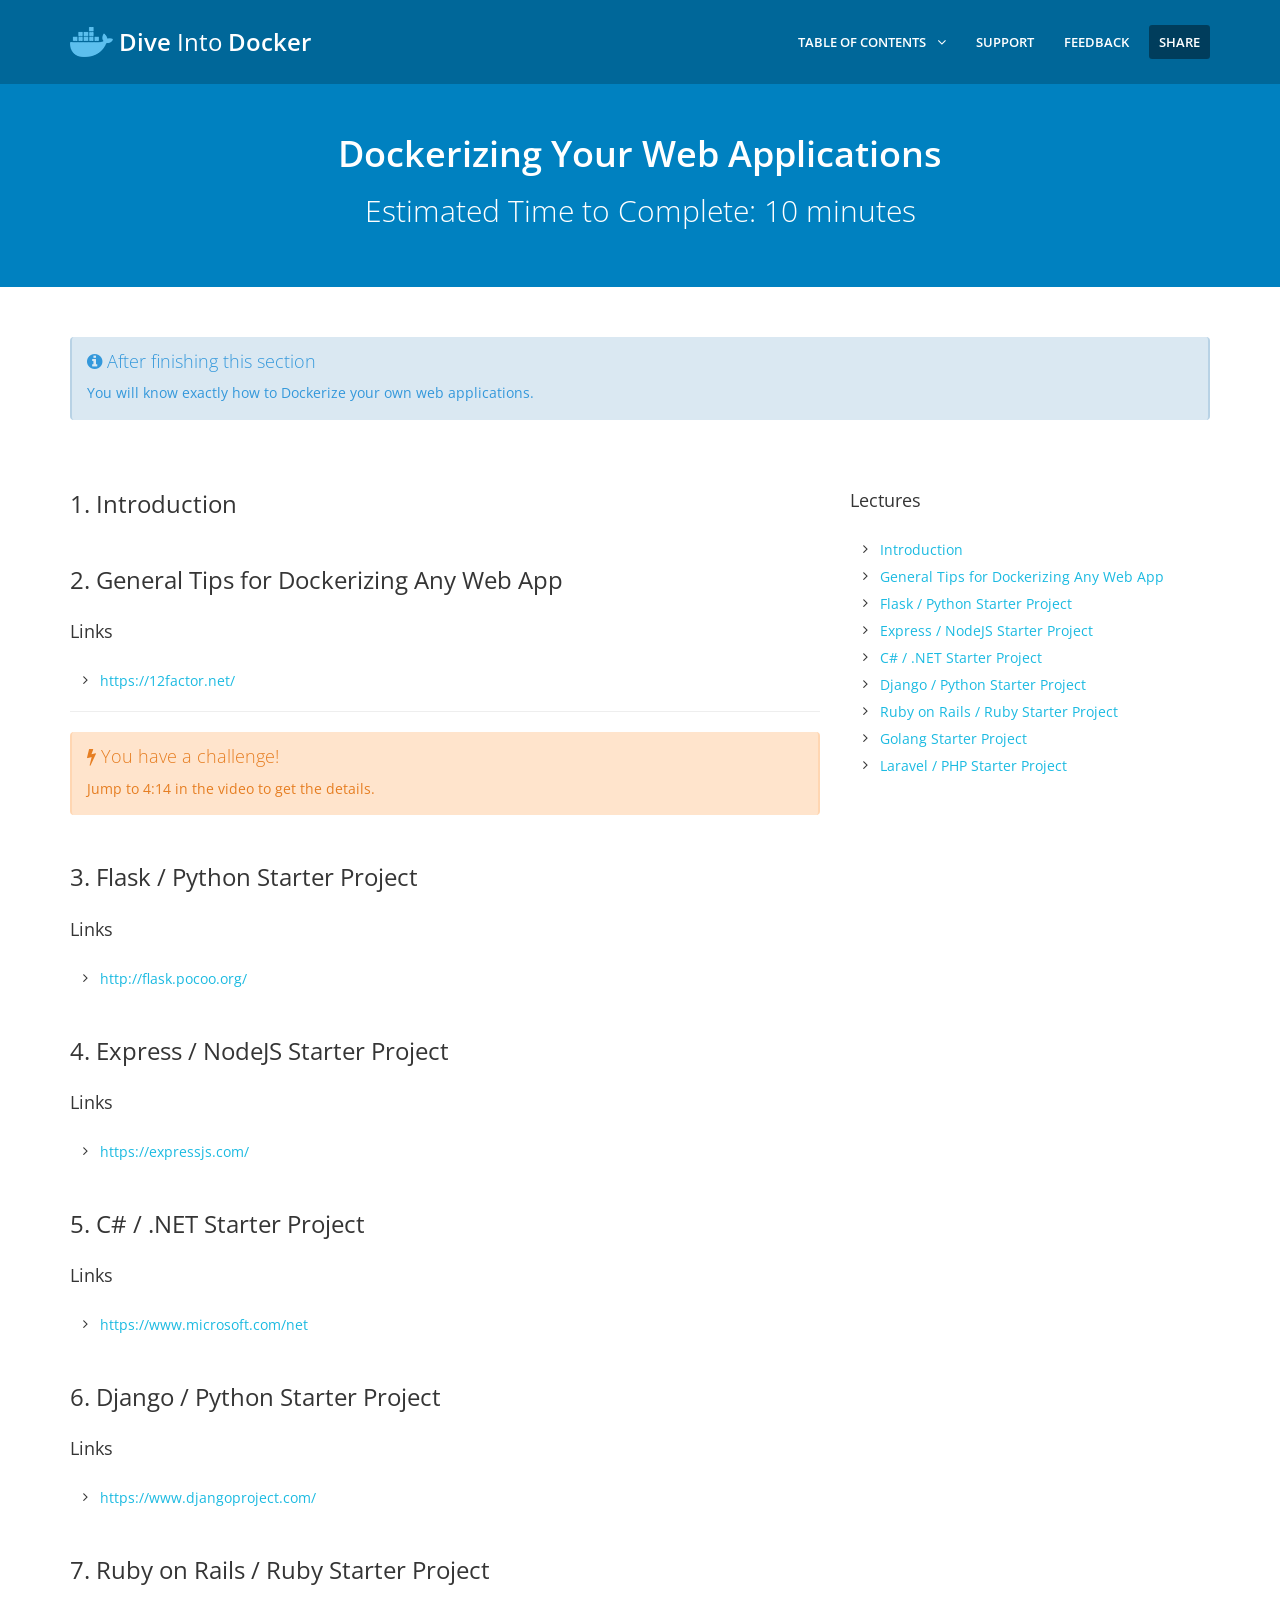
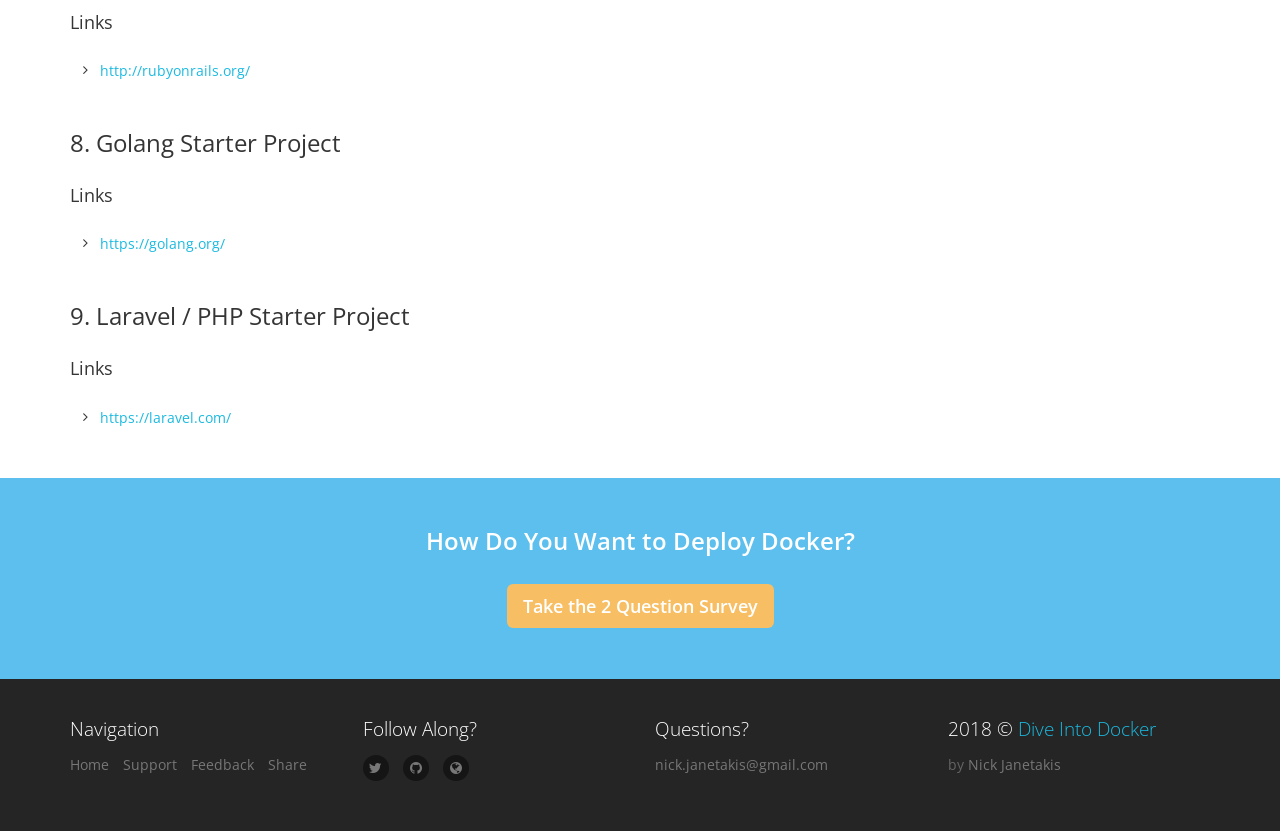
<file: Dive_Into_Docker/notes/toc_8.html>
<!DOCTYPE html>
<!--[if IE 9]>         <html class="no-js lt-ie10" lang="en"> <![endif]-->
<!--[if gt IE 9]><!--> <html class="no-js" lang="en"> <!--<![endif]-->
<head>
  <meta charset="utf-8">

  

  <title>Table of contents &mdash; Dive into Docker</title>

  <meta name="description" content="">
  <meta name="author" content="Nick Janetakis">
  <meta name="robots" content="noindex, nofollow">

  <meta name="viewport" content="width=device-width, initial-scale=1.0, maximum-scale=1.0, user-scalable=no">

  <link rel="icon" href="./favicon.ico" sizes="16x16 32x32" >
  <link rel="shortcut icon" href="./favicon.png">
  <link rel="apple-touch-icon" href="./favicon-57.png" sizes="57x57">
  <link rel="apple-touch-icon" href="./favicon-72.png" sizes="72x72">
  <link rel="apple-touch-icon" href="./favicon-76.png" sizes="76x76">
  <link rel="apple-touch-icon" href="./favicon-114.png" sizes="114x114">
  <link rel="apple-touch-icon" href="./favicon-120.png" sizes="120x120">
  <link rel="apple-touch-icon" href="./favicon-144.png" sizes="144x144">
  <link rel="apple-touch-icon" href="./favicon-152.png" sizes="152x152">
  <link rel="apple-touch-icon" href="./favicon-180.png" sizes="180x180">

  <link rel="stylesheet" href="./assets/css/bootstrap.min.css">
  <link rel="stylesheet" href="./assets/css/plugins.css">
  <link rel="stylesheet" href="./assets/css/main.css">
  <link rel="stylesheet" href="./assets/css/themes.css">

  <script src="./assets/js/vendor/modernizr.min.js"></script>
</head>

<body>
<div id="page-container">
  <header>
    <div class="container">
      <a href="./index.html" class="site-logo">
      <img src="./assets/img/docker-logo.png" width="43" height="35" alt="Dive Into Docker">
      <i class="gi gi-flash"></i> <strong>Dive</strong> Into <strong>Docker</strong>
      </a>
      <nav>
        <a href="javascript:void(0)" class="btn btn-default site-menu-toggle visible-xs visible-sm">
        <i class="fa fa-bars"></i>
        </a>
        <ul class="site-nav">
          <li class="visible-xs visible-sm">
            <a href="javascript:void(0)" class="site-menu-toggle text-center">
              <i class="fa fa-times"></i>
            </a>
          </li>
          <li>
           <a href="javascript:void(0)" class="site-nav-sub"><i class="fa fa-angle-down site-nav-arrow"></i>Table of contents</a>
          <ul>
          
            <li>
              <a href="./toc_1.html">
              1. Is Docker Right For You?
              </a>
            </li>
          
            <li>
              <a href="./toc_2.html">
              2. Preparing for This Course
              </a>
            </li>
          
            <li>
              <a href="./toc_3.html">
              3. Understanding Docker
              </a>
            </li>
          
            <li>
              <a href="./toc_4.html">
              4. Installing Docker
              </a>
            </li>
          
            <li>
              <a href="./toc_5.html">
              5. Discovering Docker
              </a>
            </li>
          
            <li>
              <a href="./toc_6.html">
              6. Docker in the Real World
              </a>
            </li>
          
            <li>
              <a href="./toc_7.html">
              7. Docker Compose in the Real World
              </a>
            </li>
          
            <li>
              <a href="./toc_8.html">
              8. Dockerizing Your Web Applications
              </a>
            </li>
          
            <li>
              <a href="./toc_9.html">
              9. Where to Go Next
              </a>
            </li>
          
          </ul>
          </li>
          <li>
            <a href="./support.html">Support</a>
          </li>
          <li>
            <a href="./feedback.html">Feedback</a>
          </li>
          <li>
            <a href="./share.html" class="active">Share</a>
          </li>
        </ul>
      </nav>
    </div>
  </header>

  
  

  


<section class="site-section site-section-light site-section-top themed-background-dark-default">
  <div class="container text-center">
    <h1 class="animation-slideDown"><strong>Dockerizing Your Web Applications</strong></h1>
    <h2 class="animation-slideUp">
      Estimated Time to Complete: 10 minutes
    </h2>
  </div>
</section>

<section class="site-content site-section">
  <div class="container">
    <div class="row">
      <div class="col-sm-12">
        <div class="alert alert-info">
          <h4><i class="fa fa-info-circle"></i>
            After finishing this section
          </h4>
          <p>
            You will know exactly how to Dockerize your own web applications.
          </p>
        </div> 
      </div>
    </div>
  </div>
</section>

<section class="site-content site-section">
  <div class="container">
    <div class="row">
      <div class="col-sm-8">
        
        <div class="site-block">
          <a name="1"></a>
          <h3 class="site-heading">
          1. Introduction
          </h3>
          
          
          
          
        </div>
        
        <div class="site-block">
          <a name="2"></a>
          <h3 class="site-heading">
          2. General Tips for Dockerizing Any Web App
          </h3>
          
          
          <h4 class="site-heading">Links</h4>
          <ul class="fa-ul ul-breath">
          
            <li>
              <i class="fa fa-angle-right fa-li"></i>
              <a href="https://12factor.net/" target="_blank">https://12factor.net/</a>
            </li>
          
          </ul>
          
          
          
          <hr>
          <div class="alert alert-warning">
            <h4><i class="fa fa-bolt"></i>
            You have a challenge!
            </h4>
            <p>Jump to 4:14 in the video to get the details.</p>
          </div> 
          
        </div>
        
        <div class="site-block">
          <a name="3"></a>
          <h3 class="site-heading">
          3. Flask / Python Starter Project
          </h3>
          
          
          <h4 class="site-heading">Links</h4>
          <ul class="fa-ul ul-breath">
          
            <li>
              <i class="fa fa-angle-right fa-li"></i>
              <a href="http://flask.pocoo.org/" target="_blank">http://flask.pocoo.org/</a>
            </li>
          
          </ul>
          
          
          
        </div>
        
        <div class="site-block">
          <a name="4"></a>
          <h3 class="site-heading">
          4. Express / NodeJS Starter Project
          </h3>
          
          
          <h4 class="site-heading">Links</h4>
          <ul class="fa-ul ul-breath">
          
            <li>
              <i class="fa fa-angle-right fa-li"></i>
              <a href="https://expressjs.com/" target="_blank">https://expressjs.com/</a>
            </li>
          
          </ul>
          
          
          
        </div>
        
        <div class="site-block">
          <a name="5"></a>
          <h3 class="site-heading">
          5. C# / .NET Starter Project
          </h3>
          
          
          <h4 class="site-heading">Links</h4>
          <ul class="fa-ul ul-breath">
          
            <li>
              <i class="fa fa-angle-right fa-li"></i>
              <a href="https://www.microsoft.com/net" target="_blank">https://www.microsoft.com/net</a>
            </li>
          
          </ul>
          
          
          
        </div>
        
        <div class="site-block">
          <a name="6"></a>
          <h3 class="site-heading">
          6. Django / Python Starter Project
          </h3>
          
          
          <h4 class="site-heading">Links</h4>
          <ul class="fa-ul ul-breath">
          
            <li>
              <i class="fa fa-angle-right fa-li"></i>
              <a href="https://www.djangoproject.com/" target="_blank">https://www.djangoproject.com/</a>
            </li>
          
          </ul>
          
          
          
        </div>
        
        <div class="site-block">
          <a name="7"></a>
          <h3 class="site-heading">
          7. Ruby on Rails / Ruby Starter Project
          </h3>
          
          
          <h4 class="site-heading">Links</h4>
          <ul class="fa-ul ul-breath">
          
            <li>
              <i class="fa fa-angle-right fa-li"></i>
              <a href="http://rubyonrails.org/" target="_blank">http://rubyonrails.org/</a>
            </li>
          
          </ul>
          
          
          
        </div>
        
        <div class="site-block">
          <a name="8"></a>
          <h3 class="site-heading">
          8. Golang Starter Project
          </h3>
          
          
          <h4 class="site-heading">Links</h4>
          <ul class="fa-ul ul-breath">
          
            <li>
              <i class="fa fa-angle-right fa-li"></i>
              <a href="https://golang.org/" target="_blank">https://golang.org/</a>
            </li>
          
          </ul>
          
          
          
        </div>
        
        <div class="site-block">
          <a name="9"></a>
          <h3 class="site-heading">
          9. Laravel / PHP Starter Project
          </h3>
          
          
          <h4 class="site-heading">Links</h4>
          <ul class="fa-ul ul-breath">
          
            <li>
              <i class="fa fa-angle-right fa-li"></i>
              <a href="https://laravel.com/" target="_blank">https://laravel.com/</a>
            </li>
          
          </ul>
          
          
          
        </div>
        
      </div>
      <div class="col-sm-4">
        <aside class="sidebar site-block">
          <div class="sidebar-block">
            <h4 class="site-heading">Lectures</h4>
            <ul class="fa-ul ul-breath">
            
              <li>
                <i class="fa fa-angle-right fa-li"></i>
                <a href="#1">Introduction</a>
              </li>
            
              <li>
                <i class="fa fa-angle-right fa-li"></i>
                <a href="#2">General Tips for Dockerizing Any Web App</a>
              </li>
            
              <li>
                <i class="fa fa-angle-right fa-li"></i>
                <a href="#3">Flask / Python Starter Project</a>
              </li>
            
              <li>
                <i class="fa fa-angle-right fa-li"></i>
                <a href="#4">Express / NodeJS Starter Project</a>
              </li>
            
              <li>
                <i class="fa fa-angle-right fa-li"></i>
                <a href="#5">C# / .NET Starter Project</a>
              </li>
            
              <li>
                <i class="fa fa-angle-right fa-li"></i>
                <a href="#6">Django / Python Starter Project</a>
              </li>
            
              <li>
                <i class="fa fa-angle-right fa-li"></i>
                <a href="#7">Ruby on Rails / Ruby Starter Project</a>
              </li>
            
              <li>
                <i class="fa fa-angle-right fa-li"></i>
                <a href="#8">Golang Starter Project</a>
              </li>
            
              <li>
                <i class="fa fa-angle-right fa-li"></i>
                <a href="#9">Laravel / PHP Starter Project</a>
              </li>
            
            </ul>
          </div>
        </aside>
      </div>
    </div>
  </div>
</section>


  <section class="site-content site-section site-section-light themed-background-default">
    <div class="container">
      <h3 class="site-heading text-center"><strong>How Do You Want to Deploy Docker?</strong></h3>
      <div class="site-block text-center">
        <a target="_blank" href="https://goo.gl/forms/ah33dzNQsUEBeMq53" class="text-center btn btn-warning btn-lg">
          <strong>Take the 2 Question Survey</strong>
        </a>
      </div>
    </div>
  </section>

  <footer class="site-footer site-section">
    <div class="container">
      <div class="row">
        <div class="col-sm-6 col-md-3">
          <h4 class="footer-heading">Navigation</h4>
          <ul class="footer-nav list-inline">
            <li><a href="./index.html">Home</a></li>
            <li><a href="./support.html">Support</a></li>
            <li><a href="./feedback.html">Feedback</a></li>
            <li><a href="./share.html">Share</a></li>
          </ul>
        </div>
        <div class="col-sm-6 col-md-3">
          <h4 class="footer-heading">Follow Along?</h4>
          <ul class="footer-nav footer-nav-social list-inline">
            <li><a href="https://twitter.com/nickjanetakis" target="_blank"><i class="fa fa-twitter"></i></a></li>
            <li><a href="https://github.com/nickjj" target="_blank"><i class="fa fa-github"></i></a></li>
            <li><a href="https://nickjanetakis.com" target="_blank"><i class="fa fa-globe"></i></a></li>
          </ul>
        </div>

        <div class="col-sm-6 col-md-3">
          <h4 class="footer-heading">Questions?</h4>
          <ul class="footer-nav list-inline">
            <li><a href="mailto:nick.janetakis@gmail.com">nick.janetakis@gmail.com</a></li>
          </ul>
        </div>
        <div class="col-sm-6 col-md-3">
          <h4 class="footer-heading"><span>2018</span> &copy; <a href="https://diveintodocker.com" target="_blank">Dive Into Docker</a></h4>
          <ul class="footer-nav list-inline">
            <li>by <a href="https://nickjanetakis.com" target="_blank">Nick Janetakis</a></li>
          </ul>
        </div>
      </div>
    </div>
  </footer>
</div>

<a href="#" id="to-top"><i class="fa fa-angle-up"></i></a>

<script src="./assets/js/vendor/jquery.min.js"></script>
<script src="./assets/js/vendor/bootstrap.min.js"></script>
<script src="./assets/js/plugins.js"></script>
<script src="./assets/js/app.js"></script>
</body>
</html>
</file>
<file: Dive_Into_Docker/notes/assets/css/plugins.css>
/*
 *  Document   : plugins.css
 *  Author     : Various
 *  Description: Stylesheet of various plugins in one file for consistency.
 *
 *  Includes (with shortcode):
 *      (#01fas) Font Awesome
 *      (#02gps) Glyphicons PRO
 *      (#03cas) CSS3 ANIMATION CHEAT SHEET
 *      (#04mps) Magnific Popup
 */

/*
=================================================================
(#01fas)  Font Awesome 4.7.0 by @davegandy - http://fontawesome.io - @fontawesome

License - http://fontawesome.io/license (Font: SIL OFL 1.1, CSS: MIT License)
=================================================================
*/
@font-face{font-family:'FontAwesome';src:url('fonts/fontawesome/fontawesome-webfont.eot?v=4.7.0');src:url('fonts/fontawesome/fontawesome-webfont.eot?#iefix&v=4.7.0') format('embedded-opentype'),url('fonts/fontawesome/fontawesome-webfont.woff2?v=4.7.0') format('woff2'),url('fonts/fontawesome/fontawesome-webfont.woff?v=4.7.0') format('woff'),url('fonts/fontawesome/fontawesome-webfont.ttf?v=4.7.0') format('truetype'),url('fonts/fontawesome/fontawesome-webfont.svg?v=4.7.0#fontawesomeregular') format('svg');font-weight:normal;font-style:normal}.fa{display:inline-block;font:normal normal normal 14px/1 FontAwesome;font-size:inherit;text-rendering:auto;-webkit-font-smoothing:antialiased;-moz-osx-font-smoothing:grayscale}.fa-lg{font-size:1.33333333em;line-height:.75em;vertical-align:-15%}.fa-2x{font-size:2em}.fa-3x{font-size:3em}.fa-4x{font-size:4em}.fa-5x{font-size:5em}.fa-fw{width:1.28571429em;text-align:center}.fa-ul{padding-left:0;margin-left:2.14285714em;list-style-type:none}.fa-ul>li{position:relative}.fa-li{position:absolute;left:-2.14285714em;width:2.14285714em;top:.14285714em;text-align:center}.fa-li.fa-lg{left:-1.85714286em}.fa-border{padding:.2em .25em .15em;border:solid .08em #eee;border-radius:.1em}.fa-pull-left{float:left}.fa-pull-right{float:right}.fa.fa-pull-left{margin-right:.3em}.fa.fa-pull-right{margin-left:.3em}.pull-right{float:right}.pull-left{float:left}.fa.pull-left{margin-right:.3em}.fa.pull-right{margin-left:.3em}.fa-spin{-webkit-animation:fa-spin 2s infinite linear;animation:fa-spin 2s infinite linear}.fa-pulse{-webkit-animation:fa-spin 1s infinite steps(8);animation:fa-spin 1s infinite steps(8)}@-webkit-keyframes fa-spin{0%{-webkit-transform:rotate(0deg);transform:rotate(0deg)}100%{-webkit-transform:rotate(359deg);transform:rotate(359deg)}}@keyframes fa-spin{0%{-webkit-transform:rotate(0deg);transform:rotate(0deg)}100%{-webkit-transform:rotate(359deg);transform:rotate(359deg)}}.fa-rotate-90{-ms-filter:"progid:DXImageTransform.Microsoft.BasicImage(rotation=1)";-webkit-transform:rotate(90deg);-ms-transform:rotate(90deg);transform:rotate(90deg)}.fa-rotate-180{-ms-filter:"progid:DXImageTransform.Microsoft.BasicImage(rotation=2)";-webkit-transform:rotate(180deg);-ms-transform:rotate(180deg);transform:rotate(180deg)}.fa-rotate-270{-ms-filter:"progid:DXImageTransform.Microsoft.BasicImage(rotation=3)";-webkit-transform:rotate(270deg);-ms-transform:rotate(270deg);transform:rotate(270deg)}.fa-flip-horizontal{-ms-filter:"progid:DXImageTransform.Microsoft.BasicImage(rotation=0, mirror=1)";-webkit-transform:scale(-1, 1);-ms-transform:scale(-1, 1);transform:scale(-1, 1)}.fa-flip-vertical{-ms-filter:"progid:DXImageTransform.Microsoft.BasicImage(rotation=2, mirror=1)";-webkit-transform:scale(1, -1);-ms-transform:scale(1, -1);transform:scale(1, -1)}:root .fa-rotate-90,:root .fa-rotate-180,:root .fa-rotate-270,:root .fa-flip-horizontal,:root .fa-flip-vertical{filter:none}.fa-stack{position:relative;display:inline-block;width:2em;height:2em;line-height:2em;vertical-align:middle}.fa-stack-1x,.fa-stack-2x{position:absolute;left:0;width:100%;text-align:center}.fa-stack-1x{line-height:inherit}.fa-stack-2x{font-size:2em}.fa-inverse{color:#fff}.fa-glass:before{content:"\f000"}.fa-music:before{content:"\f001"}.fa-search:before{content:"\f002"}.fa-envelope-o:before{content:"\f003"}.fa-heart:before{content:"\f004"}.fa-star:before{content:"\f005"}.fa-star-o:before{content:"\f006"}.fa-user:before{content:"\f007"}.fa-film:before{content:"\f008"}.fa-th-large:before{content:"\f009"}.fa-th:before{content:"\f00a"}.fa-th-list:before{content:"\f00b"}.fa-check:before{content:"\f00c"}.fa-remove:before,.fa-close:before,.fa-times:before{content:"\f00d"}.fa-search-plus:before{content:"\f00e"}.fa-search-minus:before{content:"\f010"}.fa-power-off:before{content:"\f011"}.fa-signal:before{content:"\f012"}.fa-gear:before,.fa-cog:before{content:"\f013"}.fa-trash-o:before{content:"\f014"}.fa-home:before{content:"\f015"}.fa-file-o:before{content:"\f016"}.fa-clock-o:before{content:"\f017"}.fa-road:before{content:"\f018"}.fa-download:before{content:"\f019"}.fa-arrow-circle-o-down:before{content:"\f01a"}.fa-arrow-circle-o-up:before{content:"\f01b"}.fa-inbox:before{content:"\f01c"}.fa-play-circle-o:before{content:"\f01d"}.fa-rotate-right:before,.fa-repeat:before{content:"\f01e"}.fa-refresh:before{content:"\f021"}.fa-list-alt:before{content:"\f022"}.fa-lock:before{content:"\f023"}.fa-flag:before{content:"\f024"}.fa-headphones:before{content:"\f025"}.fa-volume-off:before{content:"\f026"}.fa-volume-down:before{content:"\f027"}.fa-volume-up:before{content:"\f028"}.fa-qrcode:before{content:"\f029"}.fa-barcode:before{content:"\f02a"}.fa-tag:before{content:"\f02b"}.fa-tags:before{content:"\f02c"}.fa-book:before{content:"\f02d"}.fa-bookmark:before{content:"\f02e"}.fa-print:before{content:"\f02f"}.fa-camera:before{content:"\f030"}.fa-font:before{content:"\f031"}.fa-bold:before{content:"\f032"}.fa-italic:before{content:"\f033"}.fa-text-height:before{content:"\f034"}.fa-text-width:before{content:"\f035"}.fa-align-left:before{content:"\f036"}.fa-align-center:before{content:"\f037"}.fa-align-right:before{content:"\f038"}.fa-align-justify:before{content:"\f039"}.fa-list:before{content:"\f03a"}.fa-dedent:before,.fa-outdent:before{content:"\f03b"}.fa-indent:before{content:"\f03c"}.fa-video-camera:before{content:"\f03d"}.fa-photo:before,.fa-image:before,.fa-picture-o:before{content:"\f03e"}.fa-pencil:before{content:"\f040"}.fa-map-marker:before{content:"\f041"}.fa-adjust:before{content:"\f042"}.fa-tint:before{content:"\f043"}.fa-edit:before,.fa-pencil-square-o:before{content:"\f044"}.fa-share-square-o:before{content:"\f045"}.fa-check-square-o:before{content:"\f046"}.fa-arrows:before{content:"\f047"}.fa-step-backward:before{content:"\f048"}.fa-fast-backward:before{content:"\f049"}.fa-backward:before{content:"\f04a"}.fa-play:before{content:"\f04b"}.fa-pause:before{content:"\f04c"}.fa-stop:before{content:"\f04d"}.fa-forward:before{content:"\f04e"}.fa-fast-forward:before{content:"\f050"}.fa-step-forward:before{content:"\f051"}.fa-eject:before{content:"\f052"}.fa-chevron-left:before{content:"\f053"}.fa-chevron-right:before{content:"\f054"}.fa-plus-circle:before{content:"\f055"}.fa-minus-circle:before{content:"\f056"}.fa-times-circle:before{content:"\f057"}.fa-check-circle:before{content:"\f058"}.fa-question-circle:before{content:"\f059"}.fa-info-circle:before{content:"\f05a"}.fa-crosshairs:before{content:"\f05b"}.fa-times-circle-o:before{content:"\f05c"}.fa-check-circle-o:before{content:"\f05d"}.fa-ban:before{content:"\f05e"}.fa-arrow-left:before{content:"\f060"}.fa-arrow-right:before{content:"\f061"}.fa-arrow-up:before{content:"\f062"}.fa-arrow-down:before{content:"\f063"}.fa-mail-forward:before,.fa-share:before{content:"\f064"}.fa-expand:before{content:"\f065"}.fa-compress:before{content:"\f066"}.fa-plus:before{content:"\f067"}.fa-minus:before{content:"\f068"}.fa-asterisk:before{content:"\f069"}.fa-exclamation-circle:before{content:"\f06a"}.fa-gift:before{content:"\f06b"}.fa-leaf:before{content:"\f06c"}.fa-fire:before{content:"\f06d"}.fa-eye:before{content:"\f06e"}.fa-eye-slash:before{content:"\f070"}.fa-warning:before,.fa-exclamation-triangle:before{content:"\f071"}.fa-plane:before{content:"\f072"}.fa-calendar:before{content:"\f073"}.fa-random:before{content:"\f074"}.fa-comment:before{content:"\f075"}.fa-magnet:before{content:"\f076"}.fa-chevron-up:before{content:"\f077"}.fa-chevron-down:before{content:"\f078"}.fa-retweet:before{content:"\f079"}.fa-shopping-cart:before{content:"\f07a"}.fa-folder:before{content:"\f07b"}.fa-folder-open:before{content:"\f07c"}.fa-arrows-v:before{content:"\f07d"}.fa-arrows-h:before{content:"\f07e"}.fa-bar-chart-o:before,.fa-bar-chart:before{content:"\f080"}.fa-twitter-square:before{content:"\f081"}.fa-facebook-square:before{content:"\f082"}.fa-camera-retro:before{content:"\f083"}.fa-key:before{content:"\f084"}.fa-gears:before,.fa-cogs:before{content:"\f085"}.fa-comments:before{content:"\f086"}.fa-thumbs-o-up:before{content:"\f087"}.fa-thumbs-o-down:before{content:"\f088"}.fa-star-half:before{content:"\f089"}.fa-heart-o:before{content:"\f08a"}.fa-sign-out:before{content:"\f08b"}.fa-linkedin-square:before{content:"\f08c"}.fa-thumb-tack:before{content:"\f08d"}.fa-external-link:before{content:"\f08e"}.fa-sign-in:before{content:"\f090"}.fa-trophy:before{content:"\f091"}.fa-github-square:before{content:"\f092"}.fa-upload:before{content:"\f093"}.fa-lemon-o:before{content:"\f094"}.fa-phone:before{content:"\f095"}.fa-square-o:before{content:"\f096"}.fa-bookmark-o:before{content:"\f097"}.fa-phone-square:before{content:"\f098"}.fa-twitter:before{content:"\f099"}.fa-facebook-f:before,.fa-facebook:before{content:"\f09a"}.fa-github:before{content:"\f09b"}.fa-unlock:before{content:"\f09c"}.fa-credit-card:before{content:"\f09d"}.fa-feed:before,.fa-rss:before{content:"\f09e"}.fa-hdd-o:before{content:"\f0a0"}.fa-bullhorn:before{content:"\f0a1"}.fa-bell:before{content:"\f0f3"}.fa-certificate:before{content:"\f0a3"}.fa-hand-o-right:before{content:"\f0a4"}.fa-hand-o-left:before{content:"\f0a5"}.fa-hand-o-up:before{content:"\f0a6"}.fa-hand-o-down:before{content:"\f0a7"}.fa-arrow-circle-left:before{content:"\f0a8"}.fa-arrow-circle-right:before{content:"\f0a9"}.fa-arrow-circle-up:before{content:"\f0aa"}.fa-arrow-circle-down:before{content:"\f0ab"}.fa-globe:before{content:"\f0ac"}.fa-wrench:before{content:"\f0ad"}.fa-tasks:before{content:"\f0ae"}.fa-filter:before{content:"\f0b0"}.fa-briefcase:before{content:"\f0b1"}.fa-arrows-alt:before{content:"\f0b2"}.fa-group:before,.fa-users:before{content:"\f0c0"}.fa-chain:before,.fa-link:before{content:"\f0c1"}.fa-cloud:before{content:"\f0c2"}.fa-flask:before{content:"\f0c3"}.fa-cut:before,.fa-scissors:before{content:"\f0c4"}.fa-copy:before,.fa-files-o:before{content:"\f0c5"}.fa-paperclip:before{content:"\f0c6"}.fa-save:before,.fa-floppy-o:before{content:"\f0c7"}.fa-square:before{content:"\f0c8"}.fa-navicon:before,.fa-reorder:before,.fa-bars:before{content:"\f0c9"}.fa-list-ul:before{content:"\f0ca"}.fa-list-ol:before{content:"\f0cb"}.fa-strikethrough:before{content:"\f0cc"}.fa-underline:before{content:"\f0cd"}.fa-table:before{content:"\f0ce"}.fa-magic:before{content:"\f0d0"}.fa-truck:before{content:"\f0d1"}.fa-pinterest:before{content:"\f0d2"}.fa-pinterest-square:before{content:"\f0d3"}.fa-google-plus-square:before{content:"\f0d4"}.fa-google-plus:before{content:"\f0d5"}.fa-money:before{content:"\f0d6"}.fa-caret-down:before{content:"\f0d7"}.fa-caret-up:before{content:"\f0d8"}.fa-caret-left:before{content:"\f0d9"}.fa-caret-right:before{content:"\f0da"}.fa-columns:before{content:"\f0db"}.fa-unsorted:before,.fa-sort:before{content:"\f0dc"}.fa-sort-down:before,.fa-sort-desc:before{content:"\f0dd"}.fa-sort-up:before,.fa-sort-asc:before{content:"\f0de"}.fa-envelope:before{content:"\f0e0"}.fa-linkedin:before{content:"\f0e1"}.fa-rotate-left:before,.fa-undo:before{content:"\f0e2"}.fa-legal:before,.fa-gavel:before{content:"\f0e3"}.fa-dashboard:before,.fa-tachometer:before{content:"\f0e4"}.fa-comment-o:before{content:"\f0e5"}.fa-comments-o:before{content:"\f0e6"}.fa-flash:before,.fa-bolt:before{content:"\f0e7"}.fa-sitemap:before{content:"\f0e8"}.fa-umbrella:before{content:"\f0e9"}.fa-paste:before,.fa-clipboard:before{content:"\f0ea"}.fa-lightbulb-o:before{content:"\f0eb"}.fa-exchange:before{content:"\f0ec"}.fa-cloud-download:before{content:"\f0ed"}.fa-cloud-upload:before{content:"\f0ee"}.fa-user-md:before{content:"\f0f0"}.fa-stethoscope:before{content:"\f0f1"}.fa-suitcase:before{content:"\f0f2"}.fa-bell-o:before{content:"\f0a2"}.fa-coffee:before{content:"\f0f4"}.fa-cutlery:before{content:"\f0f5"}.fa-file-text-o:before{content:"\f0f6"}.fa-building-o:before{content:"\f0f7"}.fa-hospital-o:before{content:"\f0f8"}.fa-ambulance:before{content:"\f0f9"}.fa-medkit:before{content:"\f0fa"}.fa-fighter-jet:before{content:"\f0fb"}.fa-beer:before{content:"\f0fc"}.fa-h-square:before{content:"\f0fd"}.fa-plus-square:before{content:"\f0fe"}.fa-angle-double-left:before{content:"\f100"}.fa-angle-double-right:before{content:"\f101"}.fa-angle-double-up:before{content:"\f102"}.fa-angle-double-down:before{content:"\f103"}.fa-angle-left:before{content:"\f104"}.fa-angle-right:before{content:"\f105"}.fa-angle-up:before{content:"\f106"}.fa-angle-down:before{content:"\f107"}.fa-desktop:before{content:"\f108"}.fa-laptop:before{content:"\f109"}.fa-tablet:before{content:"\f10a"}.fa-mobile-phone:before,.fa-mobile:before{content:"\f10b"}.fa-circle-o:before{content:"\f10c"}.fa-quote-left:before{content:"\f10d"}.fa-quote-right:before{content:"\f10e"}.fa-spinner:before{content:"\f110"}.fa-circle:before{content:"\f111"}.fa-mail-reply:before,.fa-reply:before{content:"\f112"}.fa-github-alt:before{content:"\f113"}.fa-folder-o:before{content:"\f114"}.fa-folder-open-o:before{content:"\f115"}.fa-smile-o:before{content:"\f118"}.fa-frown-o:before{content:"\f119"}.fa-meh-o:before{content:"\f11a"}.fa-gamepad:before{content:"\f11b"}.fa-keyboard-o:before{content:"\f11c"}.fa-flag-o:before{content:"\f11d"}.fa-flag-checkered:before{content:"\f11e"}.fa-terminal:before{content:"\f120"}.fa-code:before{content:"\f121"}.fa-mail-reply-all:before,.fa-reply-all:before{content:"\f122"}.fa-star-half-empty:before,.fa-star-half-full:before,.fa-star-half-o:before{content:"\f123"}.fa-location-arrow:before{content:"\f124"}.fa-crop:before{content:"\f125"}.fa-code-fork:before{content:"\f126"}.fa-unlink:before,.fa-chain-broken:before{content:"\f127"}.fa-question:before{content:"\f128"}.fa-info:before{content:"\f129"}.fa-exclamation:before{content:"\f12a"}.fa-superscript:before{content:"\f12b"}.fa-subscript:before{content:"\f12c"}.fa-eraser:before{content:"\f12d"}.fa-puzzle-piece:before{content:"\f12e"}.fa-microphone:before{content:"\f130"}.fa-microphone-slash:before{content:"\f131"}.fa-shield:before{content:"\f132"}.fa-calendar-o:before{content:"\f133"}.fa-fire-extinguisher:before{content:"\f134"}.fa-rocket:before{content:"\f135"}.fa-maxcdn:before{content:"\f136"}.fa-chevron-circle-left:before{content:"\f137"}.fa-chevron-circle-right:before{content:"\f138"}.fa-chevron-circle-up:before{content:"\f139"}.fa-chevron-circle-down:before{content:"\f13a"}.fa-html5:before{content:"\f13b"}.fa-css3:before{content:"\f13c"}.fa-anchor:before{content:"\f13d"}.fa-unlock-alt:before{content:"\f13e"}.fa-bullseye:before{content:"\f140"}.fa-ellipsis-h:before{content:"\f141"}.fa-ellipsis-v:before{content:"\f142"}.fa-rss-square:before{content:"\f143"}.fa-play-circle:before{content:"\f144"}.fa-ticket:before{content:"\f145"}.fa-minus-square:before{content:"\f146"}.fa-minus-square-o:before{content:"\f147"}.fa-level-up:before{content:"\f148"}.fa-level-down:before{content:"\f149"}.fa-check-square:before{content:"\f14a"}.fa-pencil-square:before{content:"\f14b"}.fa-external-link-square:before{content:"\f14c"}.fa-share-square:before{content:"\f14d"}.fa-compass:before{content:"\f14e"}.fa-toggle-down:before,.fa-caret-square-o-down:before{content:"\f150"}.fa-toggle-up:before,.fa-caret-square-o-up:before{content:"\f151"}.fa-toggle-right:before,.fa-caret-square-o-right:before{content:"\f152"}.fa-euro:before,.fa-eur:before{content:"\f153"}.fa-gbp:before{content:"\f154"}.fa-dollar:before,.fa-usd:before{content:"\f155"}.fa-rupee:before,.fa-inr:before{content:"\f156"}.fa-cny:before,.fa-rmb:before,.fa-yen:before,.fa-jpy:before{content:"\f157"}.fa-ruble:before,.fa-rouble:before,.fa-rub:before{content:"\f158"}.fa-won:before,.fa-krw:before{content:"\f159"}.fa-bitcoin:before,.fa-btc:before{content:"\f15a"}.fa-file:before{content:"\f15b"}.fa-file-text:before{content:"\f15c"}.fa-sort-alpha-asc:before{content:"\f15d"}.fa-sort-alpha-desc:before{content:"\f15e"}.fa-sort-amount-asc:before{content:"\f160"}.fa-sort-amount-desc:before{content:"\f161"}.fa-sort-numeric-asc:before{content:"\f162"}.fa-sort-numeric-desc:before{content:"\f163"}.fa-thumbs-up:before{content:"\f164"}.fa-thumbs-down:before{content:"\f165"}.fa-youtube-square:before{content:"\f166"}.fa-youtube:before{content:"\f167"}.fa-xing:before{content:"\f168"}.fa-xing-square:before{content:"\f169"}.fa-youtube-play:before{content:"\f16a"}.fa-dropbox:before{content:"\f16b"}.fa-stack-overflow:before{content:"\f16c"}.fa-instagram:before{content:"\f16d"}.fa-flickr:before{content:"\f16e"}.fa-adn:before{content:"\f170"}.fa-bitbucket:before{content:"\f171"}.fa-bitbucket-square:before{content:"\f172"}.fa-tumblr:before{content:"\f173"}.fa-tumblr-square:before{content:"\f174"}.fa-long-arrow-down:before{content:"\f175"}.fa-long-arrow-up:before{content:"\f176"}.fa-long-arrow-left:before{content:"\f177"}.fa-long-arrow-right:before{content:"\f178"}.fa-apple:before{content:"\f179"}.fa-windows:before{content:"\f17a"}.fa-android:before{content:"\f17b"}.fa-linux:before{content:"\f17c"}.fa-dribbble:before{content:"\f17d"}.fa-skype:before{content:"\f17e"}.fa-foursquare:before{content:"\f180"}.fa-trello:before{content:"\f181"}.fa-female:before{content:"\f182"}.fa-male:before{content:"\f183"}.fa-gittip:before,.fa-gratipay:before{content:"\f184"}.fa-sun-o:before{content:"\f185"}.fa-moon-o:before{content:"\f186"}.fa-archive:before{content:"\f187"}.fa-bug:before{content:"\f188"}.fa-vk:before{content:"\f189"}.fa-weibo:before{content:"\f18a"}.fa-renren:before{content:"\f18b"}.fa-pagelines:before{content:"\f18c"}.fa-stack-exchange:before{content:"\f18d"}.fa-arrow-circle-o-right:before{content:"\f18e"}.fa-arrow-circle-o-left:before{content:"\f190"}.fa-toggle-left:before,.fa-caret-square-o-left:before{content:"\f191"}.fa-dot-circle-o:before{content:"\f192"}.fa-wheelchair:before{content:"\f193"}.fa-vimeo-square:before{content:"\f194"}.fa-turkish-lira:before,.fa-try:before{content:"\f195"}.fa-plus-square-o:before{content:"\f196"}.fa-space-shuttle:before{content:"\f197"}.fa-slack:before{content:"\f198"}.fa-envelope-square:before{content:"\f199"}.fa-wordpress:before{content:"\f19a"}.fa-openid:before{content:"\f19b"}.fa-institution:before,.fa-bank:before,.fa-university:before{content:"\f19c"}.fa-mortar-board:before,.fa-graduation-cap:before{content:"\f19d"}.fa-yahoo:before{content:"\f19e"}.fa-google:before{content:"\f1a0"}.fa-reddit:before{content:"\f1a1"}.fa-reddit-square:before{content:"\f1a2"}.fa-stumbleupon-circle:before{content:"\f1a3"}.fa-stumbleupon:before{content:"\f1a4"}.fa-delicious:before{content:"\f1a5"}.fa-digg:before{content:"\f1a6"}.fa-pied-piper-pp:before{content:"\f1a7"}.fa-pied-piper-alt:before{content:"\f1a8"}.fa-drupal:before{content:"\f1a9"}.fa-joomla:before{content:"\f1aa"}.fa-language:before{content:"\f1ab"}.fa-fax:before{content:"\f1ac"}.fa-building:before{content:"\f1ad"}.fa-child:before{content:"\f1ae"}.fa-paw:before{content:"\f1b0"}.fa-spoon:before{content:"\f1b1"}.fa-cube:before{content:"\f1b2"}.fa-cubes:before{content:"\f1b3"}.fa-behance:before{content:"\f1b4"}.fa-behance-square:before{content:"\f1b5"}.fa-steam:before{content:"\f1b6"}.fa-steam-square:before{content:"\f1b7"}.fa-recycle:before{content:"\f1b8"}.fa-automobile:before,.fa-car:before{content:"\f1b9"}.fa-cab:before,.fa-taxi:before{content:"\f1ba"}.fa-tree:before{content:"\f1bb"}.fa-spotify:before{content:"\f1bc"}.fa-deviantart:before{content:"\f1bd"}.fa-soundcloud:before{content:"\f1be"}.fa-database:before{content:"\f1c0"}.fa-file-pdf-o:before{content:"\f1c1"}.fa-file-word-o:before{content:"\f1c2"}.fa-file-excel-o:before{content:"\f1c3"}.fa-file-powerpoint-o:before{content:"\f1c4"}.fa-file-photo-o:before,.fa-file-picture-o:before,.fa-file-image-o:before{content:"\f1c5"}.fa-file-zip-o:before,.fa-file-archive-o:before{content:"\f1c6"}.fa-file-sound-o:before,.fa-file-audio-o:before{content:"\f1c7"}.fa-file-movie-o:before,.fa-file-video-o:before{content:"\f1c8"}.fa-file-code-o:before{content:"\f1c9"}.fa-vine:before{content:"\f1ca"}.fa-codepen:before{content:"\f1cb"}.fa-jsfiddle:before{content:"\f1cc"}.fa-life-bouy:before,.fa-life-buoy:before,.fa-life-saver:before,.fa-support:before,.fa-life-ring:before{content:"\f1cd"}.fa-circle-o-notch:before{content:"\f1ce"}.fa-ra:before,.fa-resistance:before,.fa-rebel:before{content:"\f1d0"}.fa-ge:before,.fa-empire:before{content:"\f1d1"}.fa-git-square:before{content:"\f1d2"}.fa-git:before{content:"\f1d3"}.fa-y-combinator-square:before,.fa-yc-square:before,.fa-hacker-news:before{content:"\f1d4"}.fa-tencent-weibo:before{content:"\f1d5"}.fa-qq:before{content:"\f1d6"}.fa-wechat:before,.fa-weixin:before{content:"\f1d7"}.fa-send:before,.fa-paper-plane:before{content:"\f1d8"}.fa-send-o:before,.fa-paper-plane-o:before{content:"\f1d9"}.fa-history:before{content:"\f1da"}.fa-circle-thin:before{content:"\f1db"}.fa-header:before{content:"\f1dc"}.fa-paragraph:before{content:"\f1dd"}.fa-sliders:before{content:"\f1de"}.fa-share-alt:before{content:"\f1e0"}.fa-share-alt-square:before{content:"\f1e1"}.fa-bomb:before{content:"\f1e2"}.fa-soccer-ball-o:before,.fa-futbol-o:before{content:"\f1e3"}.fa-tty:before{content:"\f1e4"}.fa-binoculars:before{content:"\f1e5"}.fa-plug:before{content:"\f1e6"}.fa-slideshare:before{content:"\f1e7"}.fa-twitch:before{content:"\f1e8"}.fa-yelp:before{content:"\f1e9"}.fa-newspaper-o:before{content:"\f1ea"}.fa-wifi:before{content:"\f1eb"}.fa-calculator:before{content:"\f1ec"}.fa-paypal:before{content:"\f1ed"}.fa-google-wallet:before{content:"\f1ee"}.fa-cc-visa:before{content:"\f1f0"}.fa-cc-mastercard:before{content:"\f1f1"}.fa-cc-discover:before{content:"\f1f2"}.fa-cc-amex:before{content:"\f1f3"}.fa-cc-paypal:before{content:"\f1f4"}.fa-cc-stripe:before{content:"\f1f5"}.fa-bell-slash:before{content:"\f1f6"}.fa-bell-slash-o:before{content:"\f1f7"}.fa-trash:before{content:"\f1f8"}.fa-copyright:before{content:"\f1f9"}.fa-at:before{content:"\f1fa"}.fa-eyedropper:before{content:"\f1fb"}.fa-paint-brush:before{content:"\f1fc"}.fa-birthday-cake:before{content:"\f1fd"}.fa-area-chart:before{content:"\f1fe"}.fa-pie-chart:before{content:"\f200"}.fa-line-chart:before{content:"\f201"}.fa-lastfm:before{content:"\f202"}.fa-lastfm-square:before{content:"\f203"}.fa-toggle-off:before{content:"\f204"}.fa-toggle-on:before{content:"\f205"}.fa-bicycle:before{content:"\f206"}.fa-bus:before{content:"\f207"}.fa-ioxhost:before{content:"\f208"}.fa-angellist:before{content:"\f209"}.fa-cc:before{content:"\f20a"}.fa-shekel:before,.fa-sheqel:before,.fa-ils:before{content:"\f20b"}.fa-meanpath:before{content:"\f20c"}.fa-buysellads:before{content:"\f20d"}.fa-connectdevelop:before{content:"\f20e"}.fa-dashcube:before{content:"\f210"}.fa-forumbee:before{content:"\f211"}.fa-leanpub:before{content:"\f212"}.fa-sellsy:before{content:"\f213"}.fa-shirtsinbulk:before{content:"\f214"}.fa-simplybuilt:before{content:"\f215"}.fa-skyatlas:before{content:"\f216"}.fa-cart-plus:before{content:"\f217"}.fa-cart-arrow-down:before{content:"\f218"}.fa-diamond:before{content:"\f219"}.fa-ship:before{content:"\f21a"}.fa-user-secret:before{content:"\f21b"}.fa-motorcycle:before{content:"\f21c"}.fa-street-view:before{content:"\f21d"}.fa-heartbeat:before{content:"\f21e"}.fa-venus:before{content:"\f221"}.fa-mars:before{content:"\f222"}.fa-mercury:before{content:"\f223"}.fa-intersex:before,.fa-transgender:before{content:"\f224"}.fa-transgender-alt:before{content:"\f225"}.fa-venus-double:before{content:"\f226"}.fa-mars-double:before{content:"\f227"}.fa-venus-mars:before{content:"\f228"}.fa-mars-stroke:before{content:"\f229"}.fa-mars-stroke-v:before{content:"\f22a"}.fa-mars-stroke-h:before{content:"\f22b"}.fa-neuter:before{content:"\f22c"}.fa-genderless:before{content:"\f22d"}.fa-facebook-official:before{content:"\f230"}.fa-pinterest-p:before{content:"\f231"}.fa-whatsapp:before{content:"\f232"}.fa-server:before{content:"\f233"}.fa-user-plus:before{content:"\f234"}.fa-user-times:before{content:"\f235"}.fa-hotel:before,.fa-bed:before{content:"\f236"}.fa-viacoin:before{content:"\f237"}.fa-train:before{content:"\f238"}.fa-subway:before{content:"\f239"}.fa-medium:before{content:"\f23a"}.fa-yc:before,.fa-y-combinator:before{content:"\f23b"}.fa-optin-monster:before{content:"\f23c"}.fa-opencart:before{content:"\f23d"}.fa-expeditedssl:before{content:"\f23e"}.fa-battery-4:before,.fa-battery:before,.fa-battery-full:before{content:"\f240"}.fa-battery-3:before,.fa-battery-three-quarters:before{content:"\f241"}.fa-battery-2:before,.fa-battery-half:before{content:"\f242"}.fa-battery-1:before,.fa-battery-quarter:before{content:"\f243"}.fa-battery-0:before,.fa-battery-empty:before{content:"\f244"}.fa-mouse-pointer:before{content:"\f245"}.fa-i-cursor:before{content:"\f246"}.fa-object-group:before{content:"\f247"}.fa-object-ungroup:before{content:"\f248"}.fa-sticky-note:before{content:"\f249"}.fa-sticky-note-o:before{content:"\f24a"}.fa-cc-jcb:before{content:"\f24b"}.fa-cc-diners-club:before{content:"\f24c"}.fa-clone:before{content:"\f24d"}.fa-balance-scale:before{content:"\f24e"}.fa-hourglass-o:before{content:"\f250"}.fa-hourglass-1:before,.fa-hourglass-start:before{content:"\f251"}.fa-hourglass-2:before,.fa-hourglass-half:before{content:"\f252"}.fa-hourglass-3:before,.fa-hourglass-end:before{content:"\f253"}.fa-hourglass:before{content:"\f254"}.fa-hand-grab-o:before,.fa-hand-rock-o:before{content:"\f255"}.fa-hand-stop-o:before,.fa-hand-paper-o:before{content:"\f256"}.fa-hand-scissors-o:before{content:"\f257"}.fa-hand-lizard-o:before{content:"\f258"}.fa-hand-spock-o:before{content:"\f259"}.fa-hand-pointer-o:before{content:"\f25a"}.fa-hand-peace-o:before{content:"\f25b"}.fa-trademark:before{content:"\f25c"}.fa-registered:before{content:"\f25d"}.fa-creative-commons:before{content:"\f25e"}.fa-gg:before{content:"\f260"}.fa-gg-circle:before{content:"\f261"}.fa-tripadvisor:before{content:"\f262"}.fa-odnoklassniki:before{content:"\f263"}.fa-odnoklassniki-square:before{content:"\f264"}.fa-get-pocket:before{content:"\f265"}.fa-wikipedia-w:before{content:"\f266"}.fa-safari:before{content:"\f267"}.fa-chrome:before{content:"\f268"}.fa-firefox:before{content:"\f269"}.fa-opera:before{content:"\f26a"}.fa-internet-explorer:before{content:"\f26b"}.fa-tv:before,.fa-television:before{content:"\f26c"}.fa-contao:before{content:"\f26d"}.fa-500px:before{content:"\f26e"}.fa-amazon:before{content:"\f270"}.fa-calendar-plus-o:before{content:"\f271"}.fa-calendar-minus-o:before{content:"\f272"}.fa-calendar-times-o:before{content:"\f273"}.fa-calendar-check-o:before{content:"\f274"}.fa-industry:before{content:"\f275"}.fa-map-pin:before{content:"\f276"}.fa-map-signs:before{content:"\f277"}.fa-map-o:before{content:"\f278"}.fa-map:before{content:"\f279"}.fa-commenting:before{content:"\f27a"}.fa-commenting-o:before{content:"\f27b"}.fa-houzz:before{content:"\f27c"}.fa-vimeo:before{content:"\f27d"}.fa-black-tie:before{content:"\f27e"}.fa-fonticons:before{content:"\f280"}.fa-reddit-alien:before{content:"\f281"}.fa-edge:before{content:"\f282"}.fa-credit-card-alt:before{content:"\f283"}.fa-codiepie:before{content:"\f284"}.fa-modx:before{content:"\f285"}.fa-fort-awesome:before{content:"\f286"}.fa-usb:before{content:"\f287"}.fa-product-hunt:before{content:"\f288"}.fa-mixcloud:before{content:"\f289"}.fa-scribd:before{content:"\f28a"}.fa-pause-circle:before{content:"\f28b"}.fa-pause-circle-o:before{content:"\f28c"}.fa-stop-circle:before{content:"\f28d"}.fa-stop-circle-o:before{content:"\f28e"}.fa-shopping-bag:before{content:"\f290"}.fa-shopping-basket:before{content:"\f291"}.fa-hashtag:before{content:"\f292"}.fa-bluetooth:before{content:"\f293"}.fa-bluetooth-b:before{content:"\f294"}.fa-percent:before{content:"\f295"}.fa-gitlab:before{content:"\f296"}.fa-wpbeginner:before{content:"\f297"}.fa-wpforms:before{content:"\f298"}.fa-envira:before{content:"\f299"}.fa-universal-access:before{content:"\f29a"}.fa-wheelchair-alt:before{content:"\f29b"}.fa-question-circle-o:before{content:"\f29c"}.fa-blind:before{content:"\f29d"}.fa-audio-description:before{content:"\f29e"}.fa-volume-control-phone:before{content:"\f2a0"}.fa-braille:before{content:"\f2a1"}.fa-assistive-listening-systems:before{content:"\f2a2"}.fa-asl-interpreting:before,.fa-american-sign-language-interpreting:before{content:"\f2a3"}.fa-deafness:before,.fa-hard-of-hearing:before,.fa-deaf:before{content:"\f2a4"}.fa-glide:before{content:"\f2a5"}.fa-glide-g:before{content:"\f2a6"}.fa-signing:before,.fa-sign-language:before{content:"\f2a7"}.fa-low-vision:before{content:"\f2a8"}.fa-viadeo:before{content:"\f2a9"}.fa-viadeo-square:before{content:"\f2aa"}.fa-snapchat:before{content:"\f2ab"}.fa-snapchat-ghost:before{content:"\f2ac"}.fa-snapchat-square:before{content:"\f2ad"}.fa-pied-piper:before{content:"\f2ae"}.fa-first-order:before{content:"\f2b0"}.fa-yoast:before{content:"\f2b1"}.fa-themeisle:before{content:"\f2b2"}.fa-google-plus-circle:before,.fa-google-plus-official:before{content:"\f2b3"}.fa-fa:before,.fa-font-awesome:before{content:"\f2b4"}.fa-handshake-o:before{content:"\f2b5"}.fa-envelope-open:before{content:"\f2b6"}.fa-envelope-open-o:before{content:"\f2b7"}.fa-linode:before{content:"\f2b8"}.fa-address-book:before{content:"\f2b9"}.fa-address-book-o:before{content:"\f2ba"}.fa-vcard:before,.fa-address-card:before{content:"\f2bb"}.fa-vcard-o:before,.fa-address-card-o:before{content:"\f2bc"}.fa-user-circle:before{content:"\f2bd"}.fa-user-circle-o:before{content:"\f2be"}.fa-user-o:before{content:"\f2c0"}.fa-id-badge:before{content:"\f2c1"}.fa-drivers-license:before,.fa-id-card:before{content:"\f2c2"}.fa-drivers-license-o:before,.fa-id-card-o:before{content:"\f2c3"}.fa-quora:before{content:"\f2c4"}.fa-free-code-camp:before{content:"\f2c5"}.fa-telegram:before{content:"\f2c6"}.fa-thermometer-4:before,.fa-thermometer:before,.fa-thermometer-full:before{content:"\f2c7"}.fa-thermometer-3:before,.fa-thermometer-three-quarters:before{content:"\f2c8"}.fa-thermometer-2:before,.fa-thermometer-half:before{content:"\f2c9"}.fa-thermometer-1:before,.fa-thermometer-quarter:before{content:"\f2ca"}.fa-thermometer-0:before,.fa-thermometer-empty:before{content:"\f2cb"}.fa-shower:before{content:"\f2cc"}.fa-bathtub:before,.fa-s15:before,.fa-bath:before{content:"\f2cd"}.fa-podcast:before{content:"\f2ce"}.fa-window-maximize:before{content:"\f2d0"}.fa-window-minimize:before{content:"\f2d1"}.fa-window-restore:before{content:"\f2d2"}.fa-times-rectangle:before,.fa-window-close:before{content:"\f2d3"}.fa-times-rectangle-o:before,.fa-window-close-o:before{content:"\f2d4"}.fa-bandcamp:before{content:"\f2d5"}.fa-grav:before{content:"\f2d6"}.fa-etsy:before{content:"\f2d7"}.fa-imdb:before{content:"\f2d8"}.fa-ravelry:before{content:"\f2d9"}.fa-eercast:before{content:"\f2da"}.fa-microchip:before{content:"\f2db"}.fa-snowflake-o:before{content:"\f2dc"}.fa-superpowers:before{content:"\f2dd"}.fa-wpexplorer:before{content:"\f2de"}.fa-meetup:before{content:"\f2e0"}.sr-only{position:absolute;width:1px;height:1px;padding:0;margin:-1px;overflow:hidden;clip:rect(0, 0, 0, 0);border:0}.sr-only-focusable:active,.sr-only-focusable:focus{position:static;width:auto;height:auto;margin:0;overflow:visible;clip:auto}

/*
==============================================
(#03cas) CSS3 ANIMATION CHEAT SHEET

Made by Justin Aguilar

www.justinaguilar.com/animations/

Questions, comments, concerns, love letters:
justin@justinaguilar.com
==============================================
*/

/*
==============================================
slideDown
==============================================
*/

.animation-slideDown {
    animation-name: slideDown;
    -webkit-animation-name: slideDown;
    animation-duration: 1s;
    -webkit-animation-duration: 1s;
    animation-timing-function: ease;
    -webkit-animation-timing-function: ease;
    visibility: visible !important;
}

@keyframes slideDown {
    0% {
        transform: translateY(-100%);
    }
    50%{
        transform: translateY(8%);
    }
    65%{
        transform: translateY(-4%);
    }
    80%{
        transform: translateY(4%);
    }
    95%{
        transform: translateY(-2%);
    }
    100% {
        transform: translateY(0%);
    }
}

@-webkit-keyframes slideDown {
    0% {
        -webkit-transform: translateY(-100%);
    }
    50%{
        -webkit-transform: translateY(8%);
    }
    65%{
        -webkit-transform: translateY(-4%);
    }
    80%{
        -webkit-transform: translateY(4%);
    }
    95%{
        -webkit-transform: translateY(-2%);
    }
    100% {
        -webkit-transform: translateY(0%);
    }
}

/*
==============================================
slideUp
==============================================
*/

.animation-slideUp {
    animation-name: slideUp;
    -webkit-animation-name: slideUp;
    animation-duration: 1s;
    -webkit-animation-duration: 1s;
    animation-timing-function: ease;
    -webkit-animation-timing-function: ease;
    visibility: visible !important;
}

@keyframes slideUp {
    0% {
        transform: translateY(100%);
    }
    50%{
        transform: translateY(-8%);
    }
    65%{
        transform: translateY(4%);
    }
    80%{
        transform: translateY(-4%);
    }
    95%{
        transform: translateY(2%);
    }
    100% {
        transform: translateY(0%);
    }
}

@-webkit-keyframes slideUp {
    0% {
        -webkit-transform: translateY(100%);
    }
    50%{
        -webkit-transform: translateY(-8%);
    }
    65%{
        -webkit-transform: translateY(4%);
    }
    80%{
        -webkit-transform: translateY(-4%);
    }
    95%{
        -webkit-transform: translateY(2%);
    }
    100% {
        -webkit-transform: translateY(0%);
    }
}

/*
==============================================
slideLeft
==============================================
*/

.animation-slideLeft {
    animation-name: slideLeft;
    -webkit-animation-name: slideLeft;
    animation-duration: 1s;
    -webkit-animation-duration: 1s;
    animation-timing-function: ease-in-out;
    -webkit-animation-timing-function: ease-in-out;
    visibility: visible !important;
}

@keyframes slideLeft {
    0% {
        transform: translateX(150%);
    }
    50%{
        ransform: translateX(-8%);
    }
    65%{
        transform: translateX(4%);
    }
    80%{
        transform: translateX(-4%);
    }
    95%{
        transform: translateX(2%);
    }
    100% {
        transform: translateX(0%);
    }
}

@-webkit-keyframes slideLeft {
    0% {
        -webkit-transform: translateX(150%);
    }
    50%{
        -webkit-transform: translateX(-8%);
    }
    65%{
        -webkit-transform: translateX(4%);
    }
    80%{
        -webkit-transform: translateX(-4%);
    }
    95%{
        -webkit-transform: translateX(2%);
    }
    100% {
        -webkit-transform: translateX(0%);
    }
}

/*
==============================================
slideRight
==============================================
*/

.animation-slideRight {
    animation-name: slideRight;
    -webkit-animation-name: slideRight;
    animation-duration: 1s;
    -webkit-animation-duration: 1s;
    animation-timing-function: ease-in-out;
    -webkit-animation-timing-function: ease-in-out;
    visibility: visible !important;
}

@keyframes slideRight {
    0% {
        transform: translateX(-150%);
    }
    50%{
        transform: translateX(8%);
    }
    65%{
        transform: translateX(-4%);
    }
    80%{
        transform: translateX(4%);
    }
    95%{
        transform: translateX(-2%);
    }
    100% {
        transform: translateX(0%);
    }
}

@-webkit-keyframes slideRight {
    0% {
        -webkit-transform: translateX(-150%);
    }
    50%{
        -webkit-transform: translateX(8%);
    }
    65%{
        -webkit-transform: translateX(-4%);
    }
    80%{
        -webkit-transform: translateX(4%);
    }
    95%{
        -webkit-transform: translateX(-2%);
    }
    100% {
        -webkit-transform: translateX(0%);
    }
}

/*
==============================================
slideExpandUp
==============================================
*/

.animation-slideExpandUp {
    animation-name: slideExpandUp;
    -webkit-animation-name: slideExpandUp;
    animation-duration: 1.6s;
    -webkit-animation-duration: 1.6s;
    animation-timing-function: ease-out;
    -webkit-animation-timing-function: ease -out;
    visibility: visible !important;
}

@keyframes slideExpandUp {
    0% {
        transform: translateY(100%) scaleX(0.5);
    }
    30%{
        transform: translateY(-8%) scaleX(0.5);
    }
    40%{
        transform: translateY(2%) scaleX(0.5);
    }
    50%{
        transform: translateY(0%) scaleX(1.1);
    }
    60%{
        transform: translateY(0%) scaleX(0.9);
    }
    70% {
        transform: translateY(0%) scaleX(1.05);
    }
    80%{
        transform: translateY(0%) scaleX(0.95);
    }
    90% {
        transform: translateY(0%) scaleX(1.02);
    }
    100%{
        transform: translateY(0%) scaleX(1);
    }
}

@-webkit-keyframes slideExpandUp {
    0% {
        -webkit-transform: translateY(100%) scaleX(0.5);
    }
    30%{
        -webkit-transform: translateY(-8%) scaleX(0.5);
    }
    40%{
        -webkit-transform: translateY(2%) scaleX(0.5);
    }
    50%{
        -webkit-transform: translateY(0%) scaleX(1.1);
    }
    60%{
        -webkit-transform: translateY(0%) scaleX(0.9);
    }
    70% {
        -webkit-transform: translateY(0%) scaleX(1.05);
    }
    80%{
        -webkit-transform: translateY(0%) scaleX(0.95);
    }
    90% {
        -webkit-transform: translateY(0%) scaleX(1.02);
    }
    100%{
        -webkit-transform: translateY(0%) scaleX(1);
    }
}

/*
==============================================
expandUp
==============================================
*/

.animation-expandUp {
    animation-name: expandUp;
    -webkit-animation-name: expandUp;
    animation-duration: 0.7s;
    -webkit-animation-duration: 0.7s;
    animation-timing-function: ease;
    -webkit-animation-timing-function: ease;
    visibility: visible !important;
}

@keyframes expandUp {
    0% {
        transform: translateY(100%) scale(0.6) scaleY(0.5);
    }
    60%{
        transform: translateY(-7%) scaleY(1.12);
    }
    75%{
        transform: translateY(3%);
    }
    100% {
        transform: translateY(0%) scale(1) scaleY(1);
    }
}

@-webkit-keyframes expandUp {
    0% {
        -webkit-transform: translateY(100%) scale(0.6) scaleY(0.5);
    }
    60%{
        -webkit-transform: translateY(-7%) scaleY(1.12);
    }
    75%{
        -webkit-transform: translateY(3%);
    }
    100% {
        -webkit-transform: translateY(0%) scale(1) scaleY(1);
    }
}

/*
==============================================
fadeIn
==============================================
*/

.animation-fadeIn {
    animation-name: fadeIn;
    -webkit-animation-name: fadeIn;
    animation-duration: 1.0s;
    -webkit-animation-duration: 1.0s;
    animation-timing-function: ease-in-out;
    -webkit-animation-timing-function: ease-in-out;
    visibility: visible !important;
}

@keyframes fadeIn {
    0% {
        transform: scale(0);
        opacity: 0.0;
    }
    100% {
        transform: scale(1);
        opacity: 1;
    }
}

@-webkit-keyframes fadeIn {
    0% {
        -webkit-transform: scale(0);
        opacity: 0.0;
    }
    100% {
        -webkit-transform: scale(1);
        opacity: 1;
    }
}

/*
==============================================
expandOpen
==============================================
*/

.animation-expandOpen {
    animation-name: expandOpen;
    -webkit-animation-name: expandOpen;
    animation-duration: 1.2s;
    -webkit-animation-duration: 1.2s;
    animation-timing-function: ease-out;
    -webkit-animation-timing-function: ease-out;
    visibility: visible !important;
}

@keyframes expandOpen {
    0% {
        transform: scale(1.8);
    }
    50% {
        transform: scale(0.95);
    }
    80% {
        transform: scale(1.05);
    }
    90% {
        transform: scale(0.98);
    }
    100% {
        transform: scale(1);
    }
}

@-webkit-keyframes expandOpen {
    0% {
        -webkit-transform: scale(1.8);
    }
    50% {
        -webkit-transform: scale(0.95);
    }
    80% {
        -webkit-transform: scale(1.05);
    }
    90% {
        -webkit-transform: scale(0.98);
    }
    100% {
        -webkit-transform: scale(1);
    }
}

/*
==============================================
bigEntrance
==============================================
*/

.animation-bigEntrance {
    animation-name: bigEntrance;
    -webkit-animation-name: bigEntrance;
    animation-duration: 1.6s;
    -webkit-animation-duration: 1.6s;
    animation-timing-function: ease-out;
    -webkit-animation-timing-function: ease-out;
    visibility: visible !important;
}

@keyframes bigEntrance {
    0% {
        transform: scale(0.3) rotate(6deg) translateX(-30%) translateY(30%);
        opacity: 0.2;
    }
    30% {
        transform: scale(1.03) rotate(-2deg) translateX(2%) translateY(-2%);
        opacity: 1;
    }
    45% {
        transform: scale(0.98) rotate(1deg) translateX(0%) translateY(0%);
        opacity: 1;
    }
    60% {
        transform: scale(1.01) rotate(-1deg) translateX(0%) translateY(0%);
        opacity: 1;
    }
    75% {
        transform: scale(0.99) rotate(1deg) translateX(0%) translateY(0%);
        opacity: 1;
    }
    90% {
        transform: scale(1.01) rotate(0deg) translateX(0%) translateY(0%);
        opacity: 1;
    }
    100% {
        transform: scale(1) rotate(0deg) translateX(0%) translateY(0%);
        opacity: 1;
    }
}

@-webkit-keyframes bigEntrance {
    0% {
        -webkit-transform: scale(0.3) rotate(6deg) translateX(-30%) translateY(30%);
        opacity: 0.2;
    }
    30% {
        -webkit-transform: scale(1.03) rotate(-2deg) translateX(2%) translateY(-2%);
        opacity: 1;
    }
    45% {
        -webkit-transform: scale(0.98) rotate(1deg) translateX(0%) translateY(0%);
        opacity: 1;
    }
    60% {
        -webkit-transform: scale(1.01) rotate(-1deg) translateX(0%) translateY(0%);
        opacity: 1;
    }
    75% {
        -webkit-transform: scale(0.99) rotate(1deg) translateX(0%) translateY(0%);
        opacity: 1;
    }
    90% {
        -webkit-transform: scale(1.01) rotate(0deg) translateX(0%) translateY(0%);
        opacity: 1;
    }
    100% {
        -webkit-transform: scale(1) rotate(0deg) translateX(0%) translateY(0%);
        opacity: 1;
    }
}

/*
==============================================
hatch
==============================================
*/

.animation-hatch {
    animation-name: hatch;
    -webkit-animation-name: hatch;
    animation-duration: 2s;
    -webkit-animation-duration: 2s;
    animation-timing-function: ease-in-out;
    -webkit-animation-timing-function: ease-in-out;
    transform-origin: 50% 100%;
    -ms-transform-origin: 50% 100%;
    -webkit-transform-origin: 50% 100%;
    visibility: visible !important;
}

@keyframes hatch {
    0% {
        transform: rotate(0deg) scaleY(0.6);
    }
    20% {
        transform: rotate(-2deg) scaleY(1.05);
    }
    35% {
        transform: rotate(2deg) scaleY(1);
    }
    50% {
        transform: rotate(-2deg);
    }
    65% {
        transform: rotate(1deg);
    }
    80% {
        transform: rotate(-1deg);
    }
    100% {
        transform: rotate(0deg);
    }
}

@-webkit-keyframes hatch {
    0% {
        -webkit-transform: rotate(0deg) scaleY(0.6);
    }
    20% {
        -webkit-transform: rotate(-2deg) scaleY(1.05);
    }
    35% {
        -webkit-transform: rotate(2deg) scaleY(1);
    }
    50% {
        -webkit-transform: rotate(-2deg);
    }
    65% {
        -webkit-transform: rotate(1deg);
    }
    80% {
        -webkit-transform: rotate(-1deg);
    }
    100% {
        -webkit-transform: rotate(0deg);
    }
}

/*
==============================================
bounce
==============================================
*/

.animation-bounce {
    animation-name: bounce;
    -webkit-animation-name: bounce;
    animation-duration: 1.6s;
    -webkit-animation-duration: 1.6s;
    animation-timing-function: ease;
    -webkit-animation-timing-function: ease;
    transform-origin: 50% 100%;
    -ms-transform-origin: 50% 100%;
    -webkit-transform-origin: 50% 100%;
}

@keyframes bounce {
    0% {
        transform: translateY(0%) scaleY(0.6);
    }
    60%{
        transform: translateY(-100%) scaleY(1.1);
    }
    70%{
        transform: translateY(0%) scaleY(0.95) scaleX(1.05);
    }
    80%{
        transform: translateY(0%) scaleY(1.05) scaleX(1);
    }
    90%{
        transform: translateY(0%) scaleY(0.95) scaleX(1);
    }
    100%{
        transform: translateY(0%) scaleY(1) scaleX(1);
    }
}

@-webkit-keyframes bounce {
    0% {
        -webkit-transform: translateY(0%) scaleY(0.6);
    }
    60%{
        -webkit-transform: translateY(-100%) scaleY(1.1);
    }
    70%{
        -webkit-transform: translateY(0%) scaleY(0.95) scaleX(1.05);
    }
    80%{
        -webkit-transform: translateY(0%) scaleY(1.05) scaleX(1);
    }
    90%{
        -webkit-transform: translateY(0%) scaleY(0.95) scaleX(1);
    }
    100%{
        -webkit-transform: translateY(0%) scaleY(1) scaleX(1);
    }
}

/*
==============================================
pulse
==============================================
*/

.animation-pulse {
    animation-name: pulse;
    -webkit-animation-name: pulse;
    animation-duration: 1.5s;
    -webkit-animation-duration: 1.5s;
    animation-iteration-count: infinite;
    -webkit-animation-iteration-count: infinite;
}

@keyframes pulse {
    0% {
        transform: scale(0.9);
        opacity: 0.7;
    }
    50% {
        transform: scale(1);
        opacity: 1;
    }
    100% {
        transform: scale(0.9);
        opacity: 0.7;
    }
}

@-webkit-keyframes pulse {
    0% {
        -webkit-transform: scale(0.95);
        opacity: 0.7;
    }
    50% {
        -webkit-transform: scale(1);
        opacity: 1;
    }
    100% {
        -webkit-transform: scale(0.95);
        opacity: 0.7;
    }
}

/*
==============================================
floating
==============================================
*/

.animation-floating {
    animation-name: floating;
    -webkit-animation-name: floating;
    animation-duration: 1.5s;
    -webkit-animation-duration: 1.5s;
    animation-iteration-count: infinite;
    -webkit-animation-iteration-count: infinite;
}

@keyframes floating {
    0% {
        transform: translateY(0%);
    }
    50% {
        transform: translateY(8%);
    }
    100% {
        transform: translateY(0%);
    }
}

@-webkit-keyframes floating {
    0% {
        -webkit-transform: translateY(0%);
    }
    50% {
        -webkit-transform: translateY(8%);
    }
    100% {
        -webkit-transform: translateY(0%);
    }
}

/*
==============================================
tossing
==============================================
*/

.animation-tossing {
    animation-name: tossing;
    -webkit-animation-name: tossing;
    animation-duration: 2.5s;
    -webkit-animation-duration: 2.5s;
    animation-iteration-count: infinite;
    -webkit-animation-iteration-count: infinite;
}

@keyframes tossing {
    0% {
        transform: rotate(-4deg);
    }
    50% {
        transform: rotate(4deg);
    }
    100% {
        transform: rotate(-4deg);
    }
}

@-webkit-keyframes tossing {
    0% {
        -webkit-transform: rotate(-4deg);
    }
    50% {
        -webkit-transform: rotate(4deg);
    }
    100% {
        -webkit-transform: rotate(-4deg);
    }
}

/*
==============================================
pullUp
==============================================
*/

.animation-pullUp {
    animation-name: pullUp;
    -webkit-animation-name: pullUp;
    animation-duration: 1.1s;
    -webkit-animation-duration: 1.1s;
    animation-timing-function: ease-out;
    -webkit-animation-timing-function: ease-out;
    transform-origin: 50% 100%;
    -ms-transform-origin: 50% 100%;
    -webkit-transform-origin: 50% 100%;
}

@keyframes pullUp {
    0% {
        transform: scaleY(0.1);
    }
    40% {
        transform: scaleY(1.02);
    }
    60% {
        transform: scaleY(0.98);
    }
    80% {
        transform: scaleY(1.01);
    }
    100% {
        transform: scaleY(0.98);
    }
    80% {
        transform: scaleY(1.01);
    }
    100% {
        transform: scaleY(1);
    }
}

@-webkit-keyframes pullUp {
    0% {
        -webkit-transform: scaleY(0.1);
    }
    40% {
        -webkit-transform: scaleY(1.02);
    }
    60% {
        -webkit-transform: scaleY(0.98);
    }
    80% {
        -webkit-transform: scaleY(1.01);
    }
    100% {
        -webkit-transform: scaleY(0.98);
    }
    80% {
        -webkit-transform: scaleY(1.01);
    }
    100% {
        -webkit-transform: scaleY(1);
    }
}

/*
==============================================
pullDown
==============================================
*/

.animation-pullDown {
    animation-name: pullDown;
    -webkit-animation-name: pullDown;
    animation-duration: 1.1s;
    -webkit-animation-duration: 1.1s;
    animation-timing-function: ease-out;
    -webkit-animation-timing-function: ease-out;
    transform-origin: 50% 0%;
    -ms-transform-origin: 50% 0%;
    -webkit-transform-origin: 50% 0%;
}

@keyframes pullDown {
    0% {
        transform: scaleY(0.1);
    }
    40% {
        transform: scaleY(1.02);
    }
    60% {
        transform: scaleY(0.98);
    }
    80% {
        transform: scaleY(1.01);
    }
    100% {
        transform: scaleY(0.98);
    }
    80% {
        transform: scaleY(1.01);
    }
    100% {
        transform: scaleY(1);
    }
}

@-webkit-keyframes pullDown {
    0% {
        -webkit-transform: scaleY(0.1);
    }
    40% {
        -webkit-transform: scaleY(1.02);
    }
    60% {
        -webkit-transform: scaleY(0.98);
    }
    80% {
        -webkit-transform: scaleY(1.01);
    }
    100% {
        -webkit-transform: scaleY(0.98);
    }
    80% {
        -webkit-transform: scaleY(1.01);
    }
    100% {
        -webkit-transform: scaleY(1);
    }
}

/*
==============================================
stretchLeft
==============================================
*/

.animation-stretchLeft {
    animation-name: stretchLeft;
    -webkit-animation-name: stretchLeft;
    animation-duration: 1.5s;
    -webkit-animation-duration: 1.5s;
    animation-timing-function: ease-out;
    -webkit-animation-timing-function: ease-out;
    transform-origin: 100% 0%;
    -ms-transform-origin: 100% 0%;
    -webkit-transform-origin: 100% 0%;
}

@keyframes stretchLeft {
    0% {
        transform: scaleX(0.3);
    }
    40% {
        transform: scaleX(1.02);
    }
    60% {
        transform: scaleX(0.98);
    }
    80% {
        transform: scaleX(1.01);
    }
    100% {
        transform: scaleX(0.98);
    }
    80% {
        transform: scaleX(1.01);
    }
    100% {
        transform: scaleX(1);
    }
}

@-webkit-keyframes stretchLeft {
    0% {
        -webkit-transform: scaleX(0.3);
    }
    40% {
        -webkit-transform: scaleX(1.02);
    }
    60% {
        -webkit-transform: scaleX(0.98);
    }
    80% {
        -webkit-transform: scaleX(1.01);
    }
    100% {
        -webkit-transform: scaleX(0.98);
    }
    80% {
        -webkit-transform: scaleX(1.01);
    }
    100% {
        -webkit-transform: scaleX(1);
    }
}

/*
==============================================
stretchRight
==============================================
*/

.animation-stretchRight {
    animation-name: stretchRight;
    -webkit-animation-name: stretchRight;
    animation-duration: 1.5s;
    -webkit-animation-duration: 1.5s;
    animation-timing-function: ease-out;
    -webkit-animation-timing-function: ease-out;
    transform-origin: 0% 0%;
    -ms-transform-origin: 0% 0%;
    -webkit-transform-origin: 0% 0%;
}

@keyframes stretchRight {
    0% {
        transform: scaleX(0.3);
    }
    40% {
        transform: scaleX(1.02);
    }
    60% {
        transform: scaleX(0.98);
    }
    80% {
        transform: scaleX(1.01);
    }
    100% {
        transform: scaleX(0.98);
    }
    80% {
        transform: scaleX(1.01);
    }
    100% {
        transform: scaleX(1);
    }
}

@-webkit-keyframes stretchRight {
    0% {
        -webkit-transform: scaleX(0.3);
    }
    40% {
        -webkit-transform: scaleX(1.02);
    }
    60% {
        -webkit-transform: scaleX(0.98);
    }
    80% {
        -webkit-transform: scaleX(1.01);
    }
    100% {
        -webkit-transform: scaleX(0.98);
    }
    80% {
        -webkit-transform: scaleX(1.01);
    }
    100% {
        -webkit-transform: scaleX(1);
    }
}

/* Extend with more animations */

/*
==============================================
pulseSlow
==============================================
*/

.animation-pulseSlow {
    animation-name: pulseSlow;
    -webkit-animation-name: pulseSlow;
    animation-duration: 30s;
    -webkit-animation-duration: 30s;
    animation-iteration-count: infinite;
    -webkit-animation-iteration-count: infinite;
    animation-timing-function: linear;
    -webkit-animation-timing-function: linear;
}

@keyframes pulseSlow {
    0% {
        transform: scale(1.1);
    }
    50% {
        transform: scale(1);
    }
    100% {
        transform: scale(1.1);
    }
}

@-webkit-keyframes pulseSlow {
    0% {
        -webkit-transform: scale(1.1);
    }
    50% {
        -webkit-transform: scale(1);
    }
    100% {
        -webkit-transform: scale(1.1);
    }
}

/*
==============================================
floatingHor
==============================================
*/

.animation-floatingHor {
    animation-name: floatingHor;
    -webkit-animation-name: floatingHor;
    animation-duration: 1.5s;
    -webkit-animation-duration: 1.5s;
    animation-iteration-count: infinite;
    -webkit-animation-iteration-count: infinite;
}

@keyframes floatingHor {
    0% {
        transform: translateX(0%);
    }
    50% {
        transform: translateX(8%);
    }
    100% {
        transform: translateX(0%);
    }
}

@-webkit-keyframes floatingHor {
    0% {
        -webkit-transform: translateX(0%);
    }
    50% {
        -webkit-transform: translateX(8%);
    }
    100% {
        -webkit-transform: translateX(0%);
    }
}

/*
==============================================
fadeInQuick
==============================================
*/

.animation-fadeInQuick {
    animation-name: fadeInQuick;
    -webkit-animation-name: fadeInQuick;
    animation-duration: 0.5s;
    -webkit-animation-duration: 0.5s;
    animation-timing-function: ease-out;
    -webkit-animation-timing-function: ease-out;
    visibility: visible !important;
}

@keyframes fadeInQuick {
    0% {
        transform: scale(0.9);
        opacity: 0;
    }
    100% {
        transform: scale(1);
        opacity: 1;
    }
}

@-webkit-keyframes fadeInQuick {
    0% {
        -webkit-transform: scale(0.9);
        opacity: 0;
    }
    100% {
        -webkit-transform: scale(1);
        opacity: 1;
    }
}

/*
==============================================
fadeInQuickInv
==============================================
*/

.animation-fadeInQuickInv {
    animation-name: fadeInQuickInv;
    -webkit-animation-name: fadeInQuickInv;
    animation-duration: 0.5s;
    -webkit-animation-duration: 0.5s;
    animation-timing-function: ease-out;
    -webkit-animation-timing-function: ease-out;
    visibility: visible !important;
}

@keyframes fadeInQuickInv {
    0% {
        transform: scale(1.1);
        opacity: 0;
    }
    100% {
        transform: scale(1);
        opacity: 1;
    }
}

@-webkit-keyframes fadeInQuickInv {
    0% {
        -webkit-transform: scale(1.1);
        opacity: 0;
    }
    100% {
        -webkit-transform: scale(1);
        opacity: 1;
    }
}

/*
==============================================
fadeIn360
==============================================
*/

.animation-fadeIn360 {
    animation-name: fadeIn360;
    -webkit-animation-name: fadeIn360;
    animation-duration: 0.5s;
    -webkit-animation-duration: 0.5s;
    animation-timing-function: ease-out;
    -webkit-animation-timing-function: ease-out;
    visibility: visible !important;
}

@keyframes fadeIn360 {
    0% {
        transform: rotate(0deg) scale(1.3);
        opacity: 0;
    }
    100% {
        transform: rotate(360deg) scale(1);
        opacity: 1;
    }
}

@-webkit-keyframes fadeIn360 {
    0% {
        -webkit-transform: rotate(0deg) scale(1.3);
        opacity: 0;
    }
    100% {
        -webkit-transform: rotate(360deg) scale(1);
        opacity: 1;
    }
}

/*
==============================================
FadeInRight
==============================================
*/

.animation-fadeInRight {
    animation-name: fadeInRight;
    -webkit-animation-name: fadeInRight;
    animation-duration: 0.75s;
    -webkit-animation-duration: 0.75s;
    animation-timing-function: ease-out;
    -webkit-animation-timing-function: ease-out;
    visibility: visible !important;
}

@keyframes fadeInRight {
    0% {
        transform: translateX(-100%);
        opacity: 0;
    }
    100% {
        transform: translateX(0%);
        opacity: 1;
    }
}

@-webkit-keyframes fadeInRight {
    0% {
        -webkit-transform: translateX(-100%);
        opacity: 0;
    }
    100% {
        -webkit-transform: translateX(0%);
        opacity: 1;
    }
}

/*
==============================================
FadeInLeft
==============================================
*/

.animation-fadeInLeft {
    animation-name: fadeInLeft;
    -webkit-animation-name: fadeInLeft;
    animation-duration: 0.75s;
    -webkit-animation-duration: 0.75s;
    animation-timing-function: ease-out;
    -webkit-animation-timing-function: ease-out;
    visibility: visible !important;
}

@keyframes fadeInLeft {
    0% {
        transform: translateX(+100%);
        opacity: 0;
    }
    100% {
        transform: translateX(0%);
        opacity: 1;
    }
}

@-webkit-keyframes fadeInLeft {
    0% {
        -webkit-transform: translateX(+100%);
        opacity: 0;
    }
    100% {
        -webkit-transform: translateX(0%);
        opacity: 1;
    }
}
</file>
<file: Dive_Into_Docker/notes/assets/css/main.css>
/*
 *  Document   : main.css
 *  Author     : pixelcave
 *  Description: The main stylesheet of the template
 *
 *  Structure (with shortcodes):
 *      (#m01mls) MAIN LAYOUT
 *      (#m02hds) HEADER
 *      (#m03mcs) MAIN CONTENT
 *      (#m04bos) BOOTSTRAP OVERWRITE/EXTEND STYLES
 *      (#m05ths) THEME
 *      (#m06hes) HELPERS
 *      (#m07res) RESPONSIVE
 *      (#m08rts) RETINA
 */

/*
=================================================================
(#m01mls) MAIN LAYOUT
=================================================================
*/

/* Include Open Sans font from Google Web Fonts */
@import url('//fonts.googleapis.com/css?family=Open+Sans:300,400,400italic,600,600italic,700,700italic');

body {
    font-family: "Open Sans", "Helvetica Neue", Helvetica, Arial, sans-serif;
    color: #353535;
    background-color: #151515;
}

#page-container {
    margin: 0 auto;
    width: 100%;
}

#page-container.boxed {
    max-width: 1280px;
}

/*
=================================================================
(#m02hds) HEADER
=================================================================
*/

header {
    position: fixed;
    top: 0;
    left: 0;
    right: 0;
    min-width: 320px;
    padding: 25px 0;
    color: #ffffff;
    background: rgba(0, 0, 0, 0.2);
    z-index: 1000;
    -webkit-transition: all ease-out 0.25s;
    transition: all ease-out 0.25s;
}

header.header-scroll {
    padding: 10px 0;
    background: rgba(0, 0, 0, 0.6);
}

header.header-scroll:hover {
    background: rgba(0, 0, 0, 0.8);
}

/* Logo */
a.site-logo {
    display: block;
    float: left;
    color: #ffffff;
    font-size: 24px;
    height: 34px;
    line-height: 34px;
}

a.site-logo:hover {
    color: #ffffff;
    text-decoration: none;
}

a.site-logo > i {
    font-size: 14px;
    opacity: 0.6;
    -webkit-transition: all ease-in-out 0.25s;
    transition: all ease-in-out 0.25s;
}

a.site-logo:hover > i {
    -webkit-transform: rotate(360deg) scale(1.5);
    transform: rotate(360deg) scale(1.5);
}

/* Menu */
header nav {
    float: right;
}

.site-nav {
    position: fixed;
    top: 0;
    right: -260px;
    bottom: 0;
    overflow-y: auto;
    list-style: none;
    margin: 0;
    padding: 0;
    width: 250px;
    background: #353535;
    z-index: 1001;
    -webkit-transition: -webkit-transform ease-out .3s;
    transition: transform ease-out .3s;
    -webkit-backface-visibility: hidden;
    backface-visibility: hidden;
}

.site-nav.site-nav-visible {
    -webkit-transform: translateX(-260px) translateY(0) translateZ(0);
    transform: translateX(-260px) translateY(0) translateZ(0);
}

.lt-ie10 .site-nav.site-nav-visible {
    right: 0;
}

.site-nav a {
    display: block;
    font-size: 13px;
    color: #ffffff;
    font-weight: 600;
    padding: 0 10px;
    margin: 2px 5px;
    height: 34px;
    line-height: 34px;
    border-radius: 3px;
    text-transform: uppercase;
}

.site-nav a:hover,
.site-nav a:focus {
    color: #333333;
    background: #ffffff;
    text-decoration: none;
}

.site-nav a.active,
.site-nav a.active:hover,
.site-nav a.active:focus,
.site-nav li.active > a {
    color: #ffffff;
    background: rgba(0, 0, 0, 0.4);
}

.site-nav i {
    font-size: 14px;
}

.site-nav i.site-nav-arrow {
    float: right;
    line-height: 34px;
    margin-left: 10px;
}

/* Submenu */
.site-nav ul {
    list-style: none;
    margin: 0;
    padding: 0 0 0 10px;
}

.site-nav ul a {
    color: #dddddd;
    text-transform: none;
    height: auto;
    line-height: normal;
    padding-top: 5px;
    padding-bottom: 5px;
}

/*
=================================================================
(#m03mcs) MAIN CONTENT
=================================================================
*/

/* Main Structure */
.site-section {
    padding: 50px 0;
}

.site-block {
    margin-bottom: 49px;
}

.site-heading {
    margin: 0 0 29px;
}

.site-content {
    background-color: #ffffff;
    padding-bottom: 1px;
}

.site-section-top {
    padding-top: 114px;
    overflow: hidden;
}

.site-section-light {
    color: #ffffff;
}

.site-slide-content {
    overflow-x: hidden;
}

.site-top-avatar {
    margin-top: 25px;
    width: 74px;
    height: 74px;
    border-width: 5px;
    border-style: solid;
    border-color: #cccccc;
    border-color: rgba(255, 255, 255, 0.4);
}

.site-top-avatar.pull-right {
    margin-left: 30px;
}

.site-top-avatar.pull-left {
    margin-right: 30px;
}

.sidebar > .sidebar-block {
    padding-bottom: 20px;
    border-bottom: 1px solid #eeeeee;
    margin-bottom: 20px;
}

.sidebar > .sidebar-block:last-child {
    padding-bottom: 0;
    margin-bottom: 0;
    border-bottom: none;
}

.promo-content {
    margin-bottom: 0;
    font-size: 18px;
    color: #555555;
}

/* Media Container */
.media-container {
    position: relative;
    height: 279px;
    overflow: hidden;
}

.media-container > .site-section {
    min-height: 279px;
}

.media-container > .site-section,
.media-container > .media-map,
.media-container > .media-image {
    position: absolute;
    top: 0;
    right: 0;
    left: 0;
}

.media-container > .media-image {
    left: 50%;
    width: 2560px;
    height: 279px;
    margin-left: -1280px;
}

.media-container > .site-section {
    z-index: 200;
    background: rgba(0, 0, 0, 0.2);
    text-shadow: 0 0 30px #000000;
}

/* Parallax */
.parallax-image {
    background-position: 50% 0;
    background-attachment: fixed;
    background-repeat: no-repeat;
    background-size: cover;
}

/* Footer */
.site-footer {
    color: #656565;
    padding-top: 11px;
    padding-bottom: 40px;
    background-color: #252525;
}

.footer-heading {
    color: #ffffff;
    font-size: 19px;
    margin: 29px 0 15px;
}

.footer-nav a {
    color: #777777;
    -webkit-transition: all ease-out 0.15s;
    transition: all ease-out 0.15s;
}

.footer-nav a:hover,
.footer-nav a:focus {
    text-decoration: none;
}

.footer-nav-social a {
    display: block;
    width: 26px;
    height: 26px;
    line-height: 26px;
    text-align: center;
    background-color: #151515;
    border-radius: 13px;
    -webkit-transition: all ease-out 0.25s;
    transition: all ease-out 0.25s;
}

.footer-nav-social a:hover {
    color: #ffffff;
    background-color: #1bbae1;
    -webkit-transform: rotate(360deg) scale(1.5);
    transform: rotate(360deg) scale(1.5);
}

/* Portfolio */
.portfolio {
    margin-bottom: 19px;
}

.portfolio > div {
    margin-bottom: 30px;
}

.portfolio-item > a {
    display: block;
    position: relative;
    overflow: hidden;
}

.portfolio-item > a > img {
    -webkit-transition: all ease-out 0.2s;
    transition: all ease-out 0.2s;
}

.portfolio-item > a:hover > img {
    -webkit-transform: scale(1.3);
    transform: scale(1.3);
}

.portfolio-item-info {
    display: block;
    position: absolute;
    left: 0;
    right: 0;
    bottom: 0;
    padding: 10px 5px;
    color: #ffffff;
    background: rgba(0, 0, 0, 0.6);
}

/
/* Content which contains floats */
.content-float .pull-left {
    margin: 0 20px 20px 0;
}

.content-float .pull-right {
    margin: 0 0 20px 20px;
}

/* Circles */
.circle {
    width: 100px;
    height: 100px;
    line-height: 100px;
    text-align: center;
    display: inline-block;
    font-size: 42px;
    color: #ffffff;
    border-radius: 50px;
    margin-bottom: 15px;
    -webkit-transition: all ease-out 0.25s;
    transition: all ease-out 0.25s;
}

.circle:hover,
.circle:focus {
    color: #ffffff;
    text-decoration: none;
    -webkit-transform: scale(1.2);
    transform: scale(1.2);
}

.circle .gi,
.circle .hi,
.circle .si,
.circle .fi {
    margin-top: -7px;
}

/* Row Items */
.row-items > div {
    margin-bottom: 49px;
}

/* Scroll to top link */
#to-top {
    display: none;
    position: fixed;
    right: 20px;
    bottom: 30px;
    border-radius: 3px;
    padding: 0 12px 3px;
    font-size: 28px;
    text-align: center;
    color: #000000;
    background-color: #ffffff;
    opacity: 0.2;
}

#to-top:hover {
    color: #ffffff;
    background-color: #1bbae1;
    text-decoration: none;
    opacity: 1;
}

/*
=================================================================
(#m04bos) BOOTSTRAP OVERWRITE/EXTEND STYLES
=================================================================
*/

/* Typography */
h1, h2, h3, h4, h5, h6,
.h1, .h2, .h3, .h4, .h5, .h6,
h1 small, h2 small, h3 small, h4 small, h5 small, h6 small,
.h1 small, .h2 small, .h3 small, .h4 small, .h5 small, .h6 small {
    font-weight: 300;
}

.site-heading {
    font-weight: 400;
}

strong {
    font-weight: 600;
}

pre {
    padding-top: 0;
    padding-bottom: 0;
}

a,
a:hover,
a:focus,
.text-primary,
.text-primary:hover {
    color: #1bbae1;
}

.text-danger,
.text-danger:hover,
a.text-danger,
a.text-danger:hover,
a.text-danger:focus {
    color: #e74c3c;
}

.text-warning,
.text-warning:hover,
a.text-warning,
a.text-warning:hover,
a.text-warning:focus {
    color: #e67e22;
}

.text-success,
.text-success:hover,
a.text-success,
a.text-success:hover,
a.text-success:focus {
    color: #27ae60;
}

.text-info,
.text-info:hover,
a.text-info,
a.text-info:hover,
a.text-info:focus {
    color: #3498db;
}

.text-muted,
.text-muted:hover,
a.text-muted,
a.text-muted:hover,
a.text-muted:focus {
    color: #999999;
}

blockquote {
    margin: 20px 0;
    padding: 10px 20px 10px 60px;
    position: relative;
    width: 100%;
    border-left: none;
}

blockquote:before {
    display: block;
    content: "\201C";
    font-family: serif;
    font-size: 96px;
    position: absolute;
    left: 0;
    top: -30px;
    color: #eeeeee;
}

blockquote.pull-right:before {
    left: 10px;
    right: auto;
}

blockquote.no-symbol {
    padding: 10px 20px;
}

blockquote.no-symbol:before {
    content: "";
}

p {
    line-height: 1.7;
}

article p {
    font-size: 16px;
    line-height: 1.8;
}

ul.ul-breath li {
    margin-bottom: 7px;
}

/* Tables */
.table.table-vcenter th,
.table.table-vcenter td {
    vertical-align: middle;
}

.table-options {
    padding: 6px 0;
}

.table thead > tr > th {
    font-size: 18px;
    font-weight: 600;
}

.table thead > tr > th > small {
    font-weight: 400;
    font-size: 75%;
}

.table thead > tr > th,
.table thead > tr > td,
.table tfoot > tr > th,
.table tfoot > tr > td {
    padding-top: 14px;
    padding-bottom: 14px;
}

.table tfoot > tr > th,
.table tfoot > tr > td {
    background-color: #f9f9f9;
}

.table-borderless tbody > tr > th,
.table-borderless tbody > tr > td {
    border-top-width: 0;
}

.table thead > tr > th,
.table tbody > tr > th,
.table tfoot > tr > th,
.table thead > tr > td,
.table tbody > tr > td,
.table tfoot > tr > td,
.table tbody + tbody,
.table-bordered,
.table-bordered > thead > tr > th,
.table-bordered > tbody > tr > th,
.table-bordered > tfoot > tr > th,
.table-bordered > thead > tr > td,
.table-bordered > tbody > tr > td,
.table-bordered > tfoot > tr > td {
    border-color: #f2f2f2;
}

.table-hover > tbody > tr:hover > td,
.table-hover > tbody > tr:hover > th {
    background-color: #f2f2f2;
}

/* Forms */
label {
    font-weight: 600;
}

fieldset legend {
    font-size: 16px;
    padding: 30px 0 10px;
    border-bottom: 2px solid #eaedf1;
}

input[type="file"] {
    padding-top: 7px;
}

input[type="text"].form-control,
input[type="password"].form-control,
input[type="email"].form-control,
textarea.form-control {
    -webkit-appearance: none;
}

.form-control {
    font-size: 13px;
    padding: 6px 8px;
    max-width: 100%;
    margin: 1px 0;
    color: #353535;
    border-color: #dddddd;
}

.form-control-borderless .form-control,
.form-control-borderless .input-group-addon,
.form-control-borderless,
.form-control-borderless:focus {
    border: transparent !important;
}

.input-group {
    margin-top: 1px;
    margin-bottom: 1px;
}

.input-group .form-control {
    margin-top: 0;
}

.form-control:focus {
    border-color: #1bbae1;
}

.help-block {
    color: #777777;
    font-weight: 400;
}

.input-group-addon {
    min-width: 45px;
    text-align: center;
    background-color: #ffffff;
    border-color: #dbe1e8;
}

.form-horizontal .control-label {
    margin-bottom: 5px;
}

.form-bordered {
    margin: -15px -15px -1px;
}

.modal-body .form-bordered {
    margin-bottom: -20px;
}

.form-bordered fieldset legend {
    margin: 0;
    padding-left: 20px;
    padding-right: 20px;
}

.form-bordered .form-group {
    margin: 0;
    border: none;
    padding: 15px;
    border-bottom: 1px dashed #eaedf1;
}

.form-bordered .form-group.form-actions {
    background-color: #f9fafc;
    border-bottom: none;
    border-bottom-left-radius: 4px;
    border-bottom-right-radius: 4px;
}

.form-horizontal.form-bordered .form-group {
    padding-left: 0;
    padding-right: 0;
}

.form-bordered .help-block {
    margin-bottom: 0;
}

.has-success .form-control,
.has-warning .form-control,
.has-error .form-control {
    -webkit-box-shadow: none;
    box-shadow: none;
}

.has-success .help-block,
.has-success .control-label,
.has-success .input-group-addon,
.has-success .checkbox,
.has-success .checkbox-inline,
.has-success .radio,
.has-success .radio-inline {
    color: #27ae60;
}

.has-success .form-control,
.has-success .input-group-addon {
    border-color: #27ae60;
    background-color: #ffffff;
}

.has-success .form-control:focus {
    border-color: #166638;
}

.has-warning .help-block,
.has-warning .control-label,
.has-warning .input-group-addon,
.has-warning .checkbox,
.has-warning .checkbox-inline,
.has-warning .radio,
.has-warning .radio-inline {
    color: #e67e22;
}

.has-warning .form-control,
.has-warning .input-group-addon {
    border-color: #e67e22;
    background-color: #ffffff;
}

.has-warning .form-control:focus {
    border-color: #b3621b;
}

.has-error .help-block,
.has-error .control-label,
.has-error .input-group-addon,
.has-error .checkbox,
.has-error .checkbox-inline,
.has-error .radio,
.has-error .radio-inline {
    color: #e74c3c;
}

.has-error .form-control,
.has-error .input-group-addon {
    border-color: #e74c3c;
    background-color: #ffffff;
}

.has-error .form-control:focus {
    border-color: #c0392b;
}

/* Form Select Switches */
.switch {
    margin: 1px 0;
    position: relative;
    cursor: pointer;
    display: inline-block;
    vertical-align: middle;
}

.switch input {
    position: absolute;
    opacity: 0;
}

.switch span {
    position: relative;
    display: inline-block;
    width: 54px;
    height: 28px;
    border-radius: 28px;
    background-color: #f9f9f9;
    border: 1px solid #dddddd;
    -webkit-transition: background-color 0.35s;
    transition: background-color 0.35s;
}

.switch span:after {
    content: "";
    position: absolute;
    left: 2px;
    top: 1px;
    bottom: 1px;
    width: 24px;
    background-color: #ffffff;
    border: 1px solid #dddddd;
    border-radius: 50%;
    -webkit-box-shadow: 1px 0 3px rgba(0, 0, 0, 0.05);
    box-shadow: 1px 0 3px rgba(0, 0, 0, 0.05);
    -webkit-transition: all 0.15s ease-out;
    transition: all 0.15s ease-out;
}

.switch input:checked + span:after {
    left: 26px;
    border: none;
    -webkit-box-shadow: -2px 0 3px rgba(0, 0, 0, 0.1);
    box-shadow: -2px 0 3px rgba(0, 0, 0, 0.1);
}

.switch input:checked + span {
    background-color: #eeeeee;
}

.switch-default span {
    border-color: #dbe1e8;
}

.switch-default input:checked + span {
    background-color: #dbe1e8;
}

.switch-primary span {
    border-color: #1bbae1;
}

.switch-primary input:checked + span {
    background-color: #1bbae1;
}

.switch-info span {
    border-color: #7abce7;
}

.switch-info input:checked + span {
    background-color: #7abce7;
}

.switch-success span {
    border-color: #aad178;
}

.switch-success input:checked + span {
    background-color: #aad178;
}

.switch-warning span {
    border-color: #f7be64;
}

.switch-warning input:checked + span {
    background-color: #f7be64;
}

.switch-danger span {
    border-color: #ef8a80;
}

.switch-danger input:checked + span {
    background-color: #ef8a80;
}

/* Buttons */
.btn {
    margin: 1px 0;
    border-width: 0;
    background-color: #ffffff;
    -webkit-transition: all ease-out 0.15s;
    transition: all ease-out 0.15s;
}

.input-group-btn .btn {
    border-width: 1px;
}

.btn .gi,
.btn .hi,
.btn .si,
.btn .fi {
    line-height: 1;
}

.btn.disabled,
.btn[disabled],
fieldset[disabled] .btn {
    opacity: 0.4;
}

.input-group .btn,
.modal-content .btn {
    margin-top: 0;
    margin-bottom: 0;
}

.btn-default {
    background-color: #f1f1f1;
    border-color: #eeeeee;
    color: #353535;
}

.btn-default.btn-alt {
    background-color: #ffffff;
}

.btn-default:hover {
    background-color: #dddddd;
    border-color: #cccccc;
}

.btn-default:focus,
.btn-default.focus,
.btn-default:active,
.btn-default:active:hover,
.btn-default:active:focus,
.btn-default.active,
.btn-default.active:hover,
.btn-default.active:focus,
.open .btn-default.dropdown-toggle,
.open .btn-default.dropdown-toggle:hover,
.open .btn-default.dropdown-toggle:focus,
.open .btn-default.dropdown-toggle.focus {
    background-color: #eaedf1;
    border-color: #eaedf1;
}

.btn-default.disabled,
.btn-default.disabled:hover,
.btn-default.disabled:focus,
.btn-default.disabled:active,
.btn-default.disabled.active,
.btn-default[disabled]:hover,
.btn-default[disabled]:focus,
.btn-default[disabled].focus,
.btn-default[disabled]:active,
.btn-default[disabled].active,
.btn-default[disabled]:active:focus,
.btn-default[disabled].active:focus,
fieldset[disabled] .btn-default:hover,
fieldset[disabled] .btn-default:focus,
fieldset[disabled] .btn-default.focus,
fieldset[disabled] .btn-default:active,
fieldset[disabled] .btn-default.active,
fieldset[disabled] .btn-default:active:focus,
fieldset[disabled] .btn-default.active:focus {
    background-color: #eaedf1;
    border-color: #eaedf1;
}

.btn-primary {
    background-color: #6ad2eb;
    border-color: #1bbae1;
    color: #ffffff;
}

.btn-primary.btn-alt {
    background-color: #ffffff;
    color: #1bbae1;
}

.btn-primary:hover {
    background-color: #1bbae1;
    border-color: #1593b3;
    color: #ffffff;
}

.btn-primary:focus,
.btn-primary.focus,
.btn-primary:active,
.btn-primary:active:hover,
.btn-primary:active:focus,
.btn-primary.active,
.btn-primary.active:hover,
.btn-primary.active:focus,
.open .btn-primary.dropdown-toggle,
.open .btn-primary.dropdown-toggle:hover,
.open .btn-primary.dropdown-toggle:focus,
.open .btn-primary.dropdown-toggle.focus {
    background-color: #1bbae1;
    border-color: #1bbae1;
    color: #ffffff;
}

.btn-primary.disabled,
.btn-primary.disabled:hover,
.btn-primary.disabled:focus,
.btn-primary.disabled:active,
.btn-primary.disabled.active,
.btn-primary[disabled]:hover,
.btn-primary[disabled]:focus,
.btn-primary[disabled].focus,
.btn-primary[disabled]:active,
.btn-primary[disabled].active,
.btn-primary[disabled]:active:focus,
.btn-primary[disabled].active:focus,
fieldset[disabled] .btn-primary:hover,
fieldset[disabled] .btn-primary:focus,
fieldset[disabled] .btn-primary.focus,
fieldset[disabled] .btn-primary:active,
fieldset[disabled] .btn-primary.active,
fieldset[disabled] .btn-primary:active:focus,
fieldset[disabled] .btn-primary.active:focus {
    background-color: #1bbae1;
    border-color: #1bbae1;
    color: #ffffff;
}

.btn-danger {
    background-color: #ef8a80;
    border-color: #e74c3c;
    color: #ffffff;
}

.btn-danger.btn-alt {
    background-color: #ffffff;
    color: #e74c3c;
}

.btn-danger:hover {
    background-color: #e74c3c;
    border-color: #9c3428;
    color: #ffffff;
}

.btn-danger:focus,
.btn-danger.focus,
.btn-danger:active,
.btn-danger:active:hover,
.btn-danger:active:focus,
.btn-danger.active,
.btn-danger.active:hover,
.btn-danger.active:focus,
.open .btn-danger.dropdown-toggle,
.open .btn-danger.dropdown-toggle:hover,
.open .btn-danger.dropdown-toggle:focus,
.open .btn-danger.dropdown-toggle.focus {
    background-color: #e74c3c;
    border-color: #e74c3c;
    color: #ffffff;
}

.btn-danger.disabled,
.btn-danger.disabled:hover,
.btn-danger.disabled:focus,
.btn-danger.disabled:active,
.btn-danger.disabled.active,
.btn-danger[disabled]:hover,
.btn-danger[disabled]:focus,
.btn-danger[disabled].focus,
.btn-danger[disabled]:active,
.btn-danger[disabled].active,
.btn-danger[disabled]:active:focus,
.btn-danger[disabled].active:focus,
fieldset[disabled] .btn-danger:hover,
fieldset[disabled] .btn-danger:focus,
fieldset[disabled] .btn-danger.focus,
fieldset[disabled] .btn-danger:active,
fieldset[disabled] .btn-danger.active,
fieldset[disabled] .btn-danger:active:focus,
fieldset[disabled] .btn-danger.active:focus {
    background-color: #e74c3c;
    border-color: #e74c3c;
    color: #ffffff;
}

.btn-warning {
    background-color: #f7be64;
    border-color: #f39c12;
    color: #ffffff;
}

.btn-warning.btn-alt {
    background-color: #ffffff;
    color: #f39c12;
}

.btn-warning:hover {
    background-color: #f39c12;
    border-color: #b3730c;
    color: #ffffff;
}

.btn-warning:focus,
.btn-warning.focus,
.btn-warning:active,
.btn-warning:active:hover,
.btn-warning:active:focus,
.btn-warning.active,
.btn-warning.active:hover,
.btn-warning.active:focus,
.open .btn-warning.dropdown-toggle,
.open .btn-warning.dropdown-toggle:hover,
.open .btn-warning.dropdown-toggle:focus,
.open .btn-warning.dropdown-toggle.focus {
    background-color: #f39c12;
    border-color: #f39c12;
    color: #ffffff;
}

.btn-warning.disabled,
.btn-warning.disabled:hover,
.btn-warning.disabled:focus,
.btn-warning.disabled:active,
.btn-warning.disabled.active,
.btn-warning[disabled]:hover,
.btn-warning[disabled]:focus,
.btn-warning[disabled].focus,
.btn-warning[disabled]:active,
.btn-warning[disabled].active,
.btn-warning[disabled]:active:focus,
.btn-warning[disabled].active:focus,
fieldset[disabled] .btn-warning:hover,
fieldset[disabled] .btn-warning:focus,
fieldset[disabled] .btn-warning.focus,
fieldset[disabled] .btn-warning:active,
fieldset[disabled] .btn-warning.active,
fieldset[disabled] .btn-warning:active:focus,
fieldset[disabled] .btn-warning.active:focus {
    background-color: #f39c12;
    border-color: #f39c12;
    color: #ffffff;
}

.btn-success {
    background-color: #aad178;
    border-color: #7db831;
    color: #ffffff;
}

.btn-success.btn-alt {
    background-color: #ffffff;
    color: #7db831;
}

.btn-success:hover {
    background-color: #7db831;
    border-color: #578022;
    color: #ffffff;
}

.btn-success:focus,
.btn-success.focus,
.btn-success:active,
.btn-success:active:hover,
.btn-success:active:focus,
.btn-success.active,
.btn-success.active:hover,
.btn-success.active:focus,
.open .btn-success.dropdown-toggle,
.open .btn-success.dropdown-toggle:hover,
.open .btn-success.dropdown-toggle:focus,
.open .btn-success.dropdown-toggle.focus {
    background-color: #7db831;
    border-color: #7db831;
    color: #ffffff;
}

.btn-success.disabled,
.btn-success.disabled:hover,
.btn-success.disabled:focus,
.btn-success.disabled:active,
.btn-success.disabled.active,
.btn-success[disabled]:hover,
.btn-success[disabled]:focus,
.btn-success[disabled].focus,
.btn-success[disabled]:active,
.btn-success[disabled].active,
.btn-success[disabled]:active:focus,
.btn-success[disabled].active:focus,
fieldset[disabled] .btn-success:hover,
fieldset[disabled] .btn-success:focus,
fieldset[disabled] .btn-success.focus,
fieldset[disabled] .btn-success:active,
fieldset[disabled] .btn-success.active,
fieldset[disabled] .btn-success:active:focus,
fieldset[disabled] .btn-success.active:focus {
    background-color: #7db831;
    border-color: #7db831;
    color: #ffffff;
}

.btn-info {
    background-color: #7abce7;
    border-color: #3498db;
    color: #ffffff;
}

.btn-info.btn-alt {
    background-color: #ffffff;
    color: #3498db;
}

.btn-info:hover {
    background-color: #3498db;
    border-color: #2875a8;
    color: #ffffff;
}

.btn-info:focus,
.btn-info.focus,
.btn-info:active,
.btn-info:active:hover,
.btn-info:active:focus,
.btn-info.active,
.btn-info.active:hover,
.btn-info.active:focus,
.open .btn-info.dropdown-toggle,
.open .btn-info.dropdown-toggle:hover,
.open .btn-info.dropdown-toggle:focus,
.open .btn-info.dropdown-toggle.focus {
    background-color: #3498db;
    border-color: #3498db;
    color: #ffffff;
}

.btn-info.disabled,
.btn-info.disabled:hover,
.btn-info.disabled:focus,
.btn-info.disabled:active,
.btn-info.disabled.active,
.btn-info[disabled]:hover,
.btn-info[disabled]:focus,
.btn-info[disabled].focus,
.btn-info[disabled]:active,
.btn-info[disabled].active,
.btn-info[disabled]:active:focus,
.btn-info[disabled].active:focus,
fieldset[disabled] .btn-info:hover,
fieldset[disabled] .btn-info:focus,
fieldset[disabled] .btn-info.focus,
fieldset[disabled] .btn-info:active,
fieldset[disabled] .btn-info.active,
fieldset[disabled] .btn-info:active:focus,
fieldset[disabled] .btn-info.active:focus {
    background-color: #3498db;
    border-color: #3498db;
    color: #ffffff;
}

.btn-link,
.btn-link:hover,
.btn-link:focus,
.btn-link.btn-icon:hover,
.btn-link.btn-icon:focus {
    color: #1bbae1;
}

.btn-link.btn-icon {
    color: #999999;
}

.btn-link.btn-icon:hover,
.btn-link.btn-icon:focus {
    text-decoration: none;
}

/* Labels, Badges */
.label,
.badge {
    font-weight: normal;
    font-size: 90%;
}

.label {
    padding: 1px 4px;
}

.badge {
    background: rgba(0, 0, 0, 0.3);
    padding: 3px 6px;
}

.label-danger {
    background-color: #e74c3c;
}

.label-danger[href]:hover,
.label-danger[href]:focus {
    background-color: #ff5542;
}

.label-warning {
    background-color: #e67e22;
}

.label-warning[href]:hover,
.label-warning[href]:focus {
    background-color: #ff8b26;
}

.label-success {
    background-color: #27ae60;
}

.label-success[href]:hover,
.label-success[href]:focus {
    background-color: #2cc76c;
}

.label-info {
    background-color: #2980b9;
}

.label-info[href]:hover,
.label-info[href]:focus {
    background-color: #2f92d4;
}

.label-primary {
    background-color: #1bbae1;
}

.label-primary[href]:hover,
.label-primary[href]:focus {
    background-color: #5ac5e0;
}

.label-default {
    background-color: #999999;
}

.label-default[href]:hover,
.label-default[href]:focus {
    background-color: #777777;
}

/* Alerts */
.alert {
    border-top-width: 0;
    border-right-width: 2px;
    border-bottom-width: 0;
    border-left-width: 2px;
}

.alert-danger {
    color: #e74c3c;
    background-color: #ffd1cc;
    border-color: #ffb8b0;
}

.alert-danger .alert-link {
    color: #e74c3c;
}

.alert-warning {
    color: #e67e22;
    background-color: #ffe4cc;
    border-color: #ffd6b2;
}

.alert-warning .alert-link {
    color: #e67e22;
}

.alert-success {
    color: #27ae60;
    background-color: #daf2e4;
    border-color: #b8e5cb;
}

.alert-success .alert-link {
    color: #27ae60;
}

.alert-info {
    color: #3498db;
    background-color: #dae8f2;
    border-color: #b8d2e5;
}

.alert-info .alert-link {
    color: #3498db;
}

.alert-dismissable .close {
    top: -5px;
    right: -25px;
}

.close {
    text-shadow: none;
}

/* Nav */
.nav-pills > li.active > a,
.nav-pills > li.active > a:hover,
.nav-pills > li.active > a:focus,
.dropdown-menu > li > a:hover,
.dropdown-menu > li > a:focus,
.dropdown-menu > .active > a,
.dropdown-menu > .active > a:hover,
.dropdown-menu > .active > a:focus,
.nav .open > a,
.nav .open > a:hover,
.nav .open > a:focus {
    color: #fff;
    background-color: #1bbae1;
}

.nav > li i {
    font-size: 14px;
}

.nav-pills > .active > a > .badge {
    color: #1bbae1;
}

.nav-stacked > li > a {
    margin: 4px 0 0;
}

.nav .caret,
.nav a:hover .caret,
.nav a:focus .caret {
    border-top-color: #1bbae1;
    border-bottom-color: #1bbae1;
}

.nav > li > a:hover,
.nav > li > a:focus {
    background-color: #f9fafc;
}

.nav-tabs {
    border-bottom-color: #eaedf1;
}

.nav-tabs > li {
    margin-bottom: 0;
}

.nav-tabs > li > a {
    padding-left: 7px;
    padding-right: 7px;
    margin-bottom: -1px;
}

.nav-tabs > li > a:hover {
    border-color: #eaedf1;
}

.nav-tabs > li.active > a,
.nav-tabs > li.active > a:hover,
.nav-tabs > li.active > a:focus {
    color: #394263;
    border-color: #eaedf1;
    border-bottom-color: transparent;
}

.nav-pills > li.active > a > .badge {
    background: rgba(0, 0, 0, 0.2);
    color: #ffffff;
}

/* Modals */
.modal-content {
    border-radius: 3px;
}

.modal-header {
    padding: 15px 15px 14px;
    border-bottom: 1px solid #eeeeee;
    border-top-left-radius: 4px;
    border-top-right-radius: 4px;
}

.modal-title {
    font-weight: 300;
}

.modal-body {
    padding: 20px 15px;
}

.modal-body .nav-tabs {
    margin: 0 -15px 15px;
    padding: 0 5px !important;
}

.modal-footer {
    margin-top: 0;
    padding: 14px 15px 15px;
    border-top: 1px solid #eeeeee;
    background-color: #f9f9f9;
    border-bottom-left-radius: 4px;
    border-bottom-right-radius: 4px;
}

/* Bottom Margin */
p, .table, .alert, .carousel {
    margin-bottom: 20px;
}

/* Removing shadows and radius */
.navbar-form,
.navbar-collapse,
.form-control,
.form-control:focus,
.has-success .form-control:focus,
.has-warning .form-control:focus,
.has-error .form-control:focus,
.popover,
.progress,
.progress-bar,
.btn.active,
.open .btn.dropdown-toggle,
.panel {
    -webkit-box-shadow: none;
    box-shadow: none;
}

/*
=================================================================
(#m05ths) THEME
=================================================================
*/

/* Default Color Theme specific colors */
.themed-color {
    color: #1bbae1;
}

.themed-border {
    border-color: #1bbae1;
}

.themed-background {
    background-color: #1bbae1;
}

.themed-color-dark {
    color: #394263;
}

.themed-border-dark {
    border-color: #394263;
}

.themed-background-dark {
    background-color: #394263;
}

/*
=================================================================
(#m06hes) HELPERS
=================================================================
*/

.bg-video {
    width: 100%;
    -webkit-transform: translateZ(0);
    -moz-transform: translateZ(0);
    transform: translateZ(0);
}

.push-bit {
    margin-bottom: 30px;
}

.push {
    margin-bottom: 49px;
}

.push-top-bottom {
    margin-top: 49px;
    margin-bottom: 49px;
}

.remove-margin {
    margin-bottom: 0;
}

.lt-ie10 .hidden-lt-ie10 {
    display: none !important;
}

.display-none {
    display: none;
}

.visibility-none {
    visibility: hidden;
}

:focus {
    outline: 0 !important;
}

/*
=================================================================
(#m07res) RESPONSIVE
=================================================================
*/

/* Small devices, Tablets (>767px) */
@media screen and (min-width: 768px) {

    /* General */
    .site-heading-promo {
        margin-top: 60px;
    }

    .modal-body {
        padding-left: 20px;
        padding-right: 20px;
    }
}

/* Medium devices, Desktops (>991px) */
@media screen and (min-width: 992px) {

    /* Menu */
    .site-nav {
        position: static;
        top: auto;
        right: auto;
        bottom: auto;
        overflow-y: visible;
        width: auto;
        background: transparent;
        z-index: auto;
        -webkit-transition: none;
        transition: none;
        -webkit-backface-visibility: visible;
        backface-visibility: visible;
    }

    .site-nav.site-nav-visible {
        -webkit-transform: none;
        transform: none;
    }

    .lt-ie10 .site-nav.site-nav-visible {
        right: auto;
    }

    .site-nav li {
        float: left;
        padding: 0;
        margin-left: 10px;
        position: relative;
    }

    .site-nav a {
        margin: 0;
    }

    .site-nav li:hover > ul {
        display: block;
    }

    .site-nav li.active > a {
        border-radius: 3px;
    }

    .site-nav a.site-nav-sub,
    .site-nav li.active:hover > a.site-nav-sub {
        border-bottom-left-radius: 0;
        border-bottom-right-radius: 0;
    }

    .site-nav > li:hover > a,
    .site-nav > li.active:hover > a {
        color: #333333;
        background: #ffffff;
        text-decoration: none;
    }

    .site-nav a.site-nav-sub {
        padding-right: 30px;
    }

    .site-nav i.site-nav-arrow {
        margin: 0 -20px 0 0;
    }

    /* Submenu */
    .site-nav ul {
        display: none;
        position: absolute;
        left: 0;
        top: 34px;
        padding: 2px 0;
        width: 160px;
        background-color: #ffffff;
        border-radius: 3px;
        border-top-left-radius: 0;
        -webkit-box-shadow: 0 2px 2px rgba(0, 0, 0, 0.2);
        box-shadow: 0 2px 2px rgba(0, 0, 0, 0.2);
    }

    .site-nav li:last-child ul {
        left: auto;
        right: 0;
        border-radius: 3px;
        border-top-right-radius: 0;
    }

    .site-nav ul li {
        float: none;
        margin: 0;
        padding: 1px 3px;
    }

    .site-nav ul a {
        color: #333333;
    }

    .site-nav ul a:hover {
        background-color: #eeeeee;
    }

    .site-nav ul a.active,
    .site-nav ul a.active:hover {
        background-color: #454545;
    }
}

/* Large devices, Desktops (>1199px) */
@media screen and (min-width: 1200px) {

    /* General */
    article p {
        font-size: 19px;
        line-height: 1.9;
    }

    .site-heading-promo {
        margin-top: 120px;
    }

    .promo-content {
        font-size: 24px;
        font-weight: 300;
    }
}

/*
=================================================================
(#m08rts) RETINA
=================================================================
*/

@media only screen and (-webkit-min-device-pixel-ratio: 1.5),
only screen and (-moz-min-device-pixel-ratio: 1.5),
only screen and (-o-min-device-pixel-ratio: 3/2),
only screen and (min-device-pixel-ratio: 1.5) {
    /* If you did use a CSS image background, you can put your high resolution image here */

}
</file>
<file: Dive_Into_Docker/notes/assets/css/themes.css>
/*
 *  Document   : themes.css
 *  Author     : pixelcave
 *  Description: The themes stylesheet of the template. The classes can be used to
 *  alter the text, the background or the border color of an element individually
 *
 */

/*
=================================================================
THEME DEFAULT
=================================================================
*/

.themed-color-default {
    color: #5cbfee !important;
}

.themed-border-default {
    border-color: #5cbfee !important;
}

.themed-background-default {
    background-color: #5cbfee !important;
}

.themed-color-dark-default {
    color: #0081c0 !important;
}

.themed-border-dark-default {
    border-color: #0081c0 !important;
}

.themed-background-dark-default {
    background-color: #0081c0 !important;
}

/*
=================================================================
THEME NIGHT
=================================================================
*/

.themed-color-night {
    color: #888888 !important;
}

.themed-border-night {
    border-color: #888888 !important;
}

.themed-background-night {
    background-color: #888888 !important;
}

.themed-color-dark-night {
    color: #333333 !important;
}

.themed-border-dark-night {
    border-color: #333333 !important;
}

.themed-background-dark-night {
    background-color: #333333 !important;
}

/*
=================================================================
THEME AMETHYST
=================================================================
*/

.themed-color-amethyst {
    color: #af64cc !important;
}

.themed-border-amethyst {
    border-color: #af64cc !important;
}

.themed-background-amethyst {
    background-color: #af64cc !important;
}

.themed-color-dark-amethyst {
    color: #583a63 !important;
}

.themed-border-dark-amethyst {
    border-color: #583a63 !important;
}

.themed-background-dark-amethyst {
    background-color: #583a63 !important;
}

/*
=================================================================
THEME MODERN
=================================================================
*/

.themed-color-modern {
    color: #46b7bf !important;
}

.themed-border-modern {
    border-color: #46b7bf !important;
}

.themed-background-modern {
    background-color: #46b7bf !important;
}

.themed-color-dark-modern {
    color: #3b3f40 !important;
}

.themed-border-dark-modern {
    border-color: #3b3f40 !important;
}

.themed-background-dark-modern {
    background-color: #3b3f40 !important;
}

/*
=================================================================
THEME AUTUMN
=================================================================
*/

.themed-color-autumn {
    color: #e67e22 !important;
}

.themed-border-autumn {
    border-color: #e67e22 !important;
}

.themed-background-autumn {
    background-color: #e67e22 !important;
}

.themed-color-dark-autumn {
    color: #4a392b !important;
}

.themed-border-dark-autumn {
    border-color: #4a392b !important;
}

.themed-background-dark-autumn {
    background-color: #4a392b !important;
}

/*
=================================================================
THEME FLATIE
=================================================================
*/

.themed-color-flatie {
    color: #1ec1b8 !important;
}

.themed-border-flatie {
    border-color: #1ec1b8 !important;
}

.themed-background-flatie {
    background-color: #1ec1b8 !important;
}

.themed-color-dark-flatie {
    color: #32323a !important;
}

.themed-border-dark-flatie {
    border-color: #32323a !important;
}

.themed-background-dark-flatie {
    background-color: #32323a !important;
}

/*
=================================================================
THEME SPRING
=================================================================
*/

.themed-color-spring {
    color: #27ae60 !important;
}

.themed-border-spring {
    border-color: #27ae60 !important;
}

.themed-background-spring {
    background-color: #27ae60 !important;
}

.themed-color-dark-spring {
    color: #344a3d !important;
}

.themed-border-dark-spring {
    border-color: #344a3d !important;
}

.themed-background-dark-spring {
    background-color: #344a3d !important;
}

/*
=================================================================
THEME FANCY
=================================================================
*/

.themed-color-fancy {
    color: #d9416c !important;
}

.themed-border-fancy {
    border-color: #d9416c !important;
}

.themed-background-fancy {
    background-color: #d9416c !important;
}

.themed-color-dark-fancy {
    color: #352b4e !important;
}

.themed-border-dark-fancy {
    border-color: #352b4e !important;
}

.themed-background-dark-fancy {
    background-color: #352b4e !important;
}

/*
=================================================================
THEME FIRE
=================================================================
*/

.themed-color-fire {
    color: #e74c3c !important;
}

.themed-border-fire {
    border-color: #e74c3c !important;
}

.themed-background-fire {
    background-color: #e74c3c !important;
}

.themed-color-dark-fire {
    color: #4a2e2b !important;
}

.themed-border-dark-fire {
    border-color: #4a2e2b !important;
}

.themed-background-dark-fire {
    background-color: #4a2e2b !important;
}

/*
=================================================================
THEME CORAL
=================================================================
*/

.themed-color-coral {
    color: #ff6b6b !important;
}

.themed-border-coral {
    border-color: #ff6b6b !important;
}

.themed-background-coral {
    background-color: #ff6b6b !important;
}

.themed-color-dark-coral {
    color: #3c3e4f !important;
}

.themed-border-dark-coral {
    border-color: #3c3e4f !important;
}

.themed-background-dark-coral {
    background-color: #3c3e4f !important;
}

/*
=================================================================
THEME LAKE
=================================================================
*/

.themed-color-lake {
    color: #e38e7b !important;
}

.themed-border-lake {
    border-color: #e38e7b !important;
}

.themed-background-lake {
    background-color: #e38e7b !important;
}

.themed-color-dark-lake {
    color: #043e50 !important;
}

.themed-border-dark-lake {
    border-color: #043e50 !important;
}

.themed-background-dark-lake {
    background-color: #043e50 !important;
}

/*
=================================================================
THEME FOREST
=================================================================
*/

.themed-color-forest {
    color: #0ead87 !important;
}

.themed-border-forest {
    border-color: #0ead87 !important;
}

.themed-background-forest {
    background-color: #0ead87 !important;
}

.themed-color-dark-forest {
    color: #3b322c !important;
}

.themed-border-dark-forest {
    border-color: #3b322c !important;
}

.themed-background-dark-forest {
    background-color: #3b322c !important;
}

/*
=================================================================
THEME WATERLILY
=================================================================
*/

.themed-color-waterlily {
    color: #4ca5a9 !important;
}

.themed-border-waterlily {
    border-color: #4ca5a9 !important;
}

.themed-background-waterlily {
    background-color: #4ca5a9 !important;
}

.themed-color-dark-waterlily {
    color: #4f243e !important;
}

.themed-border-dark-waterlily {
    border-color: #4f243e !important;
}

.themed-background-dark-waterlily {
    background-color: #4f243e !important;
}

/*
=================================================================
THEME EMERALD
=================================================================
*/

.themed-color-emerald {
    color: #69b899 !important;
}

.themed-border-emerald {
    border-color: #69b899 !important;
}

.themed-background-emerald {
    background-color: #69b899 !important;
}

.themed-color-dark-emerald {
    color: #07313a !important;
}

.themed-border-dark-emerald {
    border-color: #07313a !important;
}

.themed-background-dark-emerald {
    background-color: #07313a !important;
}


/*
=================================================================
THEME BLACKBERRY
=================================================================
*/

.themed-color-blackberry {
    color: #148e81 !important;
}

.themed-border-blackberry {
    border-color: #148e81 !important;
}

.themed-background-blackberry {
    background-color: #148e81 !important;
}

.themed-color-dark-blackberry {
    color: #352738 !important;
}

.themed-border-dark-blackberry {
    border-color: #352738 !important;
}

.themed-background-dark-blackberry {
    background-color: #352738 !important;
}
</file>
